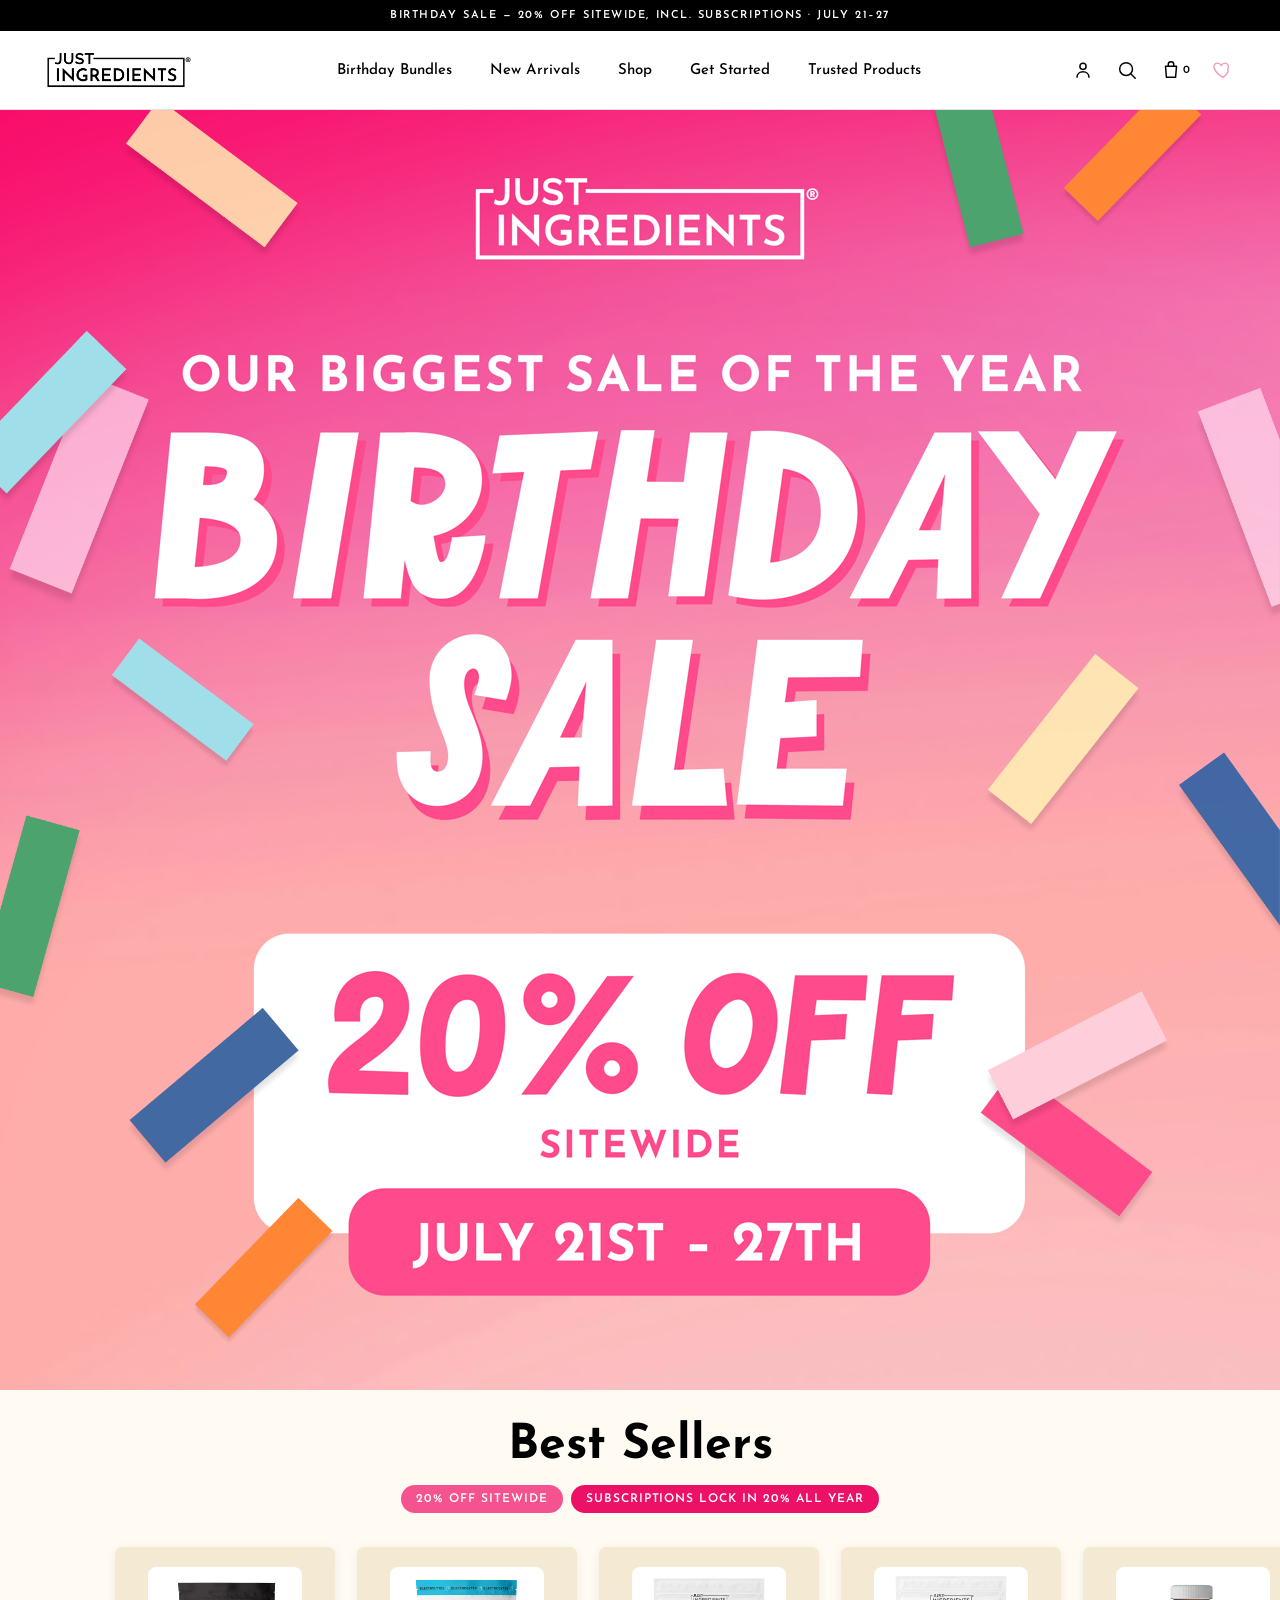
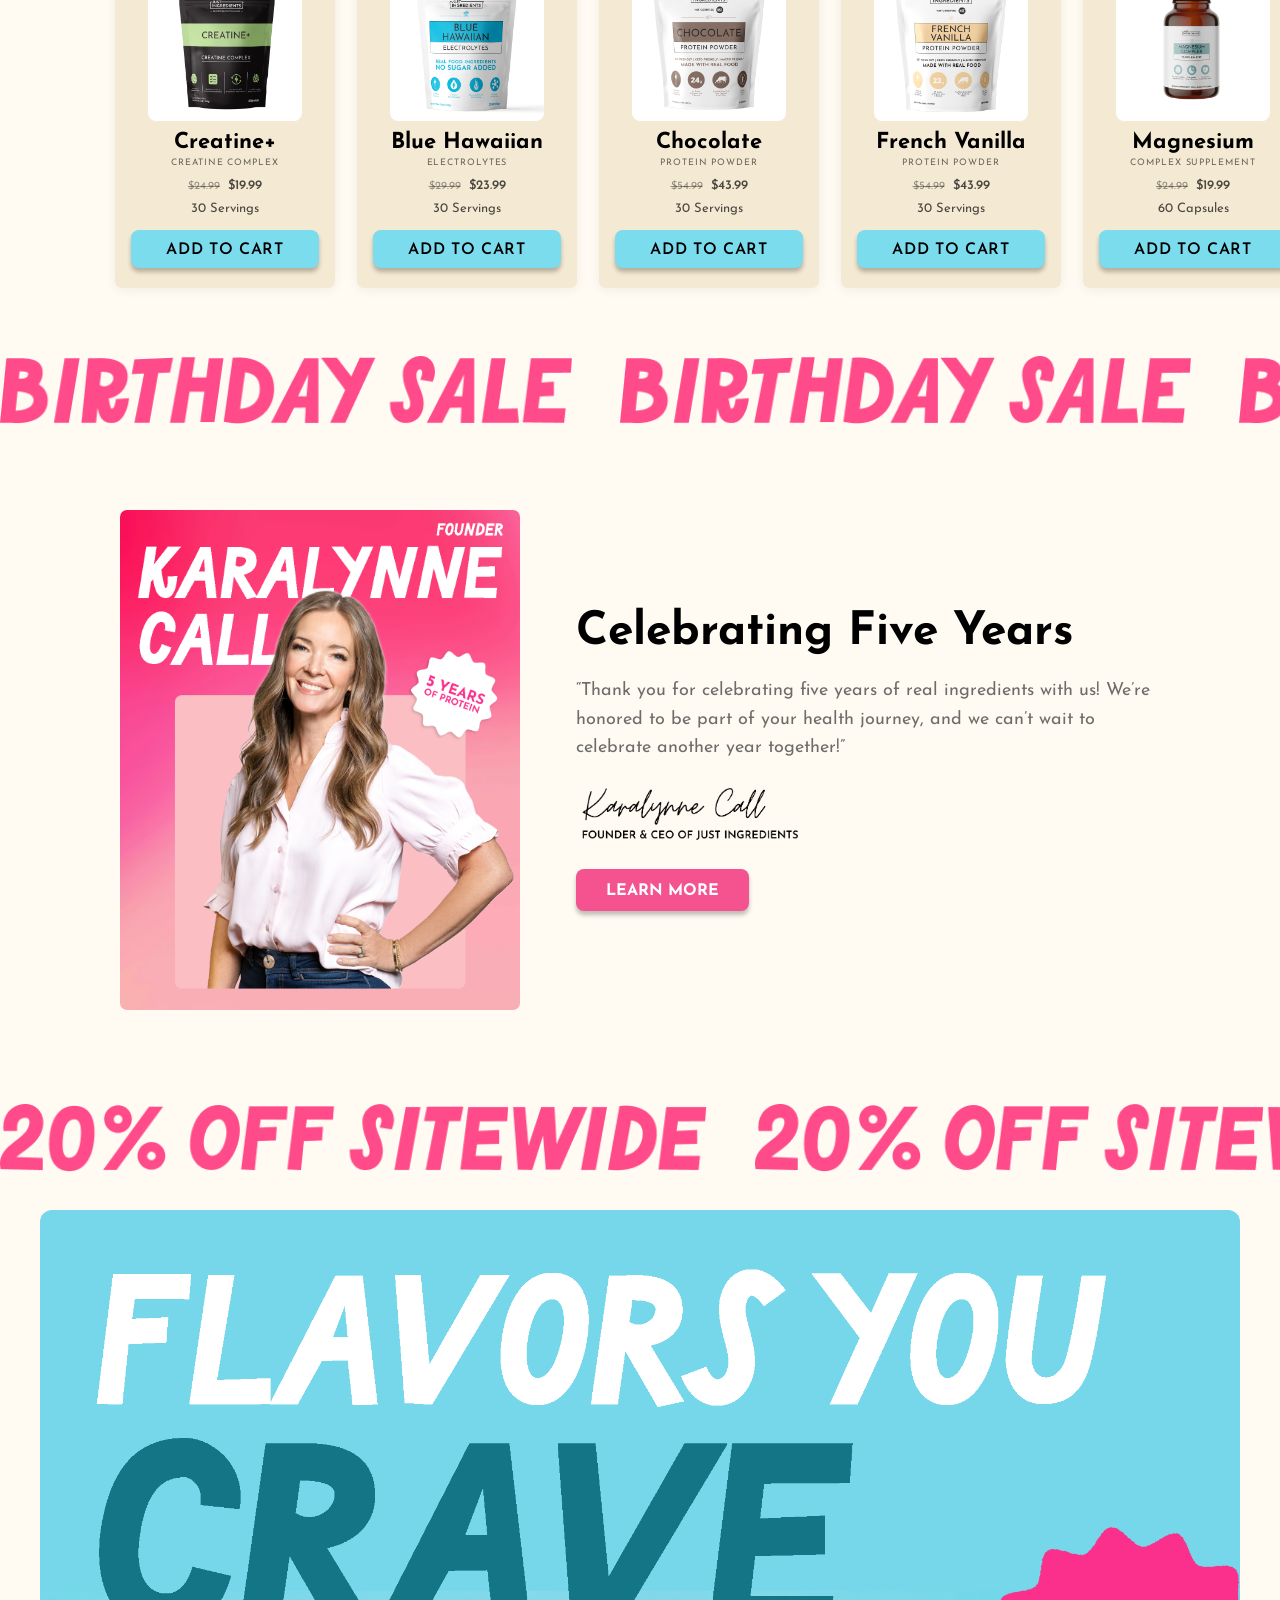
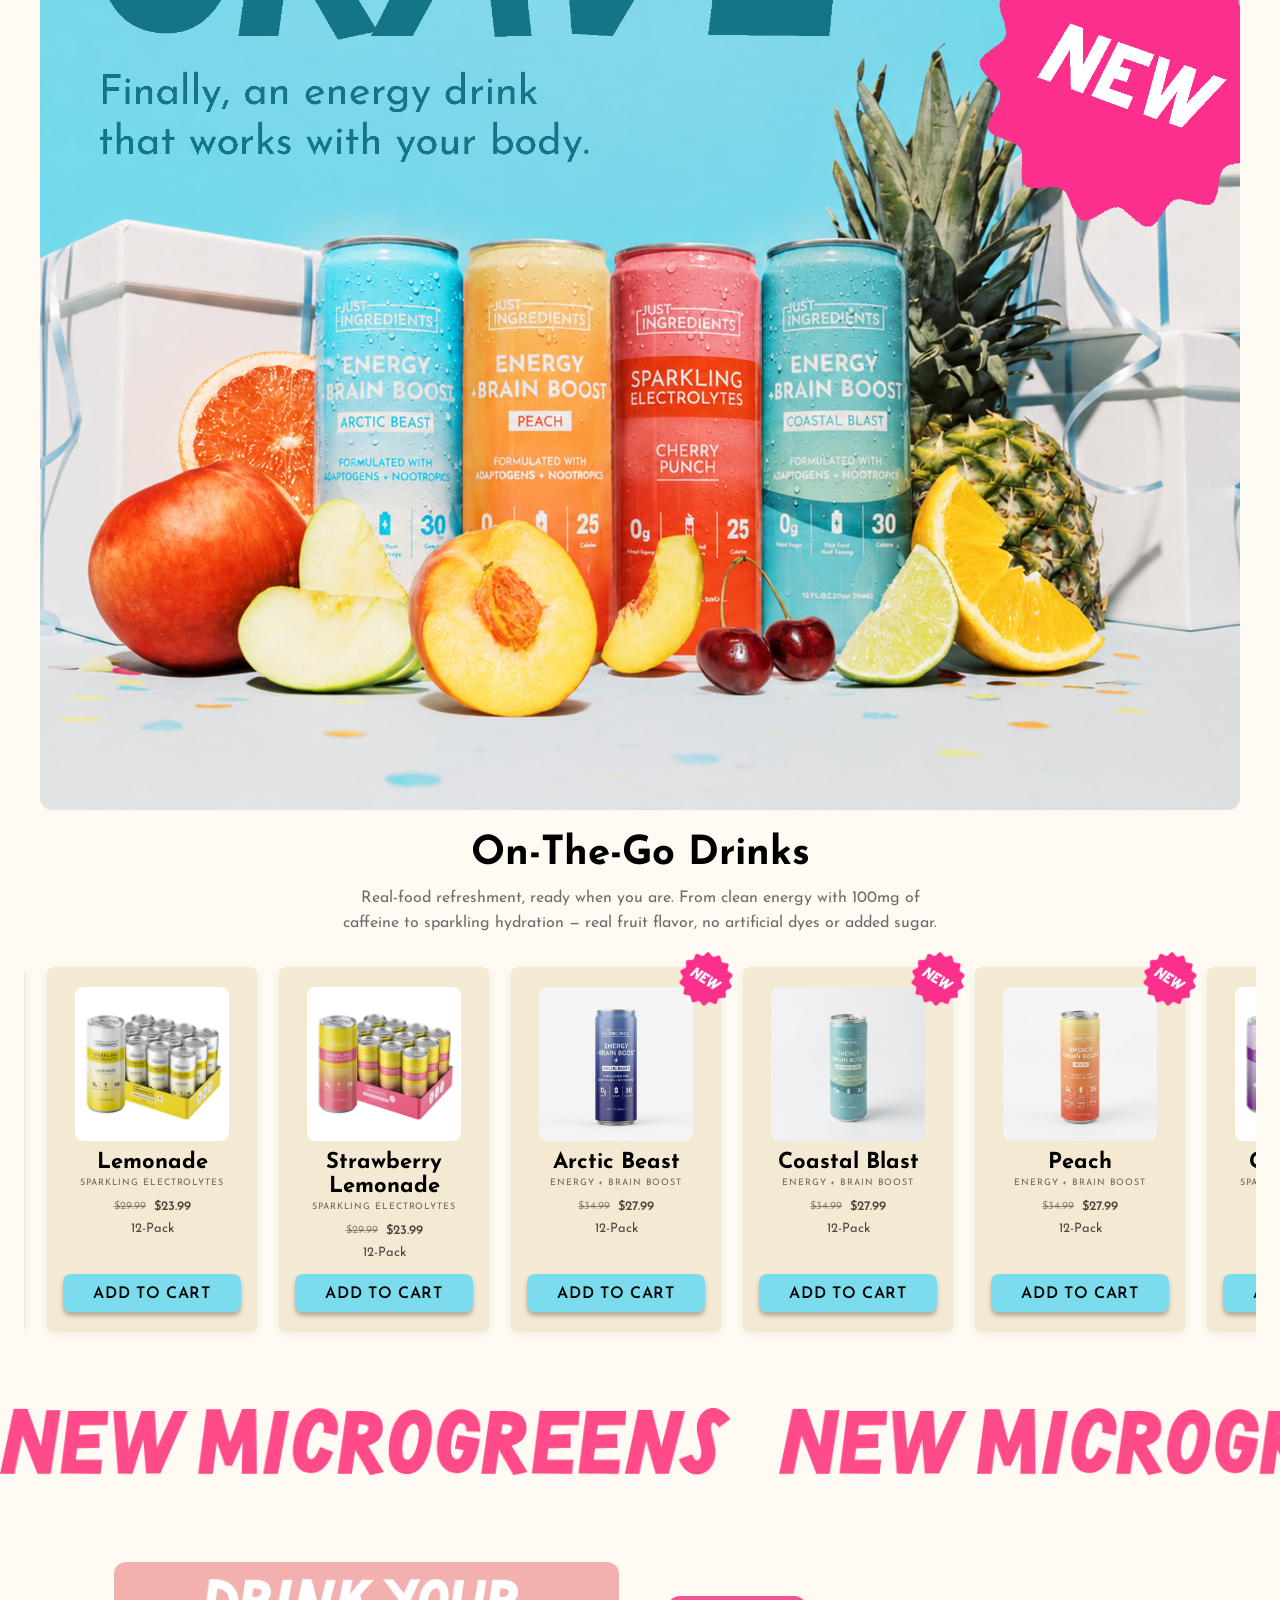
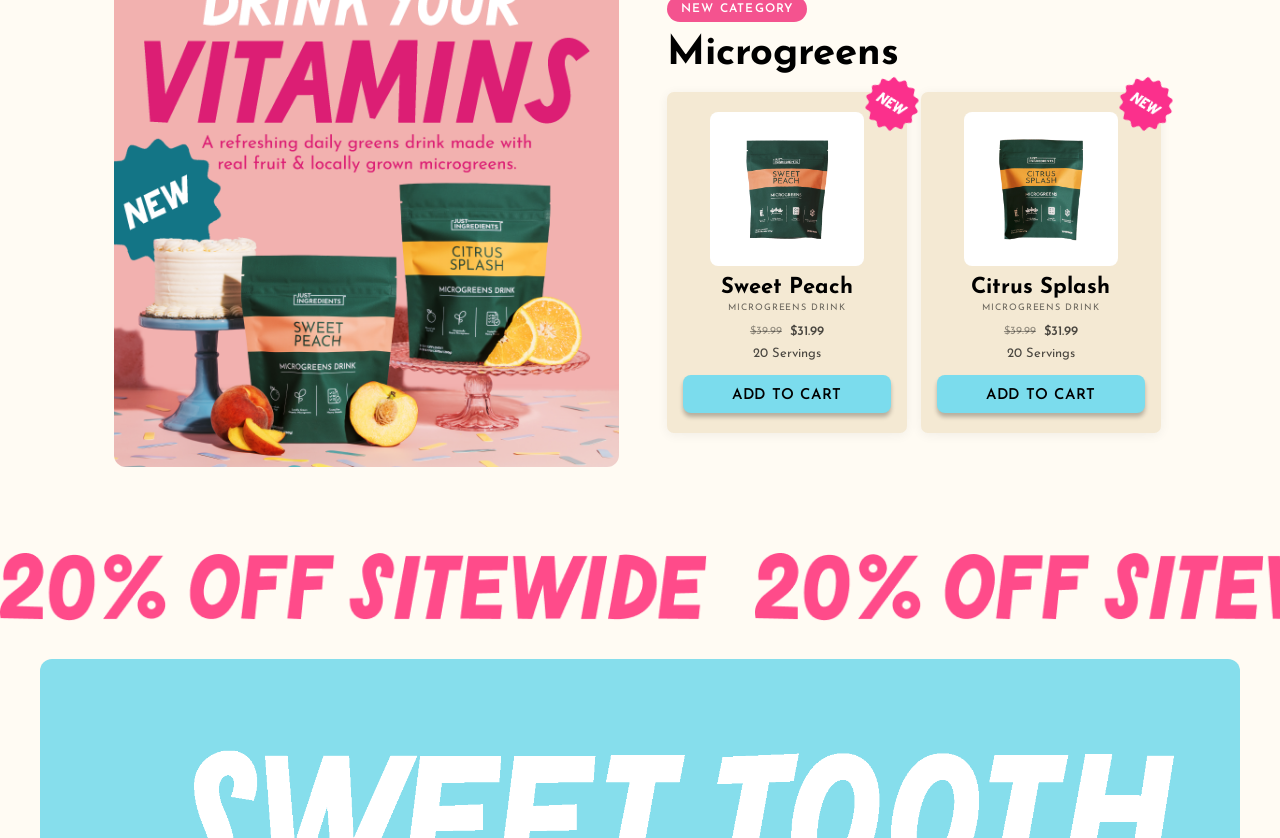
<file: index.html>
<!DOCTYPE html>
<html lang="en">
<head>
  <meta charset="UTF-8" />
  <meta name="viewport" content="width=device-width, initial-scale=1" />
  <title>Birthday Sale | Just Ingredients</title>
  <meta name="description" content="Our biggest sale of the year. 20% off sitewide, including subscriptions — lock in 20% for life. Shop Karalyn's favorite preset bundles. July 21–27." />
  <link rel="icon" href="assets/images/favicon.svg" />

  <!-- Fonts: Lucky Fish (display/buttons, local @font-face in base.css) + Josefin Sans (body) -->
  <link rel="preconnect" href="https://fonts.googleapis.com" />
  <link rel="preconnect" href="https://fonts.gstatic.com" crossorigin />
  <link rel="stylesheet" href="https://fonts.googleapis.com/css2?family=Josefin+Sans:wght@400;500;600;700&display=swap" />

  <link rel="stylesheet" href="css/tokens.css" />
  <link rel="stylesheet" href="css/base.css" />
  <link rel="stylesheet" href="css/sections.css" />
  <link rel="stylesheet" href="css/birthday.css" />
</head>
<body>

  <div class="site-top">

    <!-- ===== Announcement bar (live countdown) ===== -->
    <div class="announce">
      <p class="announce__text" data-countdown data-deadline="2026-07-27T23:59:59">
        <span class="announce__label">Birthday Sale Ends In</span>
        <span class="countdown" aria-hidden="true">
          <span class="countdown__unit"><b data-cd="days">28</b> Days</span>
          <span class="countdown__unit"><b data-cd="hours">00</b> Hrs</span>
          <span class="countdown__unit"><b data-cd="mins">00</b> Min</span>
        </span>
        <span class="visually-hidden" data-cd-sr>Birthday sale ends July 27.</span>
      </p>
    </div>

    <!-- ===== Header ===== -->
    <header class="header">
      <div class="header__inner">

        <button class="header__menu" id="menuToggle" aria-label="Open menu"
                aria-expanded="false" aria-controls="mobileNav">
          <svg width="24" height="24" viewBox="0 0 24 24" fill="none" stroke="currentColor"
               stroke-width="1.8" stroke-linecap="round" aria-hidden="true">
            <line x1="3" y1="7" x2="21" y2="7" />
            <line x1="3" y1="12" x2="21" y2="12" />
            <line x1="3" y1="17" x2="21" y2="17" />
          </svg>
        </button>

        <a class="header__logo" href="#main" aria-label="Just Ingredients home">
          <img src="assets/images/logo-black.png" alt="Just Ingredients" />
        </a>

        <nav class="header__nav" aria-label="Primary">
          <a href="#bundles">Birthday Bundles</a>
          <a href="#new">New Arrivals</a>
          <a href="#">Shop</a>
          <a href="#">Get Started</a>
          <a href="#">Trusted Products</a>
        </nav>

        <div class="header__icons">
          <button class="icon-btn icon-btn--account" aria-label="Account">
            <svg width="22" height="22" viewBox="0 0 24 24" fill="none" stroke="currentColor"
                 stroke-width="1.6" stroke-linecap="round" stroke-linejoin="round" aria-hidden="true">
              <circle cx="12" cy="8" r="3.4" />
              <path d="M5.5 20c0-3.6 2.9-6 6.5-6s6.5 2.4 6.5 6" />
            </svg>
          </button>
          <button class="icon-btn icon-btn--search" aria-label="Search">
            <svg width="22" height="22" viewBox="0 0 24 24" fill="none" stroke="currentColor"
                 stroke-width="1.6" stroke-linecap="round" aria-hidden="true">
              <circle cx="11" cy="11" r="7" />
              <line x1="16" y1="16" x2="21" y2="21" />
            </svg>
          </button>
          <button class="icon-btn icon-btn--cart" id="cartButton" aria-label="Cart, 0 items">
            <svg width="22" height="22" viewBox="0 0 24 24" fill="none" stroke="currentColor"
                 stroke-width="1.6" stroke-linecap="round" stroke-linejoin="round" aria-hidden="true">
              <path d="M6 8h12l-1 12H7L6 8z" />
              <path d="M9 8V6a3 3 0 0 1 6 0v2" />
            </svg>
            <span class="cart-count" id="cartCount">0</span>
          </button>
          <button class="icon-btn icon-btn--wish" aria-label="Wishlist">
            <svg width="22" height="22" viewBox="0 0 24 24" fill="none" stroke="currentColor"
                 stroke-width="1.6" stroke-linecap="round" stroke-linejoin="round" aria-hidden="true">
              <path d="M12 20s-7-4.3-9.2-9C1.3 8 2.6 4.5 6 4.5c2.2 0 3.4 1.4 4 2.5.6-1.1 1.8-2.5 4-2.5 3.4 0 4.7 3.5 3.2 6.5C19 15.7 12 20 12 20z" />
            </svg>
          </button>
        </div>

      </div>
    </header>

  </div>

  <!-- ===== Mobile nav drawer ===== -->
  <div class="mobile-nav__scrim" id="navScrim"></div>
  <nav class="mobile-nav" id="mobileNav" aria-label="Mobile navigation" inert>
    <button class="mobile-nav__close" id="menuClose" aria-label="Close menu">
      <svg width="24" height="24" viewBox="0 0 24 24" fill="none" stroke="currentColor"
           stroke-width="1.8" stroke-linecap="round" aria-hidden="true">
        <line x1="6" y1="6" x2="18" y2="18" />
        <line x1="18" y1="6" x2="6" y2="18" />
      </svg>
    </button>
    <a href="#bundles">Birthday Bundles</a>
    <a href="#new">New Arrivals</a>
    <a href="#">Shop</a>
    <a href="#">Get Started</a>
    <a href="#">Trusted Products</a>
  </nav>

  <main id="main">

    <!-- ===== Hero banner =====
         Mobile: the square birthday graphic + a confetti overlay that falls
         out of sync on scroll (js/hero-parallax.js).
         Desktop (>=900px): the wide banner art swaps in via <picture>, and the
         confetti overlay is hidden in CSS (confetti is baked into the wide art). -->
    <section class="hero-banner" id="heroBanner"
             aria-label="Just Ingredients Birthday Sale — 20% off sitewide, July 21 to 27">
      <picture class="hero-banner__art">
        <source media="(min-width: 900px)" srcset="assets/images/hero-birthday-desktop.jpg" />
        <img src="assets/images/hero-birthday-mobile.png"
             alt="Just Ingredients Birthday Sale — our biggest sale of the year, 20% off sitewide, July 21st to 27th" />
      </picture>
      <picture>
        <source media="(min-width: 900px)" srcset="assets/images/hero-confetti-desktop.png" />
        <img class="hero-banner__confetti" src="assets/images/hero-confetti.png" alt="" aria-hidden="true" />
      </picture>
    </section>

    <!-- ===== Best Sellers ===== -->
    <section class="carousel-section carousel-section--bestsellers" id="bestsellers" aria-label="Best sellers">
      <header class="section-head">
        <h2 class="section-head__title">Best Sellers</h2>
        <div class="section-head__tags">
          <span class="deal-tag">20% Off Sitewide</span>
          <span class="deal-tag deal-tag--sub">Subscriptions Lock In 20% All Year</span>
        </div>
      </header>
      <div class="carousel" data-carousel data-carousel-static-desktop>
        <div class="carousel__viewport">
          <div class="carousel__track">

            <article class="pcard" data-product-card>
              <img class="pcard__img" data-product-img src="assets/images/best-creatine.png" alt="Creatine+ Creatine Complex" />
              <h3 class="pcard__name">Creatine+</h3>
              <p class="pcard__type">Creatine Complex</p>
              <p class="pcard__meta">
                <span class="pcard__was">$24.99</span>
                <span class="pcard__price">$19.99</span>
                <span>30 Servings</span>
              </p>
              <button class="btn-add btn-add--block" type="button" data-add-to-cart
                      data-id="creatine-plus" data-name="Creatine+"
                      data-image="assets/images/best-creatine.png">
                <span class="btn-add__label">Add to Cart</span>
              </button>
            </article>

            <article class="pcard" data-product-card>
              <img class="pcard__img" data-product-img src="assets/images/best-electrolytes.png" alt="Blue Hawaiian Electrolytes" />
              <h3 class="pcard__name">Blue Hawaiian</h3>
              <p class="pcard__type">Electrolytes</p>
              <p class="pcard__meta">
                <span class="pcard__was">$29.99</span>
                <span class="pcard__price">$23.99</span>
                <span>30 Servings</span>
              </p>
              <button class="btn-add btn-add--block" type="button" data-add-to-cart
                      data-id="blue-hawaiian" data-name="Blue Hawaiian Electrolytes"
                      data-image="assets/images/best-electrolytes.png">
                <span class="btn-add__label">Add to Cart</span>
              </button>
            </article>

            <article class="pcard" data-product-card>
              <img class="pcard__img" data-product-img src="assets/images/best-chocolate-protein.png" alt="Chocolate Protein Powder" />
              <h3 class="pcard__name">Chocolate</h3>
              <p class="pcard__type">Protein Powder</p>
              <p class="pcard__meta">
                <span class="pcard__was">$54.99</span>
                <span class="pcard__price">$43.99</span>
                <span>30 Servings</span>
              </p>
              <button class="btn-add btn-add--block" type="button" data-add-to-cart
                      data-id="chocolate-protein" data-name="Chocolate Protein Powder"
                      data-image="assets/images/best-chocolate-protein.png">
                <span class="btn-add__label">Add to Cart</span>
              </button>
            </article>

            <article class="pcard" data-product-card>
              <img class="pcard__img" data-product-img src="assets/images/best-vanilla-protein.png" alt="French Vanilla Protein Powder" />
              <h3 class="pcard__name">French Vanilla</h3>
              <p class="pcard__type">Protein Powder</p>
              <p class="pcard__meta">
                <span class="pcard__was">$54.99</span>
                <span class="pcard__price">$43.99</span>
                <span>30 Servings</span>
              </p>
              <button class="btn-add btn-add--block" type="button" data-add-to-cart
                      data-id="french-vanilla-protein" data-name="French Vanilla Protein Powder"
                      data-image="assets/images/best-vanilla-protein.png">
                <span class="btn-add__label">Add to Cart</span>
              </button>
            </article>

            <article class="pcard" data-product-card>
              <img class="pcard__img" data-product-img src="assets/images/best-magnesium.png" alt="Magnesium Complex Supplement" />
              <h3 class="pcard__name">Magnesium</h3>
              <p class="pcard__type">Complex Supplement</p>
              <p class="pcard__meta">
                <span class="pcard__was">$24.99</span>
                <span class="pcard__price">$19.99</span>
                <span>60 Capsules</span>
              </p>
              <button class="btn-add btn-add--block" type="button" data-add-to-cart
                      data-id="magnesium-complex" data-name="Magnesium Complex"
                      data-image="assets/images/best-magnesium.png">
                <span class="btn-add__label">Add to Cart</span>
              </button>
            </article>

          </div>
        </div>
      </div>
      <p class="carousel__hint" aria-hidden="true">&lsaquo; Swipe &rsaquo;</p>
    </section>

    <!-- ===== Scrolling "Birthday Sale" marquee ===== -->
    <section class="marquee" aria-hidden="true">
      <div class="marquee__track">
        <div class="marquee__group">
          <img class="marquee__img" src="assets/images/birthday-sale-text.png" alt="" />
          <img class="marquee__img" src="assets/images/birthday-sale-text.png" alt="" />
          <img class="marquee__img" src="assets/images/birthday-sale-text.png" alt="" />
          <img class="marquee__img" src="assets/images/birthday-sale-text.png" alt="" />
          <img class="marquee__img" src="assets/images/birthday-sale-text.png" alt="" />
          <img class="marquee__img" src="assets/images/birthday-sale-text.png" alt="" />
          <img class="marquee__img" src="assets/images/birthday-sale-text.png" alt="" />
          <img class="marquee__img" src="assets/images/birthday-sale-text.png" alt="" />
        </div>
        <div class="marquee__group">
          <img class="marquee__img" src="assets/images/birthday-sale-text.png" alt="" />
          <img class="marquee__img" src="assets/images/birthday-sale-text.png" alt="" />
          <img class="marquee__img" src="assets/images/birthday-sale-text.png" alt="" />
          <img class="marquee__img" src="assets/images/birthday-sale-text.png" alt="" />
          <img class="marquee__img" src="assets/images/birthday-sale-text.png" alt="" />
          <img class="marquee__img" src="assets/images/birthday-sale-text.png" alt="" />
          <img class="marquee__img" src="assets/images/birthday-sale-text.png" alt="" />
          <img class="marquee__img" src="assets/images/birthday-sale-text.png" alt="" />
        </div>
      </div>
    </section>

    <!-- ===== Founder story ===== -->
    <section class="founder" id="founder" aria-label="Celebrating Five Years">
      <div class="founder__inner">
        <img class="founder__image" src="assets/images/karalynne-founder.png"
             alt="Karalynne Call, founder of Just Ingredients" />
        <div class="founder__body">
          <h2 class="founder__title">Celebrating Five Years</h2>
          <p class="founder__text">&ldquo;Thank you for celebrating five years of real ingredients with us! We&rsquo;re honored to be part of your health journey, and we can&rsquo;t wait to celebrate another year together!&rdquo;</p>
          <img class="founder__sig" src="assets/images/karalynne-signature.png"
               alt="Karalynne Call's signature" />
          <a class="founder__cta" href="#">Learn More</a>
        </div>
      </div>
    </section>

    <!-- ===== Scrolling "20% Off Sitewide" marquee ===== -->
    <section class="marquee" aria-hidden="true">
      <div class="marquee__track">
        <div class="marquee__group">
          <img class="marquee__img" src="assets/images/off-sitewide-text.png" alt="" />
          <img class="marquee__img" src="assets/images/off-sitewide-text.png" alt="" />
          <img class="marquee__img" src="assets/images/off-sitewide-text.png" alt="" />
          <img class="marquee__img" src="assets/images/off-sitewide-text.png" alt="" />
          <img class="marquee__img" src="assets/images/off-sitewide-text.png" alt="" />
          <img class="marquee__img" src="assets/images/off-sitewide-text.png" alt="" />
          <img class="marquee__img" src="assets/images/off-sitewide-text.png" alt="" />
          <img class="marquee__img" src="assets/images/off-sitewide-text.png" alt="" />
        </div>
        <div class="marquee__group">
          <img class="marquee__img" src="assets/images/off-sitewide-text.png" alt="" />
          <img class="marquee__img" src="assets/images/off-sitewide-text.png" alt="" />
          <img class="marquee__img" src="assets/images/off-sitewide-text.png" alt="" />
          <img class="marquee__img" src="assets/images/off-sitewide-text.png" alt="" />
          <img class="marquee__img" src="assets/images/off-sitewide-text.png" alt="" />
          <img class="marquee__img" src="assets/images/off-sitewide-text.png" alt="" />
          <img class="marquee__img" src="assets/images/off-sitewide-text.png" alt="" />
          <img class="marquee__img" src="assets/images/off-sitewide-text.png" alt="" />
        </div>
      </div>
    </section>

    <!-- ===== Flavors You Crave (On-The-Go Drinks: new Energy + Brain Boost line + existing RTDs) ===== -->
    <section class="flavors" id="flavors" aria-label="On-the-go drinks">
      <picture>
        <source media="(min-width: 900px)" srcset="assets/images/flavors-crave-wide.png" />
        <img class="flavors__banner" src="assets/images/flavors-crave.png"
             alt="Flavors You Crave — finally, an energy drink that works with your body" />
      </picture>
      <div class="flavors__copy">
        <h3>On-The-Go Drinks</h3>
        <p>Real-food refreshment, ready when you are. From clean energy with 100mg of caffeine to sparkling hydration — real fruit flavor, no artificial dyes or added sugar.</p>
      </div>

      <div class="carousel" data-carousel>
        <div class="carousel__viewport">
          <div class="carousel__track">

        <article class="pcard" data-product-card>
          <img class="pcard__badge" src="assets/images/badge-new.png" alt="New" />
          <img class="pcard__img" data-product-img src="assets/images/energy-arctic-beast.png" alt="Arctic Beast" />
          <h3 class="pcard__name">Arctic Beast</h3>
          <p class="pcard__type">Energy + Brain Boost</p>
          <p class="pcard__meta">
            <span class="pcard__was">$34.99</span>
            <span class="pcard__price">$27.99</span>
            <span>12-Pack</span>
          </p>
          <button class="btn-add btn-add--block" type="button" data-add-to-cart
                  data-id="energy-arctic" data-name="Arctic Beast Energy"
                  data-image="assets/images/energy-arctic-beast.png">
            <span class="btn-add__label">Add to Cart</span>
          </button>
        </article>

        <article class="pcard" data-product-card>
          <img class="pcard__badge" src="assets/images/badge-new.png" alt="New" />
          <img class="pcard__img" data-product-img src="assets/images/energy-coastal-blast.png" alt="Coastal Blast" />
          <h3 class="pcard__name">Coastal Blast</h3>
          <p class="pcard__type">Energy + Brain Boost</p>
          <p class="pcard__meta">
            <span class="pcard__was">$34.99</span>
            <span class="pcard__price">$27.99</span>
            <span>12-Pack</span>
          </p>
          <button class="btn-add btn-add--block" type="button" data-add-to-cart
                  data-id="energy-coastal" data-name="Coastal Blast Energy"
                  data-image="assets/images/energy-coastal-blast.png">
            <span class="btn-add__label">Add to Cart</span>
          </button>
        </article>

        <article class="pcard" data-product-card>
          <img class="pcard__badge" src="assets/images/badge-new.png" alt="New" />
          <img class="pcard__img" data-product-img src="assets/images/energy-peach.png" alt="Peach" />
          <h3 class="pcard__name">Peach</h3>
          <p class="pcard__type">Energy + Brain Boost</p>
          <p class="pcard__meta">
            <span class="pcard__was">$34.99</span>
            <span class="pcard__price">$27.99</span>
            <span>12-Pack</span>
          </p>
          <button class="btn-add btn-add--block" type="button" data-add-to-cart
                  data-id="energy-peach" data-name="Peach Energy"
                  data-image="assets/images/energy-peach.png">
            <span class="btn-add__label">Add to Cart</span>
          </button>
        </article>

        <article class="pcard" data-product-card>
          <img class="pcard__img" data-product-img src="assets/images/sparkling-grape-soda.webp" alt="Grape Soda" />
          <h3 class="pcard__name">Grape Soda</h3>
          <p class="pcard__type">Sparkling Electrolytes</p>
          <p class="pcard__meta">
            <span class="pcard__was">$29.99</span>
            <span class="pcard__price">$23.99</span>
            <span>12-Pack</span>
          </p>
          <button class="btn-add btn-add--block" type="button" data-add-to-cart
                  data-id="sparkling-grape" data-name="Grape Soda Sparkling"
                  data-image="assets/images/sparkling-grape-soda.webp">
            <span class="btn-add__label">Add to Cart</span>
          </button>
        </article>

        <article class="pcard" data-product-card>
          <img class="pcard__img" data-product-img src="assets/images/sparkling-orange-fizz.webp" alt="Orange Fizz" />
          <h3 class="pcard__name">Orange Fizz</h3>
          <p class="pcard__type">Sparkling Electrolytes</p>
          <p class="pcard__meta">
            <span class="pcard__was">$29.99</span>
            <span class="pcard__price">$23.99</span>
            <span>12-Pack</span>
          </p>
          <button class="btn-add btn-add--block" type="button" data-add-to-cart
                  data-id="sparkling-orange-fizz" data-name="Orange Fizz Sparkling"
                  data-image="assets/images/sparkling-orange-fizz.webp">
            <span class="btn-add__label">Add to Cart</span>
          </button>
        </article>

        <article class="pcard" data-product-card>
          <img class="pcard__img" data-product-img src="assets/images/sparkling-lemonade.webp" alt="Lemonade" />
          <h3 class="pcard__name">Lemonade</h3>
          <p class="pcard__type">Sparkling Electrolytes</p>
          <p class="pcard__meta">
            <span class="pcard__was">$29.99</span>
            <span class="pcard__price">$23.99</span>
            <span>12-Pack</span>
          </p>
          <button class="btn-add btn-add--block" type="button" data-add-to-cart
                  data-id="sparkling-lemonade" data-name="Lemonade Sparkling"
                  data-image="assets/images/sparkling-lemonade.webp">
            <span class="btn-add__label">Add to Cart</span>
          </button>
        </article>

        <article class="pcard" data-product-card>
          <img class="pcard__img" data-product-img src="assets/images/sparkling-strawberry-lemonade.webp" alt="Strawberry Lemonade" />
          <h3 class="pcard__name">Strawberry Lemonade</h3>
          <p class="pcard__type">Sparkling Electrolytes</p>
          <p class="pcard__meta">
            <span class="pcard__was">$29.99</span>
            <span class="pcard__price">$23.99</span>
            <span>12-Pack</span>
          </p>
          <button class="btn-add btn-add--block" type="button" data-add-to-cart
                  data-id="sparkling-strawberry" data-name="Strawberry Lemonade Sparkling"
                  data-image="assets/images/sparkling-strawberry-lemonade.webp">
            <span class="btn-add__label">Add to Cart</span>
          </button>
        </article>

      </div>
        </div>
      </div>
      <p class="carousel__hint" aria-hidden="true">&lsaquo; Swipe &rsaquo;</p>
    </section>

    <!-- ===== Scrolling "New Microgreens" marquee ===== -->
    <section class="marquee" aria-hidden="true">
      <div class="marquee__track">
        <div class="marquee__group">
          <img class="marquee__img" src="assets/images/new-microgreens-text.png" alt="" />
          <img class="marquee__img" src="assets/images/new-microgreens-text.png" alt="" />
          <img class="marquee__img" src="assets/images/new-microgreens-text.png" alt="" />
          <img class="marquee__img" src="assets/images/new-microgreens-text.png" alt="" />
          <img class="marquee__img" src="assets/images/new-microgreens-text.png" alt="" />
          <img class="marquee__img" src="assets/images/new-microgreens-text.png" alt="" />
          <img class="marquee__img" src="assets/images/new-microgreens-text.png" alt="" />
          <img class="marquee__img" src="assets/images/new-microgreens-text.png" alt="" />
        </div>
        <div class="marquee__group">
          <img class="marquee__img" src="assets/images/new-microgreens-text.png" alt="" />
          <img class="marquee__img" src="assets/images/new-microgreens-text.png" alt="" />
          <img class="marquee__img" src="assets/images/new-microgreens-text.png" alt="" />
          <img class="marquee__img" src="assets/images/new-microgreens-text.png" alt="" />
          <img class="marquee__img" src="assets/images/new-microgreens-text.png" alt="" />
          <img class="marquee__img" src="assets/images/new-microgreens-text.png" alt="" />
          <img class="marquee__img" src="assets/images/new-microgreens-text.png" alt="" />
          <img class="marquee__img" src="assets/images/new-microgreens-text.png" alt="" />
        </div>
      </div>
    </section>

    <!-- ===== Drink Your Vitamins (new Microgreens Drink line) ===== -->
    <section class="flavors" id="vitamins" aria-label="New microgreens drinks">
      <img class="flavors__banner" src="assets/images/drink-your-vitamins.png"
           alt="Drink Your Vitamins — a refreshing daily greens drink made with real fruit and microgreens" />
      <div class="flavors__side">
      <div class="flavors__copy">
        <span class="flavors__tag">New Category</span>
        <h3>Microgreens</h3>
      </div>

      <div class="flavors__pair">

        <article class="pcard" data-product-card>
          <img class="pcard__badge" src="assets/images/badge-new.png" alt="New" />
          <img class="pcard__img" data-product-img src="assets/images/microgreens-sweet-peach.png" alt="Sweet Peach Microgreens" />
          <h3 class="pcard__name">Sweet Peach</h3>
          <p class="pcard__type">Microgreens Drink</p>
          <p class="pcard__meta">
            <span class="pcard__was">$39.99</span>
            <span class="pcard__price">$31.99</span>
            <span>20 Servings</span>
          </p>
          <button class="btn-add btn-add--block" type="button" data-add-to-cart
                  data-id="greens-sweet-peach" data-name="Sweet Peach Microgreens"
                  data-image="assets/images/microgreens-sweet-peach.png">
            <span class="btn-add__label">Add to Cart</span>
          </button>
        </article>

        <article class="pcard" data-product-card>
          <img class="pcard__badge" src="assets/images/badge-new.png" alt="New" />
          <img class="pcard__img" data-product-img src="assets/images/microgreens-citrus-splash.png" alt="Citrus Splash Microgreens" />
          <h3 class="pcard__name">Citrus Splash</h3>
          <p class="pcard__type">Microgreens Drink</p>
          <p class="pcard__meta">
            <span class="pcard__was">$39.99</span>
            <span class="pcard__price">$31.99</span>
            <span>20 Servings</span>
          </p>
          <button class="btn-add btn-add--block" type="button" data-add-to-cart
                  data-id="greens-citrus-splash" data-name="Citrus Splash Microgreens"
                  data-image="assets/images/microgreens-citrus-splash.png">
            <span class="btn-add__label">Add to Cart</span>
          </button>
        </article>

      </div>
      </div>
    </section>

    <!-- ===== Scrolling "20% Off Sitewide" marquee (above the protein section) ===== -->
    <section class="marquee" aria-hidden="true">
      <div class="marquee__track">
        <div class="marquee__group">
          <img class="marquee__img" src="assets/images/off-sitewide-text.png" alt="" />
          <img class="marquee__img" src="assets/images/off-sitewide-text.png" alt="" />
          <img class="marquee__img" src="assets/images/off-sitewide-text.png" alt="" />
          <img class="marquee__img" src="assets/images/off-sitewide-text.png" alt="" />
          <img class="marquee__img" src="assets/images/off-sitewide-text.png" alt="" />
          <img class="marquee__img" src="assets/images/off-sitewide-text.png" alt="" />
          <img class="marquee__img" src="assets/images/off-sitewide-text.png" alt="" />
          <img class="marquee__img" src="assets/images/off-sitewide-text.png" alt="" />
        </div>
        <div class="marquee__group">
          <img class="marquee__img" src="assets/images/off-sitewide-text.png" alt="" />
          <img class="marquee__img" src="assets/images/off-sitewide-text.png" alt="" />
          <img class="marquee__img" src="assets/images/off-sitewide-text.png" alt="" />
          <img class="marquee__img" src="assets/images/off-sitewide-text.png" alt="" />
          <img class="marquee__img" src="assets/images/off-sitewide-text.png" alt="" />
          <img class="marquee__img" src="assets/images/off-sitewide-text.png" alt="" />
          <img class="marquee__img" src="assets/images/off-sitewide-text.png" alt="" />
          <img class="marquee__img" src="assets/images/off-sitewide-text.png" alt="" />
        </div>
      </div>
    </section>

    <!-- ===== Sweet Tooth Satisfied (new Protein Smoothie Mix line) ===== -->
    <section class="flavors" id="smoothies" aria-label="New protein smoothie mix">
      <picture>
        <source media="(min-width: 900px)" srcset="assets/images/sweet-tooth-wide.png" />
        <img class="flavors__banner" src="assets/images/sweet-tooth.png"
             alt="Sweet Tooth Satisfied — new protein smoothie mix" />
      </picture>
      <div class="flavors__copy">
        <h3>Protein Powder</h3>
        <p>The flavors you crave, without the cheat-day math. A grass-fed whey blend flavored with real food, never artificial flavors, sucralose, or fillers.</p>
      </div>

      <div class="carousel" data-carousel data-carousel-static-desktop>
        <div class="carousel__viewport">
          <div class="carousel__track">

            <article class="pcard" data-product-card>
              <img class="pcard__badge" src="assets/images/badge-new.png" alt="New" />
              <img class="pcard__img" data-product-img src="assets/images/products/rocket-berry.webp" alt="Mixed Berry" />
              <h3 class="pcard__name">Mixed Berry</h3>
              <p class="pcard__type">Protein Smoothie Mix</p>
              <p class="pcard__meta">
                <span class="pcard__was">$44.99</span>
                <span class="pcard__price">$35.99</span>
                <span>15 Servings</span>
              </p>
              <button class="btn-add btn-add--block" type="button" data-add-to-cart
                      data-id="smoothie-mixed-berry" data-name="Mixed Berry Smoothie Mix"
                      data-image="assets/images/products/rocket-berry.webp">
                <span class="btn-add__label">Add to Cart</span>
              </button>
            </article>

            <article class="pcard" data-product-card>
              <img class="pcard__badge" src="assets/images/badge-new.png" alt="New" />
              <img class="pcard__img" data-product-img src="assets/images/products/neapolitan.webp" alt="Chocolate" />
              <h3 class="pcard__name">Chocolate</h3>
              <p class="pcard__type">Protein Smoothie Mix</p>
              <p class="pcard__meta">
                <span class="pcard__was">$44.99</span>
                <span class="pcard__price">$35.99</span>
                <span>15 Servings</span>
              </p>
              <button class="btn-add btn-add--block" type="button" data-add-to-cart
                      data-id="smoothie-chocolate" data-name="Chocolate Smoothie Mix"
                      data-image="assets/images/products/neapolitan.webp">
                <span class="btn-add__label">Add to Cart</span>
              </button>
            </article>

            <article class="pcard" data-product-card>
              <img class="pcard__badge" src="assets/images/badge-new.png" alt="New" />
              <img class="pcard__img" data-product-img src="assets/images/products/peaches-and-cream.webp" alt="Vanilla" />
              <h3 class="pcard__name">Vanilla</h3>
              <p class="pcard__type">Protein Smoothie Mix</p>
              <p class="pcard__meta">
                <span class="pcard__was">$44.99</span>
                <span class="pcard__price">$35.99</span>
                <span>15 Servings</span>
              </p>
              <button class="btn-add btn-add--block" type="button" data-add-to-cart
                      data-id="smoothie-vanilla" data-name="Vanilla Smoothie Mix"
                      data-image="assets/images/products/peaches-and-cream.webp">
                <span class="btn-add__label">Add to Cart</span>
              </button>
            </article>

            <article class="pcard" data-product-card>
              <img class="pcard__badge" src="assets/images/badge-new.png" alt="New" />
              <img class="pcard__img" data-product-img src="assets/images/products/sweet-strawberry.webp" alt="Strawberry Banana" />
              <h3 class="pcard__name">Strawberry Banana</h3>
              <p class="pcard__type">Protein Smoothie Mix</p>
              <p class="pcard__meta">
                <span class="pcard__was">$44.99</span>
                <span class="pcard__price">$35.99</span>
                <span>15 Servings</span>
              </p>
              <button class="btn-add btn-add--block" type="button" data-add-to-cart
                      data-id="smoothie-strawberry-banana" data-name="Strawberry Banana Smoothie Mix"
                      data-image="assets/images/products/sweet-strawberry.webp">
                <span class="btn-add__label">Add to Cart</span>
              </button>
            </article>

            <article class="pcard" data-product-card>
              <img class="pcard__badge" src="assets/images/badge-new.png" alt="New" />
              <img class="pcard__img" data-product-img src="assets/images/products/tropical-paradise.webp" alt="Peach Mango" />
              <h3 class="pcard__name">Peach Mango</h3>
              <p class="pcard__type">Protein Smoothie Mix</p>
              <p class="pcard__meta">
                <span class="pcard__was">$44.99</span>
                <span class="pcard__price">$35.99</span>
                <span>15 Servings</span>
              </p>
              <button class="btn-add btn-add--block" type="button" data-add-to-cart
                      data-id="smoothie-peach-mango" data-name="Peach Mango Smoothie Mix"
                      data-image="assets/images/products/tropical-paradise.webp">
                <span class="btn-add__label">Add to Cart</span>
              </button>
            </article>

          </div>
        </div>
      </div>
      <p class="carousel__hint" aria-hidden="true">&lsaquo; Swipe &rsaquo;</p>
    </section>

    <!-- ===== Social Proof carousel ===== -->
    <section class="carousel-section social-proof" id="social-proof">
      <header class="section-head">
        <h2 class="section-head__title">What Customers Are Loving</h2>
        <p class="section-head__sub">Our products have 28,000+ five-star reviews.</p>
      </header>
      <div class="carousel" data-carousel data-carousel-static-desktop>
        <div class="carousel__viewport">
          <div class="carousel__track">

            <article class="rcard">
              <img class="rcard__thumb" src="assets/images/reviews/video-bella.jpg" alt="Bella video review" />
              <svg class="rcard__muted" viewBox="0 0 640 640" fill="currentColor" aria-hidden="true"><path d="M80 416L128 416L262.1 535.2C268.5 540.9 276.7 544 285.2 544C304.4 544 320 528.4 320 509.2L320 130.8C320 111.6 304.4 96 285.2 96C276.7 96 268.5 99.1 262.1 104.8L128 224L80 224C53.5 224 32 245.5 32 272L32 368C32 394.5 53.5 416 80 416zM399 239C389.6 248.4 389.6 263.6 399 272.9L446 319.9L399 366.9C389.6 376.3 389.6 391.5 399 400.8C408.4 410.1 423.6 410.2 432.9 400.8L479.9 353.8L526.9 400.8C536.3 410.2 551.5 410.2 560.8 400.8C570.1 391.4 570.2 376.2 560.8 366.9L513.8 319.9L560.8 272.9C570.2 263.5 570.2 248.3 560.8 239C551.4 229.7 536.2 229.6 526.9 239L479.9 286L432.9 239C423.5 229.6 408.3 229.6 399 239z"/></svg>
              <div class="rcard__body"><svg class="rcard__play" viewBox="0 0 640 640" fill="currentColor" aria-hidden="true"><path d="M64 320C64 178.6 178.6 64 320 64C461.4 64 576 178.6 576 320C576 461.4 461.4 576 320 576C178.6 576 64 461.4 64 320zM252.3 211.1C244.7 215.3 240 223.4 240 232L240 408C240 416.7 244.7 424.7 252.3 428.9C259.9 433.1 269.1 433 276.6 428.4L420.6 340.4C427.7 336 432.1 328.3 432.1 319.9C432.1 311.5 427.7 303.8 420.6 299.4L276.6 211.4C269.2 206.9 259.9 206.7 252.3 210.9z"/></svg></div>
              <div class="rcard__who"><div class="rcard__nm">Bella</div><div class="rcard__vb"><svg viewBox="0 0 640 640" fill="currentColor" aria-hidden="true"><path d="M320 576C178.6 576 64 461.4 64 320C64 178.6 178.6 64 320 64C461.4 64 576 178.6 576 320C576 461.4 461.4 576 320 576zM438 209.7C427.3 201.9 412.3 204.3 404.5 215L285.1 379.2L233 327.1C223.6 317.7 208.4 317.7 199.1 327.1C189.8 336.5 189.7 351.7 199.1 361L271.1 433C276.1 438 282.9 440.5 289.9 440C296.9 439.5 303.3 435.9 307.4 430.2L443.3 243.2C451.1 232.5 448.7 217.5 438 209.7z"/></svg>Verified Buyer</div></div>
            </article>

            <article class="rcard">
              <img class="rcard__thumb" src="assets/images/reviews/video-sierra.jpg" alt="Sierra video review" />
              <svg class="rcard__muted" viewBox="0 0 640 640" fill="currentColor" aria-hidden="true"><path d="M80 416L128 416L262.1 535.2C268.5 540.9 276.7 544 285.2 544C304.4 544 320 528.4 320 509.2L320 130.8C320 111.6 304.4 96 285.2 96C276.7 96 268.5 99.1 262.1 104.8L128 224L80 224C53.5 224 32 245.5 32 272L32 368C32 394.5 53.5 416 80 416zM399 239C389.6 248.4 389.6 263.6 399 272.9L446 319.9L399 366.9C389.6 376.3 389.6 391.5 399 400.8C408.4 410.1 423.6 410.2 432.9 400.8L479.9 353.8L526.9 400.8C536.3 410.2 551.5 410.2 560.8 400.8C570.1 391.4 570.2 376.2 560.8 366.9L513.8 319.9L560.8 272.9C570.2 263.5 570.2 248.3 560.8 239C551.4 229.7 536.2 229.6 526.9 239L479.9 286L432.9 239C423.5 229.6 408.3 229.6 399 239z"/></svg>
              <div class="rcard__body"><svg class="rcard__play" viewBox="0 0 640 640" fill="currentColor" aria-hidden="true"><path d="M64 320C64 178.6 178.6 64 320 64C461.4 64 576 178.6 576 320C576 461.4 461.4 576 320 576C178.6 576 64 461.4 64 320zM252.3 211.1C244.7 215.3 240 223.4 240 232L240 408C240 416.7 244.7 424.7 252.3 428.9C259.9 433.1 269.1 433 276.6 428.4L420.6 340.4C427.7 336 432.1 328.3 432.1 319.9C432.1 311.5 427.7 303.8 420.6 299.4L276.6 211.4C269.2 206.9 259.9 206.7 252.3 210.9z"/></svg></div>
              <div class="rcard__who"><div class="rcard__nm">Sierra</div><div class="rcard__vb"><svg viewBox="0 0 640 640" fill="currentColor" aria-hidden="true"><path d="M320 576C178.6 576 64 461.4 64 320C64 178.6 178.6 64 320 64C461.4 64 576 178.6 576 320C576 461.4 461.4 576 320 576zM438 209.7C427.3 201.9 412.3 204.3 404.5 215L285.1 379.2L233 327.1C223.6 317.7 208.4 317.7 199.1 327.1C189.8 336.5 189.7 351.7 199.1 361L271.1 433C276.1 438 282.9 440.5 289.9 440C296.9 439.5 303.3 435.9 307.4 430.2L443.3 243.2C451.1 232.5 448.7 217.5 438 209.7z"/></svg>Verified Buyer</div></div>
            </article>

            <article class="rcard">
              <img class="rcard__thumb" src="assets/images/reviews/video-tyler.jpg" alt="Tyler video review" />
              <svg class="rcard__muted" viewBox="0 0 640 640" fill="currentColor" aria-hidden="true"><path d="M80 416L128 416L262.1 535.2C268.5 540.9 276.7 544 285.2 544C304.4 544 320 528.4 320 509.2L320 130.8C320 111.6 304.4 96 285.2 96C276.7 96 268.5 99.1 262.1 104.8L128 224L80 224C53.5 224 32 245.5 32 272L32 368C32 394.5 53.5 416 80 416zM399 239C389.6 248.4 389.6 263.6 399 272.9L446 319.9L399 366.9C389.6 376.3 389.6 391.5 399 400.8C408.4 410.1 423.6 410.2 432.9 400.8L479.9 353.8L526.9 400.8C536.3 410.2 551.5 410.2 560.8 400.8C570.1 391.4 570.2 376.2 560.8 366.9L513.8 319.9L560.8 272.9C570.2 263.5 570.2 248.3 560.8 239C551.4 229.7 536.2 229.6 526.9 239L479.9 286L432.9 239C423.5 229.6 408.3 229.6 399 239z"/></svg>
              <div class="rcard__body"><svg class="rcard__play" viewBox="0 0 640 640" fill="currentColor" aria-hidden="true"><path d="M64 320C64 178.6 178.6 64 320 64C461.4 64 576 178.6 576 320C576 461.4 461.4 576 320 576C178.6 576 64 461.4 64 320zM252.3 211.1C244.7 215.3 240 223.4 240 232L240 408C240 416.7 244.7 424.7 252.3 428.9C259.9 433.1 269.1 433 276.6 428.4L420.6 340.4C427.7 336 432.1 328.3 432.1 319.9C432.1 311.5 427.7 303.8 420.6 299.4L276.6 211.4C269.2 206.9 259.9 206.7 252.3 210.9z"/></svg></div>
              <div class="rcard__who"><div class="rcard__nm">Tyler</div><div class="rcard__vb"><svg viewBox="0 0 640 640" fill="currentColor" aria-hidden="true"><path d="M320 576C178.6 576 64 461.4 64 320C64 178.6 178.6 64 320 64C461.4 64 576 178.6 576 320C576 461.4 461.4 576 320 576zM438 209.7C427.3 201.9 412.3 204.3 404.5 215L285.1 379.2L233 327.1C223.6 317.7 208.4 317.7 199.1 327.1C189.8 336.5 189.7 351.7 199.1 361L271.1 433C276.1 438 282.9 440.5 289.9 440C296.9 439.5 303.3 435.9 307.4 430.2L443.3 243.2C451.1 232.5 448.7 217.5 438 209.7z"/></svg>Verified Buyer</div></div>
            </article>

            <article class="rcard">
              <img class="rcard__thumb" src="assets/images/reviews/video-lauren.jpg" alt="Lauren video review" />
              <svg class="rcard__muted" viewBox="0 0 640 640" fill="currentColor" aria-hidden="true"><path d="M80 416L128 416L262.1 535.2C268.5 540.9 276.7 544 285.2 544C304.4 544 320 528.4 320 509.2L320 130.8C320 111.6 304.4 96 285.2 96C276.7 96 268.5 99.1 262.1 104.8L128 224L80 224C53.5 224 32 245.5 32 272L32 368C32 394.5 53.5 416 80 416zM399 239C389.6 248.4 389.6 263.6 399 272.9L446 319.9L399 366.9C389.6 376.3 389.6 391.5 399 400.8C408.4 410.1 423.6 410.2 432.9 400.8L479.9 353.8L526.9 400.8C536.3 410.2 551.5 410.2 560.8 400.8C570.1 391.4 570.2 376.2 560.8 366.9L513.8 319.9L560.8 272.9C570.2 263.5 570.2 248.3 560.8 239C551.4 229.7 536.2 229.6 526.9 239L479.9 286L432.9 239C423.5 229.6 408.3 229.6 399 239z"/></svg>
              <div class="rcard__body"><svg class="rcard__play" viewBox="0 0 640 640" fill="currentColor" aria-hidden="true"><path d="M64 320C64 178.6 178.6 64 320 64C461.4 64 576 178.6 576 320C576 461.4 461.4 576 320 576C178.6 576 64 461.4 64 320zM252.3 211.1C244.7 215.3 240 223.4 240 232L240 408C240 416.7 244.7 424.7 252.3 428.9C259.9 433.1 269.1 433 276.6 428.4L420.6 340.4C427.7 336 432.1 328.3 432.1 319.9C432.1 311.5 427.7 303.8 420.6 299.4L276.6 211.4C269.2 206.9 259.9 206.7 252.3 210.9z"/></svg></div>
              <div class="rcard__who"><div class="rcard__nm">Lauren</div><div class="rcard__vb"><svg viewBox="0 0 640 640" fill="currentColor" aria-hidden="true"><path d="M320 576C178.6 576 64 461.4 64 320C64 178.6 178.6 64 320 64C461.4 64 576 178.6 576 320C576 461.4 461.4 576 320 576zM438 209.7C427.3 201.9 412.3 204.3 404.5 215L285.1 379.2L233 327.1C223.6 317.7 208.4 317.7 199.1 327.1C189.8 336.5 189.7 351.7 199.1 361L271.1 433C276.1 438 282.9 440.5 289.9 440C296.9 439.5 303.3 435.9 307.4 430.2L443.3 243.2C451.1 232.5 448.7 217.5 438 209.7z"/></svg>Verified Buyer</div></div>
            </article>

            <article class="rcard">
              <img class="rcard__thumb" src="assets/images/reviews/video-mason.jpg" alt="Mason video review" />
              <svg class="rcard__muted" viewBox="0 0 640 640" fill="currentColor" aria-hidden="true"><path d="M80 416L128 416L262.1 535.2C268.5 540.9 276.7 544 285.2 544C304.4 544 320 528.4 320 509.2L320 130.8C320 111.6 304.4 96 285.2 96C276.7 96 268.5 99.1 262.1 104.8L128 224L80 224C53.5 224 32 245.5 32 272L32 368C32 394.5 53.5 416 80 416zM399 239C389.6 248.4 389.6 263.6 399 272.9L446 319.9L399 366.9C389.6 376.3 389.6 391.5 399 400.8C408.4 410.1 423.6 410.2 432.9 400.8L479.9 353.8L526.9 400.8C536.3 410.2 551.5 410.2 560.8 400.8C570.1 391.4 570.2 376.2 560.8 366.9L513.8 319.9L560.8 272.9C570.2 263.5 570.2 248.3 560.8 239C551.4 229.7 536.2 229.6 526.9 239L479.9 286L432.9 239C423.5 229.6 408.3 229.6 399 239z"/></svg>
              <div class="rcard__body"><svg class="rcard__play" viewBox="0 0 640 640" fill="currentColor" aria-hidden="true"><path d="M64 320C64 178.6 178.6 64 320 64C461.4 64 576 178.6 576 320C576 461.4 461.4 576 320 576C178.6 576 64 461.4 64 320zM252.3 211.1C244.7 215.3 240 223.4 240 232L240 408C240 416.7 244.7 424.7 252.3 428.9C259.9 433.1 269.1 433 276.6 428.4L420.6 340.4C427.7 336 432.1 328.3 432.1 319.9C432.1 311.5 427.7 303.8 420.6 299.4L276.6 211.4C269.2 206.9 259.9 206.7 252.3 210.9z"/></svg></div>
              <div class="rcard__who"><div class="rcard__nm">Mason</div><div class="rcard__vb"><svg viewBox="0 0 640 640" fill="currentColor" aria-hidden="true"><path d="M320 576C178.6 576 64 461.4 64 320C64 178.6 178.6 64 320 64C461.4 64 576 178.6 576 320C576 461.4 461.4 576 320 576zM438 209.7C427.3 201.9 412.3 204.3 404.5 215L285.1 379.2L233 327.1C223.6 317.7 208.4 317.7 199.1 327.1C189.8 336.5 189.7 351.7 199.1 361L271.1 433C276.1 438 282.9 440.5 289.9 440C296.9 439.5 303.3 435.9 307.4 430.2L443.3 243.2C451.1 232.5 448.7 217.5 438 209.7z"/></svg>Verified Buyer</div></div>
            </article>

          </div>
        </div>
      </div>
      <p class="carousel__hint" aria-hidden="true">&lsaquo; Swipe &rsaquo;</p>
    </section>

  <footer class="footer">
    <div class="footer__inner">
      <div class="footer__cols">

        <section class="footer-col">
          <button class="footer-col__head" type="button" aria-expanded="false">
            Shop
            <svg class="footer-col__chev" viewBox="0 0 24 24" width="16" height="16" fill="none" stroke="currentColor" stroke-width="2" stroke-linecap="round" stroke-linejoin="round" aria-hidden="true"><polyline points="9 6 15 12 9 18"/></svg>
          </button>
          <div class="footer-col__panel">
            <ul class="footer-col__links">
              <li><a href="#">Shop All</a></li>
              <li><a href="#">Best Sellers</a></li>
              <li><a href="#">New Arrivals</a></li>
              <li><a href="#">Sports Performance</a></li>
              <li><a href="#">Protein</a></li>
              <li><a href="#">Electrolytes</a></li>
              <li><a href="#">Drinks &amp; Snacks</a></li>
              <li><a href="#">Supplements</a></li>
              <li><a href="#">Nutrition</a></li>
              <li><a href="#">Beauty</a></li>
            </ul>
          </div>
        </section>

        <section class="footer-col">
          <button class="footer-col__head" type="button" aria-expanded="false">
            About
            <svg class="footer-col__chev" viewBox="0 0 24 24" width="16" height="16" fill="none" stroke="currentColor" stroke-width="2" stroke-linecap="round" stroke-linejoin="round" aria-hidden="true"><polyline points="9 6 15 12 9 18"/></svg>
          </button>
          <div class="footer-col__panel">
            <ul class="footer-col__links">
              <li><a href="#">The Just Ingredients Difference</a></li>
              <li><a href="#">Partnerships</a></li>
              <li><a href="#">Wholesale</a></li>
              <li><a href="#">Store Locator</a></li>
              <li><a href="#">Careers</a></li>
            </ul>
          </div>
        </section>

        <section class="footer-col">
          <button class="footer-col__head" type="button" aria-expanded="false">
            Connect
            <svg class="footer-col__chev" viewBox="0 0 24 24" width="16" height="16" fill="none" stroke="currentColor" stroke-width="2" stroke-linecap="round" stroke-linejoin="round" aria-hidden="true"><polyline points="9 6 15 12 9 18"/></svg>
          </button>
          <div class="footer-col__panel">
            <ul class="footer-col__links">
              <li><a href="#">Contact Us</a></li>
              <li><a href="#">Earn Rewards Credits</a></li>
              <li><a href="#">JI Creator Request</a></li>
              <li><a href="#">Refer a Friend</a></li>
              <li><a href="#">Join the Newsletter</a></li>
              <li><a href="#">Donation Requests</a></li>
            </ul>
          </div>
        </section>

        <section class="footer-col">
          <button class="footer-col__head" type="button" aria-expanded="false">
            Learn
            <svg class="footer-col__chev" viewBox="0 0 24 24" width="16" height="16" fill="none" stroke="currentColor" stroke-width="2" stroke-linecap="round" stroke-linejoin="round" aria-hidden="true"><polyline points="9 6 15 12 9 18"/></svg>
          </button>
          <div class="footer-col__panel">
            <ul class="footer-col__links">
              <li><a href="#">Free Guides &amp; Recipes</a></li>
              <li><a href="#">Podcast</a></li>
              <li><a href="#">Blog</a></li>
              <li><a href="#">Media Mentions</a></li>
              <li><a href="#">Nearby Doctors</a></li>
              <li><a href="#">HSA/FSA</a></li>
            </ul>
          </div>
        </section>

        <section class="footer-col">
          <button class="footer-col__head" type="button" aria-expanded="false">
            Policy
            <svg class="footer-col__chev" viewBox="0 0 24 24" width="16" height="16" fill="none" stroke="currentColor" stroke-width="2" stroke-linecap="round" stroke-linejoin="round" aria-hidden="true"><polyline points="9 6 15 12 9 18"/></svg>
          </button>
          <div class="footer-col__panel">
            <ul class="footer-col__links">
              <li><a href="#">General Policies</a></li>
              <li><a href="#">Privacy Policy</a></li>
              <li><a href="#">Your Privacy Choices</a></li>
              <li><a href="#">Terms of Service</a></li>
              <li><a href="#">Promo Terms</a></li>
              <li><a href="#">Notice of Financial Incentive</a></li>
              <li><a href="#">Subscription Portal Info</a></li>
              <li><a href="#">Subscription FAQ</a></li>
              <li><a href="#">Accessibility Statement</a></li>
            </ul>
          </div>
        </section>

      </div>

      <div class="footer__social">
        <a href="#" aria-label="Just Ingredients on Facebook">
          <svg viewBox="0 0 24 24" width="20" height="20" fill="currentColor" aria-hidden="true"><path d="M24 12a12 12 0 1 0-13.9 11.9v-8.4H7.1V12h3v-2.6c0-3 1.8-4.6 4.5-4.6 1.3 0 2.6.2 2.6.2v2.9h-1.5c-1.4 0-1.9.9-1.9 1.8V12h3.3l-.5 3.5h-2.8v8.4A12 12 0 0 0 24 12z"/></svg>
        </a>
        <a href="#" aria-label="Just Ingredients on Pinterest">
          <svg viewBox="0 0 24 24" width="20" height="20" fill="currentColor" aria-hidden="true"><path d="M12.3 2C6.9 2 4 5.6 4 9.3c0 1.7 1 3.9 2.5 4.6.3.1.4 0 .5-.2 0-.2.2-.8.3-1 0-.2 0-.3-.1-.5-.5-.6-.8-1.3-.8-2.3 0-3 2.2-5.6 5.8-5.6 3.2 0 4.9 1.9 4.9 4.5 0 3.4-1.5 6.2-3.7 6.2-1.2 0-2.2-1-1.9-2.3.4-1.5 1.1-3 1.1-4.1 0-1-.5-1.8-1.6-1.8-1.2 0-2.3 1.3-2.3 3 0 1.1.4 1.9.4 1.9l-1.5 6.3c-.3 1.4-.1 3.1 0 3.4l1.7-2.5c.2-.5 1-3.1 1-3.1.3.5 1.1 1 2 1 2.7 0 4.6-2.5 4.6-5.8 0-4.1-3.4-7.1-7.7-7.1z"/></svg>
        </a>
        <a href="#" aria-label="Just Ingredients on Instagram">
          <svg viewBox="0 0 24 24" width="20" height="20" fill="none" stroke="currentColor" stroke-width="2" aria-hidden="true"><rect x="3.5" y="3.5" width="17" height="17" rx="5"/><circle cx="12" cy="12" r="4"/><circle cx="17.3" cy="6.7" r="1.3" fill="currentColor" stroke="none"/></svg>
        </a>
      </div>

      <div class="footer__legal">
        <p class="footer__copyright">&copy; 2026, Just Ingredients Inc. All rights reserved.</p>
        <p class="footer__fineprint">*Statements on this website have not been evaluated by the Food and Drug Administration. This product is not intended to diagnose, treat, cure, or prevent any disease.</p>
        <p class="footer__legal-h">Birthday Sale Terms</p>
        <p class="footer__fineprint">20% off applies sitewide July 21–27, 2026. Subscription lock-in maintains the 20% rate for as long as the subscription stays active. Discounts apply automatically at checkout and cannot be combined with other offers.</p>
      </div>

    </div>
  </footer>

  <div class="toast-container" id="toastContainer" aria-live="polite"></div>

  <script src="js/bundle.js" defer></script>
  <script src="js/carousel.js" defer></script>
  <script src="js/cart-button.js" defer></script>
  <script src="js/app.js" defer></script>
  <script src="js/subscribe.js" defer></script>
  <script src="js/hero-parallax.js" defer></script>
  <script src="js/cursor-trail.js" defer></script>
  <script src="js/countdown.js" defer></script>
</body>
</html>
</file>
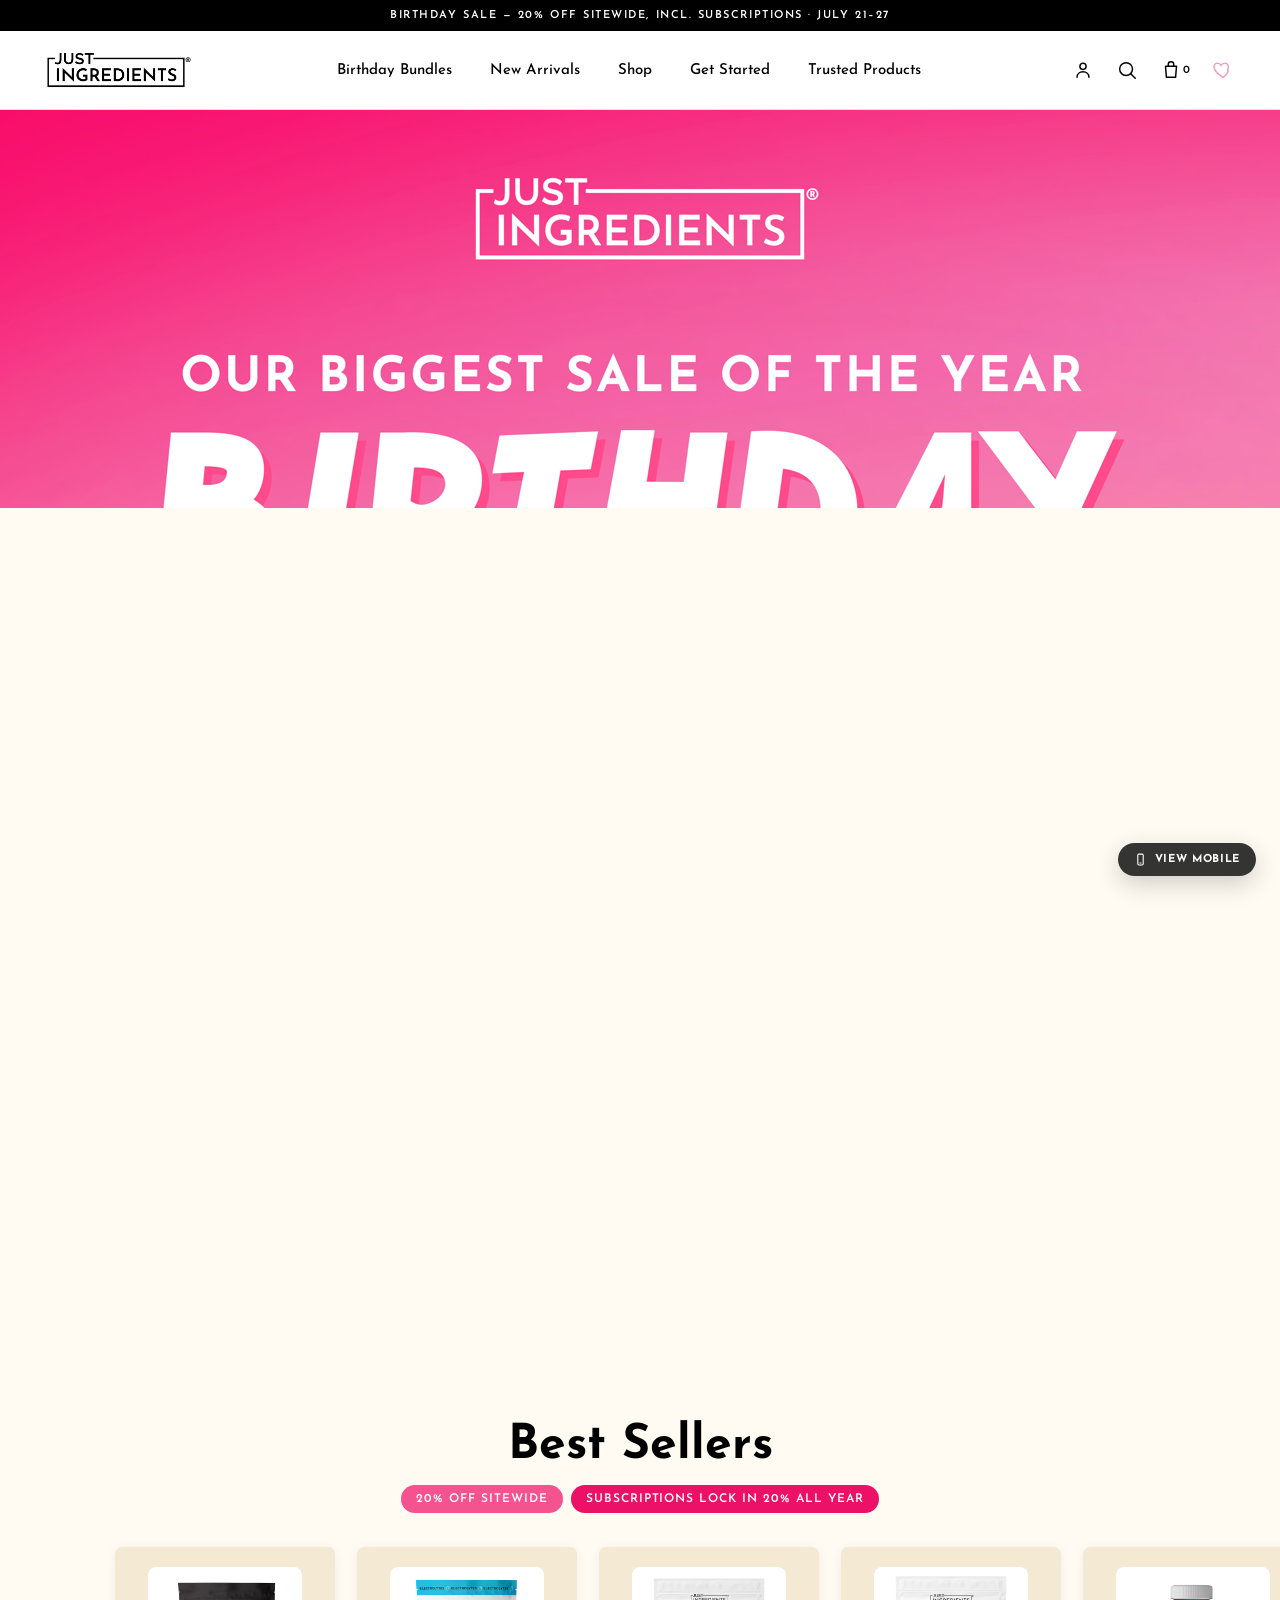
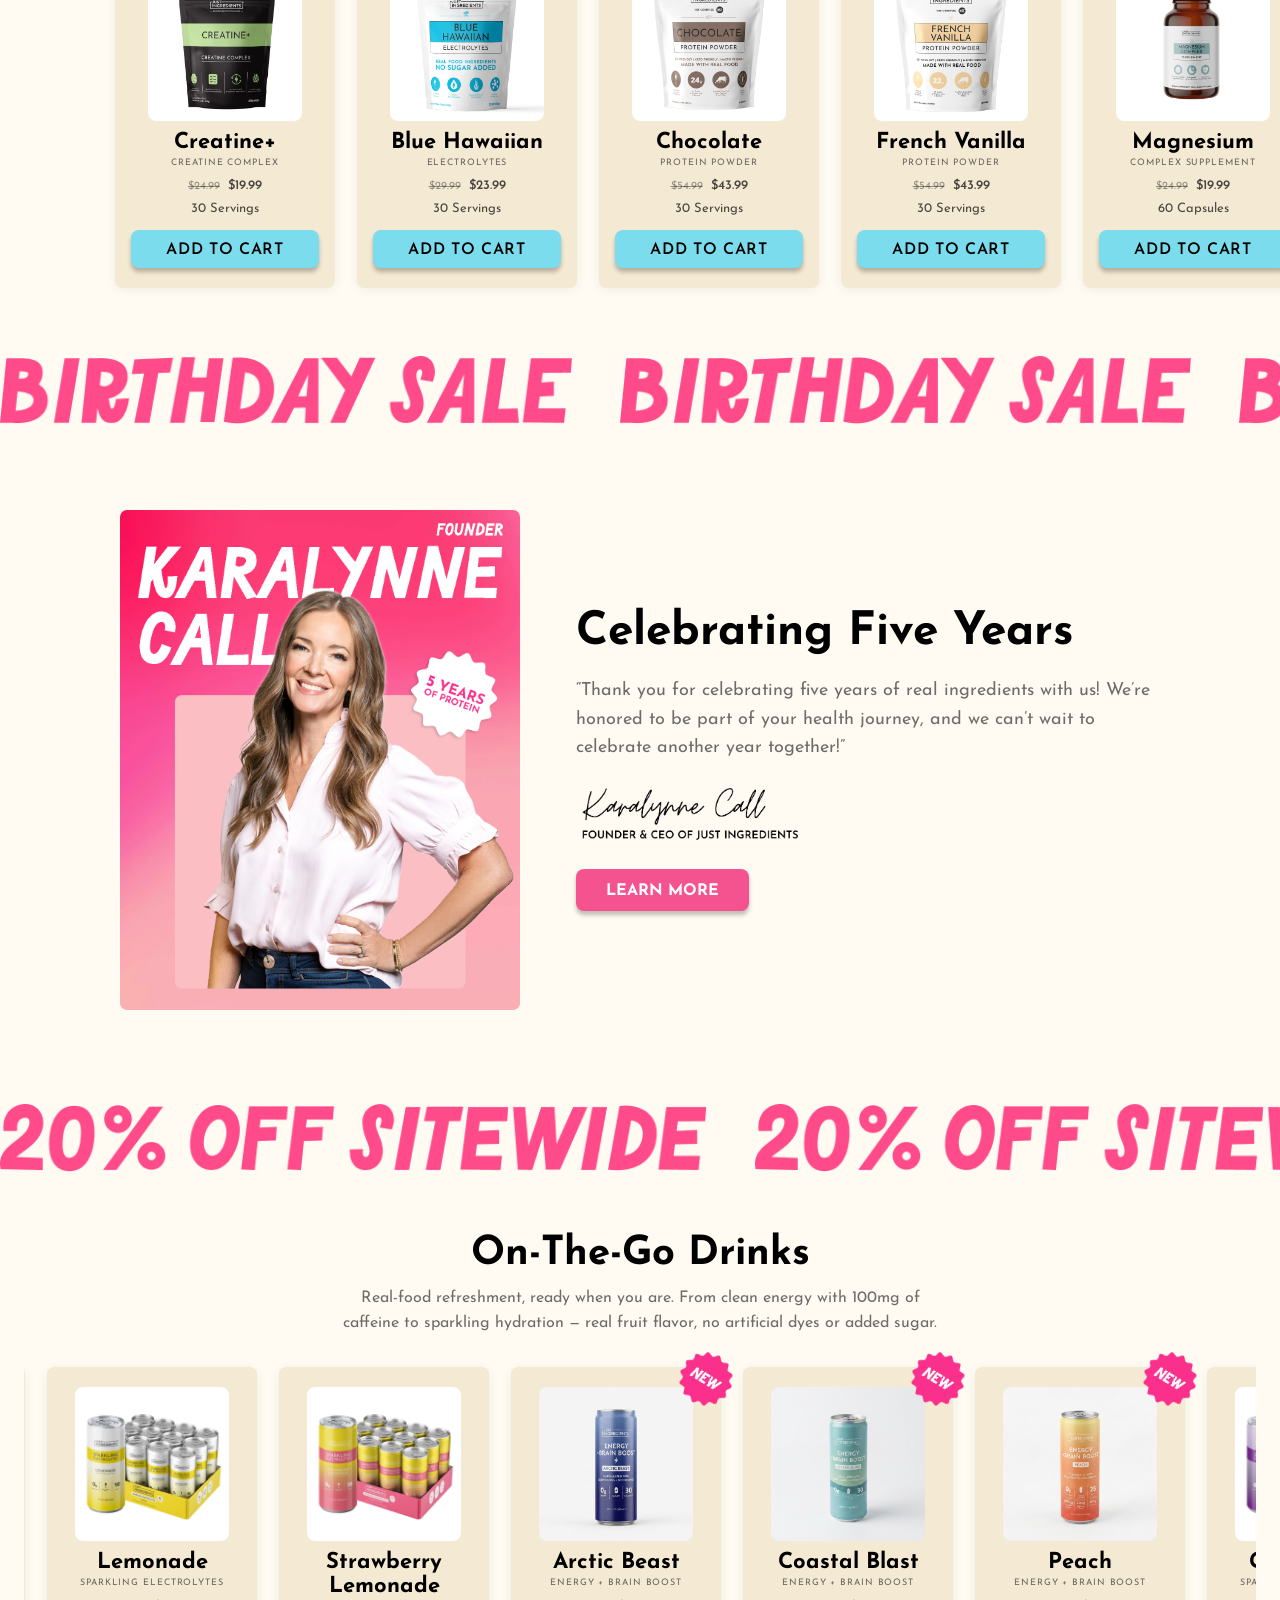
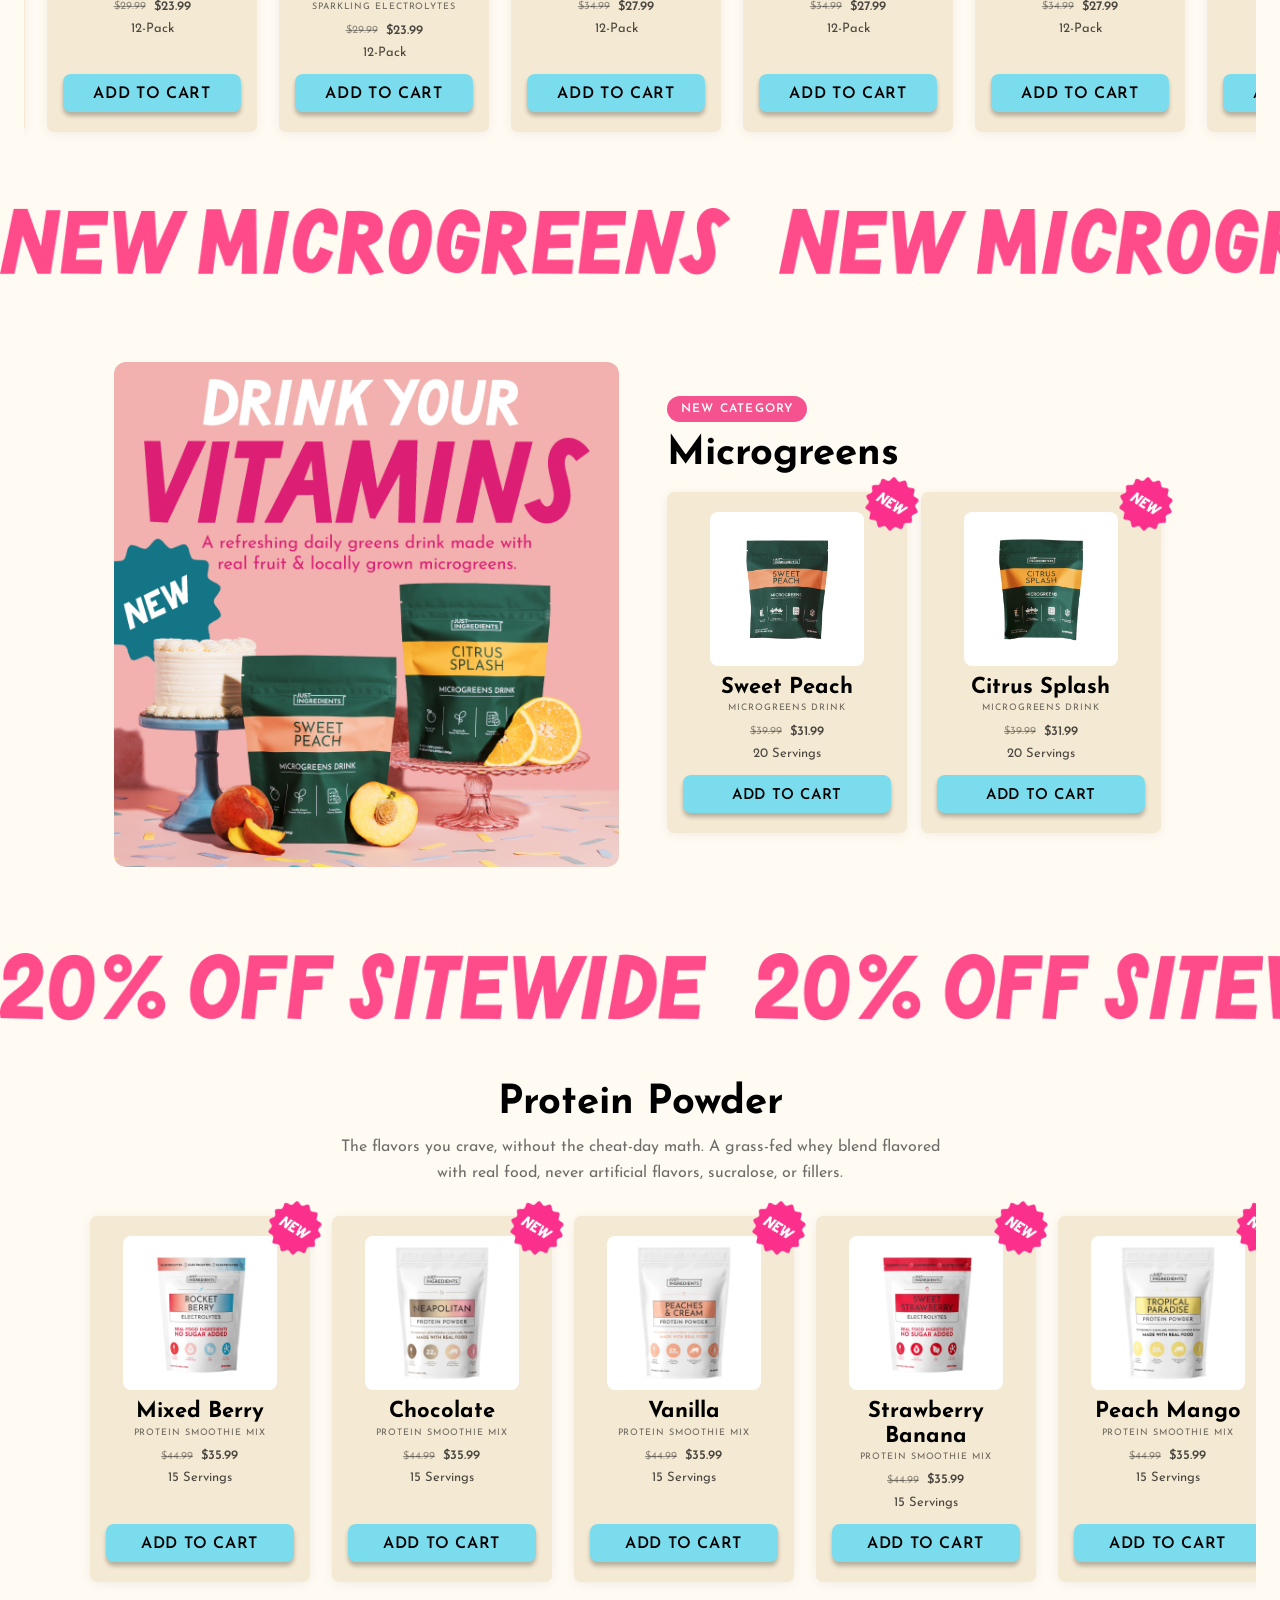
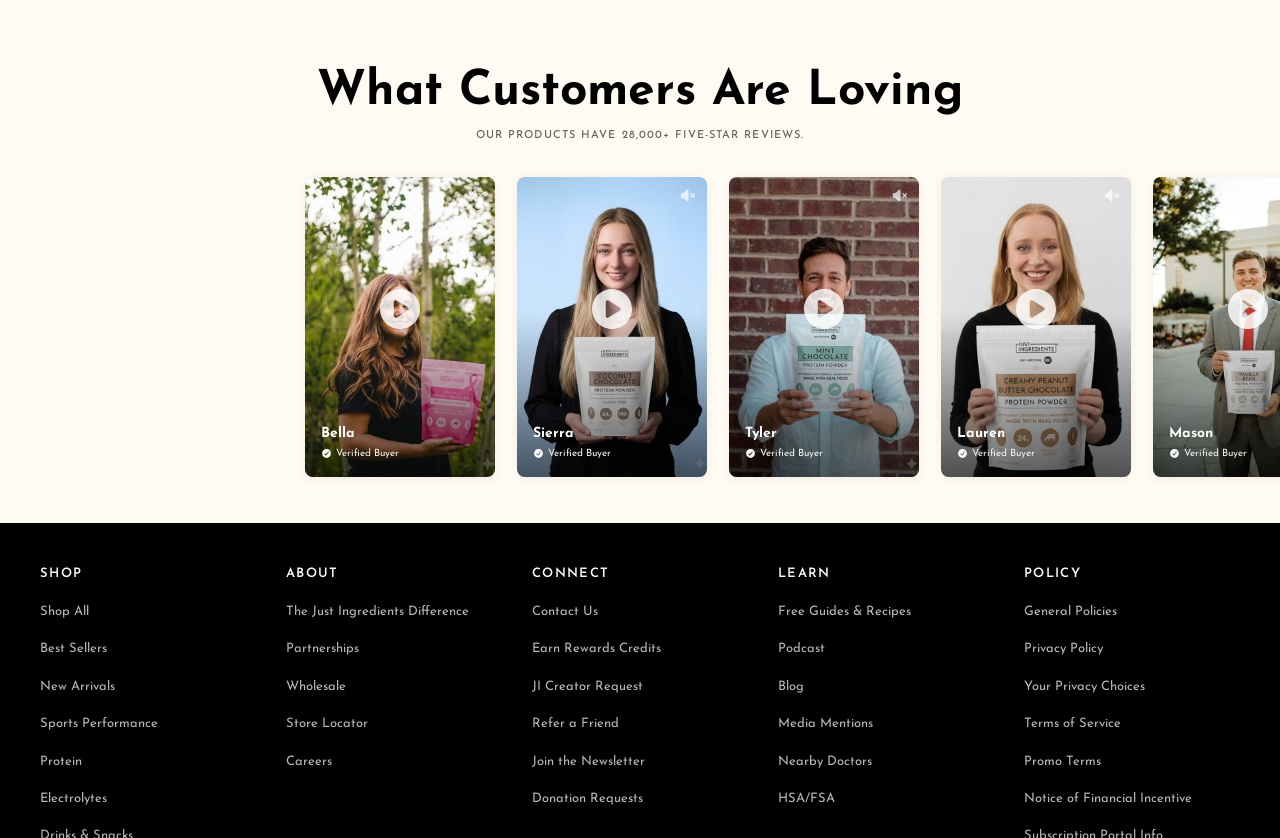
<file: desktop/index.html>
<!DOCTYPE html>
<html lang="en">
<head>
  <meta charset="UTF-8" />
  <meta name="viewport" content="width=device-width, initial-scale=1" />
  <title>Birthday Sale (Desktop) | Just Ingredients</title>
  <meta name="description" content="Our biggest sale of the year. 20% off sitewide, including subscriptions — lock in 20% for life. Shop Karalyn's favorite preset bundles. July 21–27." />
  <link rel="icon" href="../assets/images/favicon.svg" />

  <!-- Fonts: Fraunces (display) + Josefin Sans (body) from the brand system -->
  <link rel="preconnect" href="https://fonts.googleapis.com" />
  <link rel="preconnect" href="https://fonts.gstatic.com" crossorigin />
  <link rel="stylesheet" href="https://fonts.googleapis.com/css2?family=Josefin+Sans:wght@400;500;600;700&display=swap" />

  <link rel="stylesheet" href="../css/tokens.css" />
  <link rel="stylesheet" href="../css/base.css" />
  <link rel="stylesheet" href="../css/sections.css" />
  <link rel="stylesheet" href="../css/birthday.css" />
  <link rel="stylesheet" href="desktop.css" />
  <!-- Narrow viewports: send straight to the canonical mobile page at / (no flash) -->
  <script>if(window.innerWidth<1024)location.replace('../');</script>
</head>
<body class="desktop">

  <div class="site-top">

    <!-- ===== Announcement bar (live countdown) ===== -->
    <div class="announce">
      <p class="announce__text" data-countdown data-deadline="2026-07-27T23:59:59">
        <span class="announce__label">Birthday Sale Ends In</span>
        <span class="countdown" aria-hidden="true">
          <span class="countdown__unit"><b data-cd="days">28</b> Days</span>
          <span class="countdown__unit"><b data-cd="hours">00</b> Hrs</span>
          <span class="countdown__unit"><b data-cd="mins">00</b> Min</span>
        </span>
        <span class="visually-hidden" data-cd-sr>Birthday sale ends July 27.</span>
      </p>
    </div>

    <!-- ===== Header ===== -->
    <header class="header">
      <div class="header__inner">

        <button class="header__menu" id="menuToggle" aria-label="Open menu"
                aria-expanded="false" aria-controls="mobileNav">
          <svg width="24" height="24" viewBox="0 0 24 24" fill="none" stroke="currentColor"
               stroke-width="1.8" stroke-linecap="round" aria-hidden="true">
            <line x1="3" y1="7" x2="21" y2="7" />
            <line x1="3" y1="12" x2="21" y2="12" />
            <line x1="3" y1="17" x2="21" y2="17" />
          </svg>
        </button>

        <a class="header__logo" href="#main" aria-label="Just Ingredients home">
          <img src="../assets/images/logo-black.png" alt="Just Ingredients" />
        </a>

        <nav class="header__nav" aria-label="Primary">
          <a href="#bundles">Birthday Bundles</a>
          <a href="#new">New Arrivals</a>
          <a href="#">Shop</a>
          <a href="#">Get Started</a>
          <a href="#">Trusted Products</a>
        </nav>

        <div class="header__icons">
          <button class="icon-btn icon-btn--account" aria-label="Account">
            <svg width="22" height="22" viewBox="0 0 24 24" fill="none" stroke="currentColor"
                 stroke-width="1.6" stroke-linecap="round" stroke-linejoin="round" aria-hidden="true">
              <circle cx="12" cy="8" r="3.4" />
              <path d="M5.5 20c0-3.6 2.9-6 6.5-6s6.5 2.4 6.5 6" />
            </svg>
          </button>
          <button class="icon-btn icon-btn--search" aria-label="Search">
            <svg width="22" height="22" viewBox="0 0 24 24" fill="none" stroke="currentColor"
                 stroke-width="1.6" stroke-linecap="round" aria-hidden="true">
              <circle cx="11" cy="11" r="7" />
              <line x1="16" y1="16" x2="21" y2="21" />
            </svg>
          </button>
          <button class="icon-btn icon-btn--cart" id="cartButton" aria-label="Cart, 0 items">
            <svg width="22" height="22" viewBox="0 0 24 24" fill="none" stroke="currentColor"
                 stroke-width="1.6" stroke-linecap="round" stroke-linejoin="round" aria-hidden="true">
              <path d="M6 8h12l-1 12H7L6 8z" />
              <path d="M9 8V6a3 3 0 0 1 6 0v2" />
            </svg>
            <span class="cart-count" id="cartCount">0</span>
          </button>
          <button class="icon-btn icon-btn--wish" aria-label="Wishlist">
            <svg width="22" height="22" viewBox="0 0 24 24" fill="none" stroke="currentColor"
                 stroke-width="1.6" stroke-linecap="round" stroke-linejoin="round" aria-hidden="true">
              <path d="M12 20s-7-4.3-9.2-9C1.3 8 2.6 4.5 6 4.5c2.2 0 3.4 1.4 4 2.5.6-1.1 1.8-2.5 4-2.5 3.4 0 4.7 3.5 3.2 6.5C19 15.7 12 20 12 20z" />
            </svg>
          </button>
        </div>

      </div>
    </header>

  </div>

  <!-- ===== Mobile nav drawer ===== -->
  <div class="mobile-nav__scrim" id="navScrim"></div>
  <nav class="mobile-nav" id="mobileNav" aria-label="Mobile navigation" inert>
    <button class="mobile-nav__close" id="menuClose" aria-label="Close menu">
      <svg width="24" height="24" viewBox="0 0 24 24" fill="none" stroke="currentColor"
           stroke-width="1.8" stroke-linecap="round" aria-hidden="true">
        <line x1="6" y1="6" x2="18" y2="18" />
        <line x1="18" y1="6" x2="6" y2="18" />
      </svg>
    </button>
    <a href="#bundles">Birthday Bundles</a>
    <a href="#new">New Arrivals</a>
    <a href="#">Shop</a>
    <a href="#">Get Started</a>
    <a href="#">Trusted Products</a>
  </nav>

  <main id="main">

    <!-- ===== Hero banner =====
         Mobile: the square birthday graphic + a confetti overlay that falls
         out of sync on scroll (js/hero-parallax.js).
         Desktop (>=900px): the wide banner art swaps in via <picture>, and the
         confetti overlay is hidden in CSS (confetti is baked into the wide art). -->
    <section class="hero-banner" id="heroBanner"
             aria-label="Just Ingredients Birthday Sale — 20% off sitewide, July 21 to 27">
      <picture class="hero-banner__art">
        <source media="(min-width: 900px)" srcset="../assets/images/hero-birthday-desktop.jpg" />
        <img src="../assets/images/hero-birthday-mobile.png"
             alt="Just Ingredients Birthday Sale — our biggest sale of the year, 20% off sitewide, July 21st to 27th" />
      </picture>
      <picture>
        <source media="(min-width: 900px)" srcset="../assets/images/hero-confetti-desktop.png" />
        <img class="hero-banner__confetti" src="../assets/images/hero-confetti.png" alt="" aria-hidden="true" />
      </picture>
    </section>

    <!-- ===== Best Sellers ===== -->
    <section class="carousel-section carousel-section--bestsellers" id="bestsellers" aria-label="Best sellers">
      <header class="section-head">
        <h2 class="section-head__title">Best Sellers</h2>
        <div class="section-head__tags">
          <span class="deal-tag">20% Off Sitewide</span>
          <span class="deal-tag deal-tag--sub">Subscriptions Lock In 20% All Year</span>
        </div>
      </header>
      <div class="carousel" data-carousel data-carousel-static-desktop>
        <div class="carousel__viewport">
          <div class="carousel__track">

            <article class="pcard" data-product-card>
              <img class="pcard__img" data-product-img src="../assets/images/best-creatine.png" alt="Creatine+ Creatine Complex" />
              <h3 class="pcard__name">Creatine+</h3>
              <p class="pcard__type">Creatine Complex</p>
              <p class="pcard__meta">
                <span class="pcard__was">$24.99</span>
                <span class="pcard__price">$19.99</span>
                <span>30 Servings</span>
              </p>
              <button class="btn-add btn-add--block" type="button" data-add-to-cart
                      data-id="creatine-plus" data-name="Creatine+"
                      data-image="../assets/images/best-creatine.png">
                <span class="btn-add__label">Add to Cart</span>
              </button>
            </article>

            <article class="pcard" data-product-card>
              <img class="pcard__img" data-product-img src="../assets/images/best-electrolytes.png" alt="Blue Hawaiian Electrolytes" />
              <h3 class="pcard__name">Blue Hawaiian</h3>
              <p class="pcard__type">Electrolytes</p>
              <p class="pcard__meta">
                <span class="pcard__was">$29.99</span>
                <span class="pcard__price">$23.99</span>
                <span>30 Servings</span>
              </p>
              <button class="btn-add btn-add--block" type="button" data-add-to-cart
                      data-id="blue-hawaiian" data-name="Blue Hawaiian Electrolytes"
                      data-image="../assets/images/best-electrolytes.png">
                <span class="btn-add__label">Add to Cart</span>
              </button>
            </article>

            <article class="pcard" data-product-card>
              <img class="pcard__img" data-product-img src="../assets/images/best-chocolate-protein.png" alt="Chocolate Protein Powder" />
              <h3 class="pcard__name">Chocolate</h3>
              <p class="pcard__type">Protein Powder</p>
              <p class="pcard__meta">
                <span class="pcard__was">$54.99</span>
                <span class="pcard__price">$43.99</span>
                <span>30 Servings</span>
              </p>
              <button class="btn-add btn-add--block" type="button" data-add-to-cart
                      data-id="chocolate-protein" data-name="Chocolate Protein Powder"
                      data-image="../assets/images/best-chocolate-protein.png">
                <span class="btn-add__label">Add to Cart</span>
              </button>
            </article>

            <article class="pcard" data-product-card>
              <img class="pcard__img" data-product-img src="../assets/images/best-vanilla-protein.png" alt="French Vanilla Protein Powder" />
              <h3 class="pcard__name">French Vanilla</h3>
              <p class="pcard__type">Protein Powder</p>
              <p class="pcard__meta">
                <span class="pcard__was">$54.99</span>
                <span class="pcard__price">$43.99</span>
                <span>30 Servings</span>
              </p>
              <button class="btn-add btn-add--block" type="button" data-add-to-cart
                      data-id="french-vanilla-protein" data-name="French Vanilla Protein Powder"
                      data-image="../assets/images/best-vanilla-protein.png">
                <span class="btn-add__label">Add to Cart</span>
              </button>
            </article>

            <article class="pcard" data-product-card>
              <img class="pcard__img" data-product-img src="../assets/images/best-magnesium.png" alt="Magnesium Complex Supplement" />
              <h3 class="pcard__name">Magnesium</h3>
              <p class="pcard__type">Complex Supplement</p>
              <p class="pcard__meta">
                <span class="pcard__was">$24.99</span>
                <span class="pcard__price">$19.99</span>
                <span>60 Capsules</span>
              </p>
              <button class="btn-add btn-add--block" type="button" data-add-to-cart
                      data-id="magnesium-complex" data-name="Magnesium Complex"
                      data-image="../assets/images/best-magnesium.png">
                <span class="btn-add__label">Add to Cart</span>
              </button>
            </article>

          </div>
        </div>
      </div>
      <p class="carousel__hint" aria-hidden="true">&lsaquo; Swipe &rsaquo;</p>
    </section>

    <!-- ===== Scrolling "Birthday Sale" marquee ===== -->
    <section class="marquee" aria-hidden="true">
      <div class="marquee__track">
        <div class="marquee__group">
          <img class="marquee__img" src="../assets/images/birthday-sale-text.png" alt="" />
          <img class="marquee__img" src="../assets/images/birthday-sale-text.png" alt="" />
          <img class="marquee__img" src="../assets/images/birthday-sale-text.png" alt="" />
          <img class="marquee__img" src="../assets/images/birthday-sale-text.png" alt="" />
          <img class="marquee__img" src="../assets/images/birthday-sale-text.png" alt="" />
          <img class="marquee__img" src="../assets/images/birthday-sale-text.png" alt="" />
          <img class="marquee__img" src="../assets/images/birthday-sale-text.png" alt="" />
          <img class="marquee__img" src="../assets/images/birthday-sale-text.png" alt="" />
        </div>
        <div class="marquee__group">
          <img class="marquee__img" src="../assets/images/birthday-sale-text.png" alt="" />
          <img class="marquee__img" src="../assets/images/birthday-sale-text.png" alt="" />
          <img class="marquee__img" src="../assets/images/birthday-sale-text.png" alt="" />
          <img class="marquee__img" src="../assets/images/birthday-sale-text.png" alt="" />
          <img class="marquee__img" src="../assets/images/birthday-sale-text.png" alt="" />
          <img class="marquee__img" src="../assets/images/birthday-sale-text.png" alt="" />
          <img class="marquee__img" src="../assets/images/birthday-sale-text.png" alt="" />
          <img class="marquee__img" src="../assets/images/birthday-sale-text.png" alt="" />
        </div>
      </div>
    </section>

    <!-- ===== Founder story ===== -->
    <section class="founder" id="founder" aria-label="Celebrating Five Years">
      <div class="founder__inner">
        <img class="founder__image" src="../assets/images/karalynne-founder.png"
             alt="Karalynne Call, founder of Just Ingredients" />
        <div class="founder__body">
          <h2 class="founder__title">Celebrating Five Years</h2>
          <p class="founder__text">&ldquo;Thank you for celebrating five years of real ingredients with us! We&rsquo;re honored to be part of your health journey, and we can&rsquo;t wait to celebrate another year together!&rdquo;</p>
          <img class="founder__sig" src="../assets/images/karalynne-signature.png"
               alt="Karalynne Call's signature" />
          <a class="founder__cta" href="#">Learn More</a>
        </div>
      </div>
    </section>

    <!-- ===== Scrolling "20% Off Sitewide" marquee ===== -->
    <section class="marquee" aria-hidden="true">
      <div class="marquee__track">
        <div class="marquee__group">
          <img class="marquee__img" src="../assets/images/off-sitewide-text.png" alt="" />
          <img class="marquee__img" src="../assets/images/off-sitewide-text.png" alt="" />
          <img class="marquee__img" src="../assets/images/off-sitewide-text.png" alt="" />
          <img class="marquee__img" src="../assets/images/off-sitewide-text.png" alt="" />
          <img class="marquee__img" src="../assets/images/off-sitewide-text.png" alt="" />
          <img class="marquee__img" src="../assets/images/off-sitewide-text.png" alt="" />
          <img class="marquee__img" src="../assets/images/off-sitewide-text.png" alt="" />
          <img class="marquee__img" src="../assets/images/off-sitewide-text.png" alt="" />
        </div>
        <div class="marquee__group">
          <img class="marquee__img" src="../assets/images/off-sitewide-text.png" alt="" />
          <img class="marquee__img" src="../assets/images/off-sitewide-text.png" alt="" />
          <img class="marquee__img" src="../assets/images/off-sitewide-text.png" alt="" />
          <img class="marquee__img" src="../assets/images/off-sitewide-text.png" alt="" />
          <img class="marquee__img" src="../assets/images/off-sitewide-text.png" alt="" />
          <img class="marquee__img" src="../assets/images/off-sitewide-text.png" alt="" />
          <img class="marquee__img" src="../assets/images/off-sitewide-text.png" alt="" />
          <img class="marquee__img" src="../assets/images/off-sitewide-text.png" alt="" />
        </div>
      </div>
    </section>

    <!-- ===== Flavors You Crave (On-The-Go Drinks: new Energy + Brain Boost line + existing RTDs) ===== -->
    <section class="flavors" id="flavors" aria-label="On-the-go drinks">
      <picture>
        <source media="(min-width: 900px)" srcset="../assets/images/flavors-crave-wide.png" />
        <img class="flavors__banner" src="../assets/images/flavors-crave.png"
             alt="Flavors You Crave — finally, an energy drink that works with your body" />
      </picture>
      <div class="flavors__copy">
        <h3>On-The-Go Drinks</h3>
        <p>Real-food refreshment, ready when you are. From clean energy with 100mg of caffeine to sparkling hydration — real fruit flavor, no artificial dyes or added sugar.</p>
      </div>

      <div class="carousel" data-carousel>
        <div class="carousel__viewport">
          <div class="carousel__track">

        <article class="pcard" data-product-card>
          <img class="pcard__badge" src="../assets/images/badge-new.png" alt="New" />
          <img class="pcard__img" data-product-img src="../assets/images/energy-arctic-beast.png" alt="Arctic Beast" />
          <h3 class="pcard__name">Arctic Beast</h3>
          <p class="pcard__type">Energy + Brain Boost</p>
          <p class="pcard__meta">
            <span class="pcard__was">$34.99</span>
            <span class="pcard__price">$27.99</span>
            <span>12-Pack</span>
          </p>
          <button class="btn-add btn-add--block" type="button" data-add-to-cart
                  data-id="energy-arctic" data-name="Arctic Beast Energy"
                  data-image="../assets/images/energy-arctic-beast.png">
            <span class="btn-add__label">Add to Cart</span>
          </button>
        </article>

        <article class="pcard" data-product-card>
          <img class="pcard__badge" src="../assets/images/badge-new.png" alt="New" />
          <img class="pcard__img" data-product-img src="../assets/images/energy-coastal-blast.png" alt="Coastal Blast" />
          <h3 class="pcard__name">Coastal Blast</h3>
          <p class="pcard__type">Energy + Brain Boost</p>
          <p class="pcard__meta">
            <span class="pcard__was">$34.99</span>
            <span class="pcard__price">$27.99</span>
            <span>12-Pack</span>
          </p>
          <button class="btn-add btn-add--block" type="button" data-add-to-cart
                  data-id="energy-coastal" data-name="Coastal Blast Energy"
                  data-image="../assets/images/energy-coastal-blast.png">
            <span class="btn-add__label">Add to Cart</span>
          </button>
        </article>

        <article class="pcard" data-product-card>
          <img class="pcard__badge" src="../assets/images/badge-new.png" alt="New" />
          <img class="pcard__img" data-product-img src="../assets/images/energy-peach.png" alt="Peach" />
          <h3 class="pcard__name">Peach</h3>
          <p class="pcard__type">Energy + Brain Boost</p>
          <p class="pcard__meta">
            <span class="pcard__was">$34.99</span>
            <span class="pcard__price">$27.99</span>
            <span>12-Pack</span>
          </p>
          <button class="btn-add btn-add--block" type="button" data-add-to-cart
                  data-id="energy-peach" data-name="Peach Energy"
                  data-image="../assets/images/energy-peach.png">
            <span class="btn-add__label">Add to Cart</span>
          </button>
        </article>

        <article class="pcard" data-product-card>
          <img class="pcard__img" data-product-img src="../assets/images/sparkling-grape-soda.webp" alt="Grape Soda" />
          <h3 class="pcard__name">Grape Soda</h3>
          <p class="pcard__type">Sparkling Electrolytes</p>
          <p class="pcard__meta">
            <span class="pcard__was">$29.99</span>
            <span class="pcard__price">$23.99</span>
            <span>12-Pack</span>
          </p>
          <button class="btn-add btn-add--block" type="button" data-add-to-cart
                  data-id="sparkling-grape" data-name="Grape Soda Sparkling"
                  data-image="../assets/images/sparkling-grape-soda.webp">
            <span class="btn-add__label">Add to Cart</span>
          </button>
        </article>

        <article class="pcard" data-product-card>
          <img class="pcard__img" data-product-img src="../assets/images/sparkling-orange-fizz.webp" alt="Orange Fizz" />
          <h3 class="pcard__name">Orange Fizz</h3>
          <p class="pcard__type">Sparkling Electrolytes</p>
          <p class="pcard__meta">
            <span class="pcard__was">$29.99</span>
            <span class="pcard__price">$23.99</span>
            <span>12-Pack</span>
          </p>
          <button class="btn-add btn-add--block" type="button" data-add-to-cart
                  data-id="sparkling-orange-fizz" data-name="Orange Fizz Sparkling"
                  data-image="../assets/images/sparkling-orange-fizz.webp">
            <span class="btn-add__label">Add to Cart</span>
          </button>
        </article>

        <article class="pcard" data-product-card>
          <img class="pcard__img" data-product-img src="../assets/images/sparkling-lemonade.webp" alt="Lemonade" />
          <h3 class="pcard__name">Lemonade</h3>
          <p class="pcard__type">Sparkling Electrolytes</p>
          <p class="pcard__meta">
            <span class="pcard__was">$29.99</span>
            <span class="pcard__price">$23.99</span>
            <span>12-Pack</span>
          </p>
          <button class="btn-add btn-add--block" type="button" data-add-to-cart
                  data-id="sparkling-lemonade" data-name="Lemonade Sparkling"
                  data-image="../assets/images/sparkling-lemonade.webp">
            <span class="btn-add__label">Add to Cart</span>
          </button>
        </article>

        <article class="pcard" data-product-card>
          <img class="pcard__img" data-product-img src="../assets/images/sparkling-strawberry-lemonade.webp" alt="Strawberry Lemonade" />
          <h3 class="pcard__name">Strawberry Lemonade</h3>
          <p class="pcard__type">Sparkling Electrolytes</p>
          <p class="pcard__meta">
            <span class="pcard__was">$29.99</span>
            <span class="pcard__price">$23.99</span>
            <span>12-Pack</span>
          </p>
          <button class="btn-add btn-add--block" type="button" data-add-to-cart
                  data-id="sparkling-strawberry" data-name="Strawberry Lemonade Sparkling"
                  data-image="../assets/images/sparkling-strawberry-lemonade.webp">
            <span class="btn-add__label">Add to Cart</span>
          </button>
        </article>

      </div>
        </div>
      </div>
      <p class="carousel__hint" aria-hidden="true">&lsaquo; Swipe &rsaquo;</p>
    </section>

    <!-- ===== Scrolling "New Microgreens" marquee ===== -->
    <section class="marquee" aria-hidden="true">
      <div class="marquee__track">
        <div class="marquee__group">
          <img class="marquee__img" src="../assets/images/new-microgreens-text.png" alt="" />
          <img class="marquee__img" src="../assets/images/new-microgreens-text.png" alt="" />
          <img class="marquee__img" src="../assets/images/new-microgreens-text.png" alt="" />
          <img class="marquee__img" src="../assets/images/new-microgreens-text.png" alt="" />
          <img class="marquee__img" src="../assets/images/new-microgreens-text.png" alt="" />
          <img class="marquee__img" src="../assets/images/new-microgreens-text.png" alt="" />
          <img class="marquee__img" src="../assets/images/new-microgreens-text.png" alt="" />
          <img class="marquee__img" src="../assets/images/new-microgreens-text.png" alt="" />
        </div>
        <div class="marquee__group">
          <img class="marquee__img" src="../assets/images/new-microgreens-text.png" alt="" />
          <img class="marquee__img" src="../assets/images/new-microgreens-text.png" alt="" />
          <img class="marquee__img" src="../assets/images/new-microgreens-text.png" alt="" />
          <img class="marquee__img" src="../assets/images/new-microgreens-text.png" alt="" />
          <img class="marquee__img" src="../assets/images/new-microgreens-text.png" alt="" />
          <img class="marquee__img" src="../assets/images/new-microgreens-text.png" alt="" />
          <img class="marquee__img" src="../assets/images/new-microgreens-text.png" alt="" />
          <img class="marquee__img" src="../assets/images/new-microgreens-text.png" alt="" />
        </div>
      </div>
    </section>

    <!-- ===== Drink Your Vitamins (new Microgreens Drink line) ===== -->
    <section class="flavors" id="vitamins" aria-label="New microgreens drinks">
      <img class="flavors__banner" src="../assets/images/drink-your-vitamins.png"
           alt="Drink Your Vitamins — a refreshing daily greens drink made with real fruit and microgreens" />
      <div class="flavors__side">
      <div class="flavors__copy">
        <span class="flavors__tag">New Category</span>
        <h3>Microgreens</h3>
      </div>

      <div class="flavors__pair">

        <article class="pcard" data-product-card>
          <img class="pcard__badge" src="../assets/images/badge-new.png" alt="New" />
          <img class="pcard__img" data-product-img src="../assets/images/microgreens-sweet-peach.png" alt="Sweet Peach Microgreens" />
          <h3 class="pcard__name">Sweet Peach</h3>
          <p class="pcard__type">Microgreens Drink</p>
          <p class="pcard__meta">
            <span class="pcard__was">$39.99</span>
            <span class="pcard__price">$31.99</span>
            <span>20 Servings</span>
          </p>
          <button class="btn-add btn-add--block" type="button" data-add-to-cart
                  data-id="greens-sweet-peach" data-name="Sweet Peach Microgreens"
                  data-image="../assets/images/microgreens-sweet-peach.png">
            <span class="btn-add__label">Add to Cart</span>
          </button>
        </article>

        <article class="pcard" data-product-card>
          <img class="pcard__badge" src="../assets/images/badge-new.png" alt="New" />
          <img class="pcard__img" data-product-img src="../assets/images/microgreens-citrus-splash.png" alt="Citrus Splash Microgreens" />
          <h3 class="pcard__name">Citrus Splash</h3>
          <p class="pcard__type">Microgreens Drink</p>
          <p class="pcard__meta">
            <span class="pcard__was">$39.99</span>
            <span class="pcard__price">$31.99</span>
            <span>20 Servings</span>
          </p>
          <button class="btn-add btn-add--block" type="button" data-add-to-cart
                  data-id="greens-citrus-splash" data-name="Citrus Splash Microgreens"
                  data-image="../assets/images/microgreens-citrus-splash.png">
            <span class="btn-add__label">Add to Cart</span>
          </button>
        </article>

      </div>
      </div>
    </section>

    <!-- ===== Scrolling "20% Off Sitewide" marquee (above the protein section) ===== -->
    <section class="marquee" aria-hidden="true">
      <div class="marquee__track">
        <div class="marquee__group">
          <img class="marquee__img" src="../assets/images/off-sitewide-text.png" alt="" />
          <img class="marquee__img" src="../assets/images/off-sitewide-text.png" alt="" />
          <img class="marquee__img" src="../assets/images/off-sitewide-text.png" alt="" />
          <img class="marquee__img" src="../assets/images/off-sitewide-text.png" alt="" />
          <img class="marquee__img" src="../assets/images/off-sitewide-text.png" alt="" />
          <img class="marquee__img" src="../assets/images/off-sitewide-text.png" alt="" />
          <img class="marquee__img" src="../assets/images/off-sitewide-text.png" alt="" />
          <img class="marquee__img" src="../assets/images/off-sitewide-text.png" alt="" />
        </div>
        <div class="marquee__group">
          <img class="marquee__img" src="../assets/images/off-sitewide-text.png" alt="" />
          <img class="marquee__img" src="../assets/images/off-sitewide-text.png" alt="" />
          <img class="marquee__img" src="../assets/images/off-sitewide-text.png" alt="" />
          <img class="marquee__img" src="../assets/images/off-sitewide-text.png" alt="" />
          <img class="marquee__img" src="../assets/images/off-sitewide-text.png" alt="" />
          <img class="marquee__img" src="../assets/images/off-sitewide-text.png" alt="" />
          <img class="marquee__img" src="../assets/images/off-sitewide-text.png" alt="" />
          <img class="marquee__img" src="../assets/images/off-sitewide-text.png" alt="" />
        </div>
      </div>
    </section>

    <!-- ===== Sweet Tooth Satisfied (new Protein Smoothie Mix line) ===== -->
    <section class="flavors" id="smoothies" aria-label="New protein smoothie mix">
      <picture>
        <source media="(min-width: 900px)" srcset="../assets/images/sweet-tooth-wide.png" />
        <img class="flavors__banner" src="../assets/images/sweet-tooth.png"
             alt="Sweet Tooth Satisfied — new protein smoothie mix" />
      </picture>
      <div class="flavors__copy">
        <h3>Protein Powder</h3>
        <p>The flavors you crave, without the cheat-day math. A grass-fed whey blend flavored with real food, never artificial flavors, sucralose, or fillers.</p>
      </div>

      <div class="carousel" data-carousel data-carousel-static-desktop>
        <div class="carousel__viewport">
          <div class="carousel__track">

            <article class="pcard" data-product-card>
              <img class="pcard__badge" src="../assets/images/badge-new.png" alt="New" />
              <img class="pcard__img" data-product-img src="../assets/images/products/rocket-berry.webp" alt="Mixed Berry" />
              <h3 class="pcard__name">Mixed Berry</h3>
              <p class="pcard__type">Protein Smoothie Mix</p>
              <p class="pcard__meta">
                <span class="pcard__was">$44.99</span>
                <span class="pcard__price">$35.99</span>
                <span>15 Servings</span>
              </p>
              <button class="btn-add btn-add--block" type="button" data-add-to-cart
                      data-id="smoothie-mixed-berry" data-name="Mixed Berry Smoothie Mix"
                      data-image="../assets/images/products/rocket-berry.webp">
                <span class="btn-add__label">Add to Cart</span>
              </button>
            </article>

            <article class="pcard" data-product-card>
              <img class="pcard__badge" src="../assets/images/badge-new.png" alt="New" />
              <img class="pcard__img" data-product-img src="../assets/images/products/neapolitan.webp" alt="Chocolate" />
              <h3 class="pcard__name">Chocolate</h3>
              <p class="pcard__type">Protein Smoothie Mix</p>
              <p class="pcard__meta">
                <span class="pcard__was">$44.99</span>
                <span class="pcard__price">$35.99</span>
                <span>15 Servings</span>
              </p>
              <button class="btn-add btn-add--block" type="button" data-add-to-cart
                      data-id="smoothie-chocolate" data-name="Chocolate Smoothie Mix"
                      data-image="../assets/images/products/neapolitan.webp">
                <span class="btn-add__label">Add to Cart</span>
              </button>
            </article>

            <article class="pcard" data-product-card>
              <img class="pcard__badge" src="../assets/images/badge-new.png" alt="New" />
              <img class="pcard__img" data-product-img src="../assets/images/products/peaches-and-cream.webp" alt="Vanilla" />
              <h3 class="pcard__name">Vanilla</h3>
              <p class="pcard__type">Protein Smoothie Mix</p>
              <p class="pcard__meta">
                <span class="pcard__was">$44.99</span>
                <span class="pcard__price">$35.99</span>
                <span>15 Servings</span>
              </p>
              <button class="btn-add btn-add--block" type="button" data-add-to-cart
                      data-id="smoothie-vanilla" data-name="Vanilla Smoothie Mix"
                      data-image="../assets/images/products/peaches-and-cream.webp">
                <span class="btn-add__label">Add to Cart</span>
              </button>
            </article>

            <article class="pcard" data-product-card>
              <img class="pcard__badge" src="../assets/images/badge-new.png" alt="New" />
              <img class="pcard__img" data-product-img src="../assets/images/products/sweet-strawberry.webp" alt="Strawberry Banana" />
              <h3 class="pcard__name">Strawberry Banana</h3>
              <p class="pcard__type">Protein Smoothie Mix</p>
              <p class="pcard__meta">
                <span class="pcard__was">$44.99</span>
                <span class="pcard__price">$35.99</span>
                <span>15 Servings</span>
              </p>
              <button class="btn-add btn-add--block" type="button" data-add-to-cart
                      data-id="smoothie-strawberry-banana" data-name="Strawberry Banana Smoothie Mix"
                      data-image="../assets/images/products/sweet-strawberry.webp">
                <span class="btn-add__label">Add to Cart</span>
              </button>
            </article>

            <article class="pcard" data-product-card>
              <img class="pcard__badge" src="../assets/images/badge-new.png" alt="New" />
              <img class="pcard__img" data-product-img src="../assets/images/products/tropical-paradise.webp" alt="Peach Mango" />
              <h3 class="pcard__name">Peach Mango</h3>
              <p class="pcard__type">Protein Smoothie Mix</p>
              <p class="pcard__meta">
                <span class="pcard__was">$44.99</span>
                <span class="pcard__price">$35.99</span>
                <span>15 Servings</span>
              </p>
              <button class="btn-add btn-add--block" type="button" data-add-to-cart
                      data-id="smoothie-peach-mango" data-name="Peach Mango Smoothie Mix"
                      data-image="../assets/images/products/tropical-paradise.webp">
                <span class="btn-add__label">Add to Cart</span>
              </button>
            </article>

          </div>
        </div>
      </div>
      <p class="carousel__hint" aria-hidden="true">&lsaquo; Swipe &rsaquo;</p>
    </section>

    <!-- ===== Social Proof carousel ===== -->
    <section class="carousel-section social-proof" id="social-proof">
      <header class="section-head">
        <h2 class="section-head__title">What Customers Are Loving</h2>
        <p class="section-head__sub">Our products have 28,000+ five-star reviews.</p>
      </header>
      <div class="carousel" data-carousel data-carousel-static-desktop>
        <div class="carousel__viewport">
          <div class="carousel__track">

            <article class="rcard">
              <img class="rcard__thumb" src="../assets/images/reviews/video-bella.jpg" alt="Bella video review" />
              <svg class="rcard__muted" viewBox="0 0 640 640" fill="currentColor" aria-hidden="true"><path d="M80 416L128 416L262.1 535.2C268.5 540.9 276.7 544 285.2 544C304.4 544 320 528.4 320 509.2L320 130.8C320 111.6 304.4 96 285.2 96C276.7 96 268.5 99.1 262.1 104.8L128 224L80 224C53.5 224 32 245.5 32 272L32 368C32 394.5 53.5 416 80 416zM399 239C389.6 248.4 389.6 263.6 399 272.9L446 319.9L399 366.9C389.6 376.3 389.6 391.5 399 400.8C408.4 410.1 423.6 410.2 432.9 400.8L479.9 353.8L526.9 400.8C536.3 410.2 551.5 410.2 560.8 400.8C570.1 391.4 570.2 376.2 560.8 366.9L513.8 319.9L560.8 272.9C570.2 263.5 570.2 248.3 560.8 239C551.4 229.7 536.2 229.6 526.9 239L479.9 286L432.9 239C423.5 229.6 408.3 229.6 399 239z"/></svg>
              <div class="rcard__body"><svg class="rcard__play" viewBox="0 0 640 640" fill="currentColor" aria-hidden="true"><path d="M64 320C64 178.6 178.6 64 320 64C461.4 64 576 178.6 576 320C576 461.4 461.4 576 320 576C178.6 576 64 461.4 64 320zM252.3 211.1C244.7 215.3 240 223.4 240 232L240 408C240 416.7 244.7 424.7 252.3 428.9C259.9 433.1 269.1 433 276.6 428.4L420.6 340.4C427.7 336 432.1 328.3 432.1 319.9C432.1 311.5 427.7 303.8 420.6 299.4L276.6 211.4C269.2 206.9 259.9 206.7 252.3 210.9z"/></svg></div>
              <div class="rcard__who"><div class="rcard__nm">Bella</div><div class="rcard__vb"><svg viewBox="0 0 640 640" fill="currentColor" aria-hidden="true"><path d="M320 576C178.6 576 64 461.4 64 320C64 178.6 178.6 64 320 64C461.4 64 576 178.6 576 320C576 461.4 461.4 576 320 576zM438 209.7C427.3 201.9 412.3 204.3 404.5 215L285.1 379.2L233 327.1C223.6 317.7 208.4 317.7 199.1 327.1C189.8 336.5 189.7 351.7 199.1 361L271.1 433C276.1 438 282.9 440.5 289.9 440C296.9 439.5 303.3 435.9 307.4 430.2L443.3 243.2C451.1 232.5 448.7 217.5 438 209.7z"/></svg>Verified Buyer</div></div>
            </article>

            <article class="rcard">
              <img class="rcard__thumb" src="../assets/images/reviews/video-sierra.jpg" alt="Sierra video review" />
              <svg class="rcard__muted" viewBox="0 0 640 640" fill="currentColor" aria-hidden="true"><path d="M80 416L128 416L262.1 535.2C268.5 540.9 276.7 544 285.2 544C304.4 544 320 528.4 320 509.2L320 130.8C320 111.6 304.4 96 285.2 96C276.7 96 268.5 99.1 262.1 104.8L128 224L80 224C53.5 224 32 245.5 32 272L32 368C32 394.5 53.5 416 80 416zM399 239C389.6 248.4 389.6 263.6 399 272.9L446 319.9L399 366.9C389.6 376.3 389.6 391.5 399 400.8C408.4 410.1 423.6 410.2 432.9 400.8L479.9 353.8L526.9 400.8C536.3 410.2 551.5 410.2 560.8 400.8C570.1 391.4 570.2 376.2 560.8 366.9L513.8 319.9L560.8 272.9C570.2 263.5 570.2 248.3 560.8 239C551.4 229.7 536.2 229.6 526.9 239L479.9 286L432.9 239C423.5 229.6 408.3 229.6 399 239z"/></svg>
              <div class="rcard__body"><svg class="rcard__play" viewBox="0 0 640 640" fill="currentColor" aria-hidden="true"><path d="M64 320C64 178.6 178.6 64 320 64C461.4 64 576 178.6 576 320C576 461.4 461.4 576 320 576C178.6 576 64 461.4 64 320zM252.3 211.1C244.7 215.3 240 223.4 240 232L240 408C240 416.7 244.7 424.7 252.3 428.9C259.9 433.1 269.1 433 276.6 428.4L420.6 340.4C427.7 336 432.1 328.3 432.1 319.9C432.1 311.5 427.7 303.8 420.6 299.4L276.6 211.4C269.2 206.9 259.9 206.7 252.3 210.9z"/></svg></div>
              <div class="rcard__who"><div class="rcard__nm">Sierra</div><div class="rcard__vb"><svg viewBox="0 0 640 640" fill="currentColor" aria-hidden="true"><path d="M320 576C178.6 576 64 461.4 64 320C64 178.6 178.6 64 320 64C461.4 64 576 178.6 576 320C576 461.4 461.4 576 320 576zM438 209.7C427.3 201.9 412.3 204.3 404.5 215L285.1 379.2L233 327.1C223.6 317.7 208.4 317.7 199.1 327.1C189.8 336.5 189.7 351.7 199.1 361L271.1 433C276.1 438 282.9 440.5 289.9 440C296.9 439.5 303.3 435.9 307.4 430.2L443.3 243.2C451.1 232.5 448.7 217.5 438 209.7z"/></svg>Verified Buyer</div></div>
            </article>

            <article class="rcard">
              <img class="rcard__thumb" src="../assets/images/reviews/video-tyler.jpg" alt="Tyler video review" />
              <svg class="rcard__muted" viewBox="0 0 640 640" fill="currentColor" aria-hidden="true"><path d="M80 416L128 416L262.1 535.2C268.5 540.9 276.7 544 285.2 544C304.4 544 320 528.4 320 509.2L320 130.8C320 111.6 304.4 96 285.2 96C276.7 96 268.5 99.1 262.1 104.8L128 224L80 224C53.5 224 32 245.5 32 272L32 368C32 394.5 53.5 416 80 416zM399 239C389.6 248.4 389.6 263.6 399 272.9L446 319.9L399 366.9C389.6 376.3 389.6 391.5 399 400.8C408.4 410.1 423.6 410.2 432.9 400.8L479.9 353.8L526.9 400.8C536.3 410.2 551.5 410.2 560.8 400.8C570.1 391.4 570.2 376.2 560.8 366.9L513.8 319.9L560.8 272.9C570.2 263.5 570.2 248.3 560.8 239C551.4 229.7 536.2 229.6 526.9 239L479.9 286L432.9 239C423.5 229.6 408.3 229.6 399 239z"/></svg>
              <div class="rcard__body"><svg class="rcard__play" viewBox="0 0 640 640" fill="currentColor" aria-hidden="true"><path d="M64 320C64 178.6 178.6 64 320 64C461.4 64 576 178.6 576 320C576 461.4 461.4 576 320 576C178.6 576 64 461.4 64 320zM252.3 211.1C244.7 215.3 240 223.4 240 232L240 408C240 416.7 244.7 424.7 252.3 428.9C259.9 433.1 269.1 433 276.6 428.4L420.6 340.4C427.7 336 432.1 328.3 432.1 319.9C432.1 311.5 427.7 303.8 420.6 299.4L276.6 211.4C269.2 206.9 259.9 206.7 252.3 210.9z"/></svg></div>
              <div class="rcard__who"><div class="rcard__nm">Tyler</div><div class="rcard__vb"><svg viewBox="0 0 640 640" fill="currentColor" aria-hidden="true"><path d="M320 576C178.6 576 64 461.4 64 320C64 178.6 178.6 64 320 64C461.4 64 576 178.6 576 320C576 461.4 461.4 576 320 576zM438 209.7C427.3 201.9 412.3 204.3 404.5 215L285.1 379.2L233 327.1C223.6 317.7 208.4 317.7 199.1 327.1C189.8 336.5 189.7 351.7 199.1 361L271.1 433C276.1 438 282.9 440.5 289.9 440C296.9 439.5 303.3 435.9 307.4 430.2L443.3 243.2C451.1 232.5 448.7 217.5 438 209.7z"/></svg>Verified Buyer</div></div>
            </article>

            <article class="rcard">
              <img class="rcard__thumb" src="../assets/images/reviews/video-lauren.jpg" alt="Lauren video review" />
              <svg class="rcard__muted" viewBox="0 0 640 640" fill="currentColor" aria-hidden="true"><path d="M80 416L128 416L262.1 535.2C268.5 540.9 276.7 544 285.2 544C304.4 544 320 528.4 320 509.2L320 130.8C320 111.6 304.4 96 285.2 96C276.7 96 268.5 99.1 262.1 104.8L128 224L80 224C53.5 224 32 245.5 32 272L32 368C32 394.5 53.5 416 80 416zM399 239C389.6 248.4 389.6 263.6 399 272.9L446 319.9L399 366.9C389.6 376.3 389.6 391.5 399 400.8C408.4 410.1 423.6 410.2 432.9 400.8L479.9 353.8L526.9 400.8C536.3 410.2 551.5 410.2 560.8 400.8C570.1 391.4 570.2 376.2 560.8 366.9L513.8 319.9L560.8 272.9C570.2 263.5 570.2 248.3 560.8 239C551.4 229.7 536.2 229.6 526.9 239L479.9 286L432.9 239C423.5 229.6 408.3 229.6 399 239z"/></svg>
              <div class="rcard__body"><svg class="rcard__play" viewBox="0 0 640 640" fill="currentColor" aria-hidden="true"><path d="M64 320C64 178.6 178.6 64 320 64C461.4 64 576 178.6 576 320C576 461.4 461.4 576 320 576C178.6 576 64 461.4 64 320zM252.3 211.1C244.7 215.3 240 223.4 240 232L240 408C240 416.7 244.7 424.7 252.3 428.9C259.9 433.1 269.1 433 276.6 428.4L420.6 340.4C427.7 336 432.1 328.3 432.1 319.9C432.1 311.5 427.7 303.8 420.6 299.4L276.6 211.4C269.2 206.9 259.9 206.7 252.3 210.9z"/></svg></div>
              <div class="rcard__who"><div class="rcard__nm">Lauren</div><div class="rcard__vb"><svg viewBox="0 0 640 640" fill="currentColor" aria-hidden="true"><path d="M320 576C178.6 576 64 461.4 64 320C64 178.6 178.6 64 320 64C461.4 64 576 178.6 576 320C576 461.4 461.4 576 320 576zM438 209.7C427.3 201.9 412.3 204.3 404.5 215L285.1 379.2L233 327.1C223.6 317.7 208.4 317.7 199.1 327.1C189.8 336.5 189.7 351.7 199.1 361L271.1 433C276.1 438 282.9 440.5 289.9 440C296.9 439.5 303.3 435.9 307.4 430.2L443.3 243.2C451.1 232.5 448.7 217.5 438 209.7z"/></svg>Verified Buyer</div></div>
            </article>

            <article class="rcard">
              <img class="rcard__thumb" src="../assets/images/reviews/video-mason.jpg" alt="Mason video review" />
              <svg class="rcard__muted" viewBox="0 0 640 640" fill="currentColor" aria-hidden="true"><path d="M80 416L128 416L262.1 535.2C268.5 540.9 276.7 544 285.2 544C304.4 544 320 528.4 320 509.2L320 130.8C320 111.6 304.4 96 285.2 96C276.7 96 268.5 99.1 262.1 104.8L128 224L80 224C53.5 224 32 245.5 32 272L32 368C32 394.5 53.5 416 80 416zM399 239C389.6 248.4 389.6 263.6 399 272.9L446 319.9L399 366.9C389.6 376.3 389.6 391.5 399 400.8C408.4 410.1 423.6 410.2 432.9 400.8L479.9 353.8L526.9 400.8C536.3 410.2 551.5 410.2 560.8 400.8C570.1 391.4 570.2 376.2 560.8 366.9L513.8 319.9L560.8 272.9C570.2 263.5 570.2 248.3 560.8 239C551.4 229.7 536.2 229.6 526.9 239L479.9 286L432.9 239C423.5 229.6 408.3 229.6 399 239z"/></svg>
              <div class="rcard__body"><svg class="rcard__play" viewBox="0 0 640 640" fill="currentColor" aria-hidden="true"><path d="M64 320C64 178.6 178.6 64 320 64C461.4 64 576 178.6 576 320C576 461.4 461.4 576 320 576C178.6 576 64 461.4 64 320zM252.3 211.1C244.7 215.3 240 223.4 240 232L240 408C240 416.7 244.7 424.7 252.3 428.9C259.9 433.1 269.1 433 276.6 428.4L420.6 340.4C427.7 336 432.1 328.3 432.1 319.9C432.1 311.5 427.7 303.8 420.6 299.4L276.6 211.4C269.2 206.9 259.9 206.7 252.3 210.9z"/></svg></div>
              <div class="rcard__who"><div class="rcard__nm">Mason</div><div class="rcard__vb"><svg viewBox="0 0 640 640" fill="currentColor" aria-hidden="true"><path d="M320 576C178.6 576 64 461.4 64 320C64 178.6 178.6 64 320 64C461.4 64 576 178.6 576 320C576 461.4 461.4 576 320 576zM438 209.7C427.3 201.9 412.3 204.3 404.5 215L285.1 379.2L233 327.1C223.6 317.7 208.4 317.7 199.1 327.1C189.8 336.5 189.7 351.7 199.1 361L271.1 433C276.1 438 282.9 440.5 289.9 440C296.9 439.5 303.3 435.9 307.4 430.2L443.3 243.2C451.1 232.5 448.7 217.5 438 209.7z"/></svg>Verified Buyer</div></div>
            </article>

          </div>
        </div>
      </div>
      <p class="carousel__hint" aria-hidden="true">&lsaquo; Swipe &rsaquo;</p>
    </section>

  <footer class="footer">
    <div class="footer__inner">
      <div class="footer__cols">

        <section class="footer-col">
          <button class="footer-col__head" type="button" aria-expanded="false">
            Shop
            <svg class="footer-col__chev" viewBox="0 0 24 24" width="16" height="16" fill="none" stroke="currentColor" stroke-width="2" stroke-linecap="round" stroke-linejoin="round" aria-hidden="true"><polyline points="9 6 15 12 9 18"/></svg>
          </button>
          <div class="footer-col__panel">
            <ul class="footer-col__links">
              <li><a href="#">Shop All</a></li>
              <li><a href="#">Best Sellers</a></li>
              <li><a href="#">New Arrivals</a></li>
              <li><a href="#">Sports Performance</a></li>
              <li><a href="#">Protein</a></li>
              <li><a href="#">Electrolytes</a></li>
              <li><a href="#">Drinks &amp; Snacks</a></li>
              <li><a href="#">Supplements</a></li>
              <li><a href="#">Nutrition</a></li>
              <li><a href="#">Beauty</a></li>
            </ul>
          </div>
        </section>

        <section class="footer-col">
          <button class="footer-col__head" type="button" aria-expanded="false">
            About
            <svg class="footer-col__chev" viewBox="0 0 24 24" width="16" height="16" fill="none" stroke="currentColor" stroke-width="2" stroke-linecap="round" stroke-linejoin="round" aria-hidden="true"><polyline points="9 6 15 12 9 18"/></svg>
          </button>
          <div class="footer-col__panel">
            <ul class="footer-col__links">
              <li><a href="#">The Just Ingredients Difference</a></li>
              <li><a href="#">Partnerships</a></li>
              <li><a href="#">Wholesale</a></li>
              <li><a href="#">Store Locator</a></li>
              <li><a href="#">Careers</a></li>
            </ul>
          </div>
        </section>

        <section class="footer-col">
          <button class="footer-col__head" type="button" aria-expanded="false">
            Connect
            <svg class="footer-col__chev" viewBox="0 0 24 24" width="16" height="16" fill="none" stroke="currentColor" stroke-width="2" stroke-linecap="round" stroke-linejoin="round" aria-hidden="true"><polyline points="9 6 15 12 9 18"/></svg>
          </button>
          <div class="footer-col__panel">
            <ul class="footer-col__links">
              <li><a href="#">Contact Us</a></li>
              <li><a href="#">Earn Rewards Credits</a></li>
              <li><a href="#">JI Creator Request</a></li>
              <li><a href="#">Refer a Friend</a></li>
              <li><a href="#">Join the Newsletter</a></li>
              <li><a href="#">Donation Requests</a></li>
            </ul>
          </div>
        </section>

        <section class="footer-col">
          <button class="footer-col__head" type="button" aria-expanded="false">
            Learn
            <svg class="footer-col__chev" viewBox="0 0 24 24" width="16" height="16" fill="none" stroke="currentColor" stroke-width="2" stroke-linecap="round" stroke-linejoin="round" aria-hidden="true"><polyline points="9 6 15 12 9 18"/></svg>
          </button>
          <div class="footer-col__panel">
            <ul class="footer-col__links">
              <li><a href="#">Free Guides &amp; Recipes</a></li>
              <li><a href="#">Podcast</a></li>
              <li><a href="#">Blog</a></li>
              <li><a href="#">Media Mentions</a></li>
              <li><a href="#">Nearby Doctors</a></li>
              <li><a href="#">HSA/FSA</a></li>
            </ul>
          </div>
        </section>

        <section class="footer-col">
          <button class="footer-col__head" type="button" aria-expanded="false">
            Policy
            <svg class="footer-col__chev" viewBox="0 0 24 24" width="16" height="16" fill="none" stroke="currentColor" stroke-width="2" stroke-linecap="round" stroke-linejoin="round" aria-hidden="true"><polyline points="9 6 15 12 9 18"/></svg>
          </button>
          <div class="footer-col__panel">
            <ul class="footer-col__links">
              <li><a href="#">General Policies</a></li>
              <li><a href="#">Privacy Policy</a></li>
              <li><a href="#">Your Privacy Choices</a></li>
              <li><a href="#">Terms of Service</a></li>
              <li><a href="#">Promo Terms</a></li>
              <li><a href="#">Notice of Financial Incentive</a></li>
              <li><a href="#">Subscription Portal Info</a></li>
              <li><a href="#">Subscription FAQ</a></li>
              <li><a href="#">Accessibility Statement</a></li>
            </ul>
          </div>
        </section>

      </div>

      <div class="footer__social">
        <a href="#" aria-label="Just Ingredients on Facebook">
          <svg viewBox="0 0 24 24" width="20" height="20" fill="currentColor" aria-hidden="true"><path d="M24 12a12 12 0 1 0-13.9 11.9v-8.4H7.1V12h3v-2.6c0-3 1.8-4.6 4.5-4.6 1.3 0 2.6.2 2.6.2v2.9h-1.5c-1.4 0-1.9.9-1.9 1.8V12h3.3l-.5 3.5h-2.8v8.4A12 12 0 0 0 24 12z"/></svg>
        </a>
        <a href="#" aria-label="Just Ingredients on Pinterest">
          <svg viewBox="0 0 24 24" width="20" height="20" fill="currentColor" aria-hidden="true"><path d="M12.3 2C6.9 2 4 5.6 4 9.3c0 1.7 1 3.9 2.5 4.6.3.1.4 0 .5-.2 0-.2.2-.8.3-1 0-.2 0-.3-.1-.5-.5-.6-.8-1.3-.8-2.3 0-3 2.2-5.6 5.8-5.6 3.2 0 4.9 1.9 4.9 4.5 0 3.4-1.5 6.2-3.7 6.2-1.2 0-2.2-1-1.9-2.3.4-1.5 1.1-3 1.1-4.1 0-1-.5-1.8-1.6-1.8-1.2 0-2.3 1.3-2.3 3 0 1.1.4 1.9.4 1.9l-1.5 6.3c-.3 1.4-.1 3.1 0 3.4l1.7-2.5c.2-.5 1-3.1 1-3.1.3.5 1.1 1 2 1 2.7 0 4.6-2.5 4.6-5.8 0-4.1-3.4-7.1-7.7-7.1z"/></svg>
        </a>
        <a href="#" aria-label="Just Ingredients on Instagram">
          <svg viewBox="0 0 24 24" width="20" height="20" fill="none" stroke="currentColor" stroke-width="2" aria-hidden="true"><rect x="3.5" y="3.5" width="17" height="17" rx="5"/><circle cx="12" cy="12" r="4"/><circle cx="17.3" cy="6.7" r="1.3" fill="currentColor" stroke="none"/></svg>
        </a>
      </div>

      <div class="footer__legal">
        <p class="footer__copyright">&copy; 2026, Just Ingredients Inc. All rights reserved.</p>
        <p class="footer__fineprint">*Statements on this website have not been evaluated by the Food and Drug Administration. This product is not intended to diagnose, treat, cure, or prevent any disease.</p>
        <p class="footer__legal-h">Birthday Sale Terms</p>
        <p class="footer__fineprint">20% off applies sitewide July 21–27, 2026. Subscription lock-in maintains the 20% rate for as long as the subscription stays active. Discounts apply automatically at checkout and cannot be combined with other offers.</p>
      </div>

    </div>
  </footer>

  <div class="toast-container" id="toastContainer" aria-live="polite"></div>

  <!-- ===== Desktop/mobile view toggle (ported from the PDP) ===== -->
  <!-- Overlays the canonical mobile page (/) in an iframe so the toggled
       "mobile view" is pixel-identical to the live mobile site. -->
  <div class="mobile-preview" id="mobilePreview" hidden>
    <iframe id="mobilePreviewFrame" title="Mobile preview" data-src="../"></iframe>
  </div>
  <button class="view-toggle view-toggle-mobile" id="viewToggleMobile" type="button" aria-label="View the mobile design">
    <svg class="ic" viewBox="0 0 24 24" fill="none" stroke="currentColor" stroke-width="2" stroke-linecap="round" stroke-linejoin="round" aria-hidden="true"><rect x="7" y="2" width="10" height="20" rx="2"/><line x1="11" y1="18.5" x2="13" y2="18.5"/></svg><span>View Mobile</span>
  </button>
  <button class="view-toggle view-toggle-desktop" id="viewToggleDesktop" type="button" aria-label="Back to desktop design">
    <svg class="ic" viewBox="0 0 24 24" fill="none" stroke="currentColor" stroke-width="2" stroke-linecap="round" stroke-linejoin="round" aria-hidden="true"><rect x="3" y="4" width="18" height="12" rx="2"/><line x1="8" y1="20" x2="16" y2="20"/><line x1="12" y1="16" x2="12" y2="20"/></svg><span>View Desktop</span>
  </button>

  <script src="../js/bundle.js" defer></script>
  <script src="../js/carousel.js" defer></script>
  <script src="../js/cart-button.js" defer></script>
  <script src="../js/app.js" defer></script>
  <script src="../js/subscribe.js" defer></script>
  <script src="../js/hero-parallax.js" defer></script>
  <script src="../js/cursor-trail.js" defer></script>
  <script src="../js/countdown.js" defer></script>

  <!-- view-mode toggle: overlay the live mobile page (/) in an iframe -->
  <script>
    (function () {
      var body = document.body;
      var preview = document.getElementById('mobilePreview');
      var frame = document.getElementById('mobilePreviewFrame');
      var toM = document.getElementById('viewToggleMobile');
      var toD = document.getElementById('viewToggleDesktop');
      if (!preview || !frame) return;
      function showMobile() {
        if (!frame.src && frame.dataset.src) frame.src = frame.dataset.src;
        preview.hidden = false;
        body.classList.add('mobile-active');
      }
      function hideMobile() {
        preview.hidden = true;
        body.classList.remove('mobile-active');
      }
      if (toM) toM.addEventListener('click', showMobile);
      if (toD) toD.addEventListener('click', hideMobile);
    })();
  </script>
</body>
</html>
</file>
<file: css/tokens.css>
/* ============================================================
   Design tokens - Just Ingredients Birthday Sale
   Forked from the Sip Into Summer landing. The summer palette was
   swapped for the birthday-sale art (hot-pink gradient banner):
   the brand accent that drives Add-to-Cart buttons, the cart badge,
   focus rings and hovers is now magenta-pink rather than orange.
   ============================================================ */

:root {

  /* ---- Brand color ----
     Repurposed: --color-orange is the single brand-accent token the
     whole UI reskins from (Add to Cart, cart badge, focus ring). It is
     now the birthday magenta-pink, not orange. Kept the variable name
     so the rest of the CSS needs no churn. */
  --color-orange: #ec1c6d;        /* brand accent (birthday magenta-pink) */
  --color-ink: #000000;           /* primary text */
  --color-white: #ffffff;
  --color-muted: rgba(0, 0, 0, 0.57);   /* secondary copy */
  --color-hairline: rgba(0, 0, 0, 0.12);

  /* ---- Tan neutral theme ----
     --color-cream is the page background used throughout; --color-tan is
     the slightly darker secondary surface used for product/bundle cards. */
  --color-cream: #fffbf3;         /* off-white page background */
  --color-tan: #f4e9d3;           /* secondary surface (cards) */

  /* ---- Button blue ---- */
  --color-blue: #7bdced;          /* primary CTA buttons (Add to Cart) */
  --color-blue-soft: #b6ecf5;     /* lighter "added / add another" state */

  /* ---- Birthday palette (sampled from the provided banner art) ---- */
  --color-magenta: #ec1066;       /* deep top of the banner gradient */
  --color-pink: #f4538f;          /* mid pink, CTAs / "lock in" badge */
  --color-pink-soft: #f8a8b6;     /* soft blush, bottom of the gradient */
  --grad-birthday: linear-gradient(168deg, #ec1066 0%, #f4709c 46%, #f8b0b4 100%);
  --grad-birthday-soft: linear-gradient(180deg, #fbd9e2 0%, #fdeef1 100%);

  /* ---- Typography ---- */
  /* Josefin Sans everywhere: bold (700) + uppercase for display headlines,
     product titles, and buttons; regular for body. (Lucky Fish retired —
     files still in assets/fonts if we pivot back.) */
  --font-display: 'Josefin Sans', 'Helvetica Neue', Arial, sans-serif;
  --font-body: 'Josefin Sans', 'Helvetica Neue', Arial, sans-serif;

  --weight-body: 400;
  --weight-medium: 500;
  --weight-semibold: 600;
  --weight-bold: 700;

  /* ---- Radii ---- */
  --radius-slot: 7px;             /* bundle slots, product cards */
  --radius-button: 8px;           /* buttons, quantity stepper */
  --radius-pill: 999px;           /* toasts */
  --radius-tag: 3px;              /* FREE tag */

  /* ---- Elevation ---- */
  --shadow-sticky: 0 4px 4px rgba(0, 0, 0, 0.25);
  --shadow-tag: 0 4px 4px rgba(0, 0, 0, 0.06);

  /* ---- Motion ---- */
  --ease-out: cubic-bezier(0.22, 1, 0.36, 1);
  --ease-accordion: cubic-bezier(0.87, 0, 0.13, 1);
  --dur-fast: 250ms;
  --dur-base: 300ms;
  --dur-fly: 500ms;

  /* ---- Layout ---- */
  --frame-mobile: 402px;          /* Figma mobile frame width */
  --frame-desktop: 1512px;        /* Figma desktop frame width */
  --header-h: 88px;               /* announcement bar + header */

  /* ---- Section palettes (verified per section during build) ---- */
  /* --bg-hero, --bg-bundle, --bg-peach, etc. added in Tasks 4+ */
}
</file>
<file: css/base.css>
/* ============================================================
   Base - reset and global typography
   ============================================================ */

/* Lucky Fish - display headline face (local, from assets/fonts).
   Non-round cuts used; Round variants also shipped in assets/fonts if
   we want the softer look. Weights map Regular 400 / Medium 500 / Heavy 800. */
@font-face {
  font-family: 'Lucky Fish';
  src: url('../assets/fonts/LuckyFish-Regular.otf') format('opentype');
  font-weight: 400;
  font-style: normal;
  font-display: swap;
}
@font-face {
  font-family: 'Lucky Fish';
  src: url('../assets/fonts/LuckyFish-Medium.otf') format('opentype');
  font-weight: 500;
  font-style: normal;
  font-display: swap;
}
@font-face {
  font-family: 'Lucky Fish';
  src: url('../assets/fonts/LuckyFish-Heavy.otf') format('opentype');
  font-weight: 700 900;
  font-style: normal;
  font-display: swap;
}

*,
*::before,
*::after {
  box-sizing: border-box;
  margin: 0;
  padding: 0;
}

html {
  -webkit-text-size-adjust: 100%;
  scroll-behavior: smooth;
}

body {
  font-family: var(--font-body);
  font-weight: var(--weight-body);
  color: var(--color-ink);
  background: var(--color-cream);
  line-height: 1.4;
  -webkit-font-smoothing: antialiased;
  -moz-osx-font-smoothing: grayscale;
}

img,
svg,
picture {
  display: block;
  max-width: 100%;
}

button {
  font-family: var(--font-display);
  font-weight: 700;
  text-transform: uppercase;
  cursor: pointer;
  border: none;
  background: none;
}

a {
  color: inherit;
  text-decoration: none;
}

ul {
  list-style: none;
}

/* Display headlines - Josefin Sans bold, title case */
h1,
h2,
h3 {
  font-family: var(--font-display);
  font-weight: 700;
  text-transform: capitalize;
  line-height: 1.1;
}

/* Visible focus for keyboard users (Phase 3 refines per component) */
:focus-visible {
  outline: 2px solid var(--color-orange);
  outline-offset: 2px;
}

@media (prefers-reduced-motion: reduce) {
  html {
    scroll-behavior: auto;
  }

  *,
  *::before,
  *::after {
    animation-duration: 0.01ms !important;
    animation-iteration-count: 1 !important;
    transition-duration: 0.01ms !important;
  }
}
</file>
<file: css/sections.css>
/* ============================================================
   Sections - per-section styles, appended in build order.
   Mobile-first; desktop overrides in min-width media queries.
   Figma reference: mobile frame 402px wide, desktop 1512px wide.
   ============================================================ */

/* ============================================================
   Task 3 - announcement bar + header
   ============================================================ */

.site-top {
  position: sticky;
  top: 0;
  z-index: 100;
}

/* --- announcement bar --- */
.announce {
  background: var(--color-ink);
  color: var(--color-white);
  text-align: center;
}

.announce__text {
  font-weight: var(--weight-semibold);
  text-transform: uppercase;
  letter-spacing: 0.14em;
  font-size: 9px;
  line-height: 1;
  padding: 9px 16px;
}

/* --- header --- */
.header {
  background: var(--color-white);
  border-bottom: 1px solid var(--color-hairline);
}

.header__inner {
  max-width: var(--frame-desktop);
  margin: 0 auto;
  display: grid;
  grid-template-columns: 1fr auto 1fr;
  align-items: center;
  gap: 12px;
  padding: 11px 16px;
}

.header__menu {
  grid-column: 1;
  justify-self: start;
  display: inline-flex;
  padding: 4px;
  color: var(--color-ink);
}

.header__logo {
  grid-column: 2;
  justify-self: center;
}

.header__logo img {
  height: 26px;
  width: auto;
}

.header__nav {
  display: none;
}

.header__icons {
  grid-column: 3;
  justify-self: end;
  display: flex;
  align-items: center;
  gap: 2px;
}

.icon-btn {
  position: relative;
  display: inline-flex;
  align-items: center;
  justify-content: center;
  padding: 6px;
  border-radius: 50%;
  color: var(--color-ink);
  transition: background 140ms var(--ease-out);
}

.icon-btn--account,
.icon-btn--search,
.icon-btn--wish {
  display: none;
}

.icon-btn--wish {
  color: #ef9ec0;     /* coral-pink wishlist heart, per header screenshot */
}

.cart-count {
  font-size: 11px;
  font-weight: var(--weight-semibold);
  margin-left: 1px;
}

/* --- mobile nav drawer --- */
.mobile-nav {
  position: fixed;
  inset: 0 auto 0 0;
  width: 80%;
  max-width: 320px;
  z-index: 200;
  background: var(--color-white);
  padding: 20px 24px 32px;
  display: flex;
  flex-direction: column;
  transform: translateX(-100%);
  transition: transform var(--dur-base) var(--ease-out);
}

.mobile-nav.is-open {
  transform: translateX(0);
}

.mobile-nav__close {
  align-self: flex-end;
  padding: 6px;
  margin-bottom: 8px;
  color: var(--color-ink);
}

.mobile-nav a {
  font-size: 16px;
  padding: 14px 2px;
  border-bottom: 1px solid var(--color-hairline);
}

.mobile-nav__scrim {
  position: fixed;
  inset: 0;
  z-index: 150;
  background: rgba(0, 0, 0, 0.45);
  opacity: 0;
  visibility: hidden;
  transition: opacity var(--dur-base) var(--ease-out), visibility var(--dur-base);
}

.mobile-nav__scrim.is-open {
  opacity: 1;
  visibility: visible;
}

/* --- desktop --- */
@media (min-width: 900px) {
  :root {
    --header-h: 112px;
  }

  .announce__text {
    font-size: 11px;
    padding: 10px 16px;
  }

  .header__inner {
    grid-template-columns: auto 1fr auto;
    gap: 32px;
    padding: 16px 40px;
  }

  .header__menu {
    display: none;
  }

  .header__logo {
    grid-column: 1;
    justify-self: start;
  }

  .header__logo img {
    height: 46px;
  }

  .header__nav {
    grid-column: 2;
    display: flex;
    justify-content: center;
    gap: 38px;
  }

  .header__nav a {
    font-size: 15px;
    font-weight: var(--weight-medium);
    white-space: nowrap;
  }

  .header__nav a:hover {
    color: var(--color-orange);
  }

  .header__icons {
    grid-column: 3;
    gap: 10px;
  }

  .icon-btn--account,
  .icon-btn--search,
  .icon-btn--wish {
    display: inline-flex;
  }

  .mobile-nav,
  .mobile-nav__scrim {
    display: none;
  }
}
/* ============================================================
   Task 4 - hero
   ============================================================ */

.hero {
  position: relative;
  overflow: hidden;
}

.hero__bg {
  position: absolute;
  inset: -5% -10%;
  z-index: 0;
  background: url('../assets/images/hero-sky.jpg') center top / cover no-repeat;
}

@media (prefers-reduced-motion: no-preference) {
  .hero__bg {
    animation: hero-drift 34s ease-in-out infinite alternate;
  }
}

@keyframes hero-drift {
  from { transform: translate3d(0, 0, 0) scale(1.05); }
  to   { transform: translate3d(-3%, 2%, 0) scale(1.1); }
}

.hero__inner {
  position: relative;
  z-index: 1;
  display: flex;
  flex-direction: column;
  align-items: center;
}

.hero__wordmark {
  width: 72%;
  max-width: 300px;
  height: auto;
  margin: 20px auto 10px;
}

.hero__products {
  display: block;
  width: 100%;
}

.hero__products img {
  display: block;
  width: 100%;
  height: auto;
}

/* --- desktop --- */
@media (min-width: 900px) {
  .hero__inner {
    flex-direction: row;
    justify-content: center;
    align-items: center;
    gap: 4%;
    max-width: var(--frame-desktop);
    margin: 0 auto;
    padding: 20px 40px;
  }

  .hero__wordmark {
    width: 30%;
    max-width: 440px;
    margin: 0;
  }

  .hero__products {
    width: 36%;
    max-width: 540px;
  }

  .hero__products img {
    border-radius: var(--radius-slot);
  }
}
/* ============================================================
   Task 5 - sticky bundle builder
   ============================================================ */

.bundle {
  position: sticky;
  top: var(--header-h);
  z-index: 90;
  background: #cfe6f4 url('../assets/images/bg-sky.jpg') center / cover;
  transition: box-shadow var(--dur-base) var(--ease-out);
}

.bundle.is-stuck {
  box-shadow: var(--shadow-sticky);
}

.bundle__inner {
  max-width: var(--frame-desktop);
  margin: 0 auto;
  padding: 14px 16px 16px;
  display: flex;
  flex-direction: column;
  align-items: center;
  gap: 10px;
}

.bundle__head {
  text-align: center;
}

.bundle__title {
  font-size: 24px;
}

.bundle__subtitle {
  margin-top: 2px;
  font-size: 12px;
  font-weight: var(--weight-medium);
  text-transform: uppercase;
  letter-spacing: 0.08em;
}

/* slots */
.bundle-slots {
  display: flex;
  justify-content: center;
  gap: 21px;
}

.bundle-slot {
  position: relative;
  width: 57px;
  height: 57px;
  border: 2px dashed rgba(0, 0, 0, 0.55);
  border-radius: var(--radius-slot);
  display: flex;
  align-items: center;
  justify-content: center;
}

.bundle-slot.is-filled {
  border-style: solid;
  border-color: var(--color-ink);
  background: var(--color-white);
}

.bundle-slot__plus {
  display: flex;
  color: rgba(0, 0, 0, 0.32);
}

.bundle-slot__img {
  width: 100%;
  height: 100%;
  object-fit: contain;
  padding: 4px;
}

.bundle-slot__remove {
  position: absolute;
  top: -9px;
  left: -9px;
  width: 20px;
  height: 20px;
  border-radius: 50%;
  background: var(--color-ink);
  color: var(--color-white);
  display: flex;
  align-items: center;
  justify-content: center;
  opacity: 0;
  transform: scale(0.6);
  transition: opacity 160ms var(--ease-out), transform 160ms var(--ease-out);
}

.bundle-slot:hover .bundle-slot__remove,
.bundle-slot:focus-within .bundle-slot__remove {
  opacity: 1;
  transform: scale(1);
}

@media (hover: none) {
  .bundle-slot.is-filled .bundle-slot__remove {
    opacity: 1;
    transform: scale(1);
  }
}

.bundle-slot__free {
  position: absolute;
  right: -15px;
  bottom: 7px;
  background: var(--color-orange);
  color: var(--color-white);
  font-size: 10px;
  font-weight: var(--weight-bold);
  text-transform: uppercase;
  letter-spacing: 0.04em;
  padding: 4px 14px 0;
  border-radius: var(--radius-tag);
  transform: rotate(-45deg);
  box-shadow: var(--shadow-tag);
}

/* aside: fine print + checkout */
.bundle__aside {
  display: flex;
  flex-direction: column;
  align-items: center;
  gap: 8px;
}

.bundle__fineprint {
  max-width: 240px;
  font-size: 8px;
  line-height: 1.4;
  color: var(--color-muted);
  text-align: center;
}

.bundle__checkout {
  display: none;
  background: #f27893;
  color: var(--color-white);
  font-weight: var(--weight-bold);
  font-size: 13px;
  text-transform: uppercase;
  letter-spacing: 0.05em;
  padding: 11px 26px;
  border-radius: var(--radius-button);
  box-shadow: var(--shadow-tag);
}

.bundle__checkout.is-visible {
  display: inline-block;
  animation: bundle-pop 260ms var(--ease-out),
             bundle-pulse 2.4s ease-in-out 280ms infinite;
}

@keyframes bundle-pop {
  from { opacity: 0; transform: translateY(8px); }
  to   { opacity: 1; transform: translateY(0); }
}

@keyframes bundle-pulse {
  0%, 100% { transform: scale(1); }
  50%      { transform: scale(1.04); }
}

@media (prefers-reduced-motion: reduce) {
  .bundle__checkout.is-visible {
    animation: none;
  }
}

.bundle__reset {
  display: none;
  margin-top: 2px;
  font-size: 11px;
  color: var(--color-muted);
  text-decoration: underline;
}

.bundle__reset.is-visible {
  display: block;
}

/* fly-to-slot clone */
.bundle-fly {
  position: fixed;
  z-index: 350;
  margin: 0;
  object-fit: contain;
  pointer-events: none;
  border-radius: var(--radius-slot);
  will-change: transform;
}

/* toast */
.toast-container {
  position: fixed;
  bottom: 24px;
  left: 50%;
  transform: translateX(-50%);
  z-index: 400;
  display: flex;
  flex-direction: column-reverse;
  align-items: center;
  gap: 8px;
  width: max-content;
  max-width: 90vw;
  pointer-events: none;
}

.toast {
  background: var(--color-ink);
  color: var(--color-white);
  font-size: 13px;
  padding: 10px 18px;
  border-radius: var(--radius-pill);
  box-shadow: var(--shadow-sticky);
  opacity: 0;
  transform: translateY(10px);
  transition: opacity var(--dur-base) var(--ease-out),
              transform var(--dur-base) var(--ease-out);
}

.toast.is-visible {
  opacity: 1;
  transform: translateY(0);
}

/* --- desktop --- */
@media (min-width: 900px) {
  .bundle__inner {
    flex-direction: row;
    justify-content: space-between;
    gap: 28px;
    padding: 16px 40px;
  }

  .bundle__head {
    text-align: left;
  }

  .bundle__title {
    font-size: 26px;
  }

  .bundle__subtitle {
    font-size: 13px;
  }

  .bundle-slots {
    gap: 33px;
  }

  .bundle-slot {
    width: 87px;
    height: 87px;
  }

  .bundle-slot__free {
    font-size: 12px;
    padding: 5px 18px 1px;
    right: -18px;
  }

  .bundle__fineprint {
    font-size: 9px;
  }
}
/* ============================================================
   Task 6 - featured product (Peach Electrolytes; pattern reused for Grape)
   ============================================================ */

.featured {
  padding: 32px 16px 40px;
}

.featured--peach {
  background: linear-gradient(180deg, #f27893 0%, #f4878a 100%);
}

.featured--grape {
  background: linear-gradient(180deg, #f79a75 0%, #faac65 100%);
}

.featured__inner {
  max-width: 420px;
  margin: 0 auto;
  text-align: center;
}

.featured__media {
  position: relative;
  width: 80%;
  max-width: 330px;
  margin: 0 auto 16px;
}

.featured__image {
  display: block;
  width: 100%;
  aspect-ratio: 1 / 1;
  object-fit: cover;
  border-radius: 9px;
}

.featured__badge {
  position: absolute;
  top: -18px;
  left: -16px;
  width: 94px;
  height: auto;
  transform: rotate(-12deg);
  z-index: 2;
}

.featured__name {
  font-size: 26px;
  color: var(--color-ink);
}

.featured__rating {
  display: flex;
  align-items: center;
  justify-content: center;
  gap: 8px;
  margin-top: 8px;
}

.stars {
  display: inline-flex;
  gap: 1px;
  color: #2b2b2b;
}

.stars svg {
  display: block;
}

.featured__reviews {
  font-size: 12px;
  color: rgba(0, 0, 0, 0.55);
}

.featured__reviews a {
  text-decoration: underline;
}

.featured__buy {
  display: flex;
  align-items: center;
  justify-content: center;
  gap: 12px;
  margin-top: 18px;
}

/* quantity stepper */
.qty {
  display: inline-flex;
  align-items: center;
  background: var(--color-white);
  border-radius: var(--radius-button);
  box-shadow: var(--shadow-tag);
  overflow: hidden;
}

.qty__btn {
  width: 38px;
  height: 38px;
  display: inline-flex;
  align-items: center;
  justify-content: center;
  color: var(--color-ink);
  transition: background 140ms var(--ease-out), transform 140ms var(--ease-out);
}

.qty__btn:disabled {
  opacity: 0.28;
  cursor: not-allowed;
}

.qty__value {
  min-width: 30px;
  padding: 0 2px;
  text-align: center;
  font-size: 15px;
  font-weight: var(--weight-semibold);
  border-left: 1px solid var(--color-hairline);
  border-right: 1px solid var(--color-hairline);
}

/* Add to Cart button - shared by featured products and carousel cards */
.btn-add {
  display: inline-flex;
  align-items: center;
  gap: 9px;
  height: 38px;
  /* Lucky Fish rides high in its em-box; top-only padding (border-box,
     fixed height) nudges the flex-centered label back to optical center. */
  padding: 2px 18px 0;
  background: var(--color-blue);
  color: var(--color-ink);
  border-radius: var(--radius-button);
  box-shadow: var(--shadow-sticky);
  /* the label must never wrap inside the fixed-height pill */
  white-space: nowrap;
  font-size: 16px;
  transition: transform 160ms var(--ease-out), box-shadow 160ms var(--ease-out),
              opacity 160ms var(--ease-out);
}

.btn-add__price {
  font-weight: var(--weight-bold);
}

.btn-add__label {
  display: inline-flex;
  align-items: center;
  gap: 6px;
  text-transform: uppercase;
  letter-spacing: 0.04em;
  font-weight: var(--weight-semibold);
}

.btn-add__check {
  color: #1f7a39;
}

.btn-add.is-added .btn-add__price,
.btn-add.is-again .btn-add__price {
  display: none;
}

.btn-add.is-again {
  background: var(--color-blue-soft);
}

.btn-add.is-added {
  animation: btn-add-bounce 420ms var(--ease-out);
}

.btn-add:disabled {
  opacity: 0.45;
  cursor: not-allowed;
}

@keyframes btn-add-bounce {
  0%   { transform: scale(1); }
  35%  { transform: scale(1.08); }
  70%  { transform: scale(0.97); }
  100% { transform: scale(1); }
}

@media (prefers-reduced-motion: reduce) {
  .btn-add.is-added {
    animation: none;
  }
}

@media (min-width: 900px) {
  .featured {
    padding: 46px 24px 54px;
  }

  .featured__name {
    font-size: 30px;
  }
}
/* ============================================================
   Task 7 - product carousel (Electrolytes; engine reused for T9, T12)
   ============================================================ */

/* shared section heading */
.section-head {
  text-align: center;
  padding: 30px 16px 4px;
}

.section-head__title {
  font-size: 34px;
  color: var(--color-ink);
}

.section-head__sub {
  margin-top: 9px;
  font-size: 11px;
  font-weight: var(--weight-medium);
  text-transform: uppercase;
  letter-spacing: 0.1em;
  color: rgba(0, 0, 0, 0.6);
}

/* carousel */
.carousel-section {
  padding-bottom: 26px;
}

.carousel-section--electrolytes {
  background: var(--color-cream);
}

.carousel-section--sparkling {
  background: var(--color-cream);
}

/* Best Sellers: tan cards on the shared cream page background */
.carousel-section--bestsellers {
  background: var(--color-cream);
}

.carousel-section--bestsellers .pcard {
  box-shadow: 0 2px 12px rgba(0, 0, 0, 0.06);
}

.carousel {
  margin-top: 10px;
}

.carousel__viewport {
  overflow-x: auto;
  scroll-behavior: auto;
  scroll-snap-type: x mandatory;
  scrollbar-width: none;
  -webkit-overflow-scrolling: touch;
}

.carousel__viewport::-webkit-scrollbar {
  display: none;
}

.carousel__viewport.is-grabbing {
  cursor: grabbing;
}

.carousel__track {
  display: flex;
  gap: 14px;
  padding: 16px;
  width: max-content;
}

.carousel__hint {
  margin-top: 6px;
  text-align: center;
  font-size: 10px;
  letter-spacing: 0.2em;
  text-transform: uppercase;
  color: rgba(0, 0, 0, 0.5);
}

/* product card */
.pcard {
  position: relative;
  flex: 0 0 176px;
  scroll-snap-align: center;
  display: flex;
  flex-direction: column;
  align-items: center;
  text-align: center;
  padding: 16px 12px;
  background: var(--color-tan);
  border-radius: 7px;
  box-shadow: 0 2px 12px rgba(0, 0, 0, 0.06);
}

.pcard__badge {
  position: absolute;
  top: -19px;
  right: -16px;
  width: 62px;
  height: auto;
  transform: rotate(12deg);
}

.pcard__img {
  width: 122px;
  height: 122px;
  object-fit: contain;
  border-radius: 8px;
}

.pcard__name {
  margin-top: 10px;
  font-size: 20px;
  color: var(--color-ink);
}

.pcard__type {
  margin-top: 2px;
  font-size: 9px;
  text-transform: uppercase;
  letter-spacing: 0.1em;
  color: var(--color-muted);
}

.pcard__meta {
  display: flex;
  flex-wrap: wrap;
  align-items: center;
  justify-content: center;
  gap: 4px 8px;
  margin: 8px 0 12px;
  font-size: 13px;
  color: rgba(0, 0, 0, 0.7);
}

.pcard__meta .div {
  width: 1px;
  height: 13px;
  background: rgba(0, 0, 0, 0.2);
}

.pcard__price {
  font-weight: var(--weight-semibold);
}

/* servings / pack size sits on its own line under the price — fills the
   vertical slack in short cards instead of leaving a gap above the ATC */
.pcard__meta > span:last-child {
  flex-basis: 100%;
}

.btn-add--block {
  display: flex;
  width: 100%;
  justify-content: center;
  margin-top: auto;
}

@media (min-width: 900px) {
  .carousel__viewport {
    scroll-snap-type: none;
  }

  /* desktop carousels are a static row - no swipe affordance */
  .carousel__hint {
    display: none;
  }

  .section-head__title {
    font-size: 48px;
  }

  .carousel__track {
    gap: 22px;
    padding: 20px 40px;
  }

  .pcard {
    flex: 0 0 220px;
    padding: 20px 16px;
  }

  .pcard__img {
    width: 154px;
    height: 154px;
  }

  .pcard__name {
    font-size: 22px;
  }
}
/* ---- subtle hover + press feedback on buttons ---- */
@media (hover: hover) {
  .btn-add:not(:disabled):hover {
    transform: translateY(-1px);
    box-shadow: 0 7px 12px rgba(0, 0, 0, 0.2);
  }

  .bundle__checkout:hover {
    filter: brightness(0.95);
  }

  .icon-btn:hover,
  .qty__btn:not(:disabled):hover {
    background: rgba(0, 0, 0, 0.06);
  }
}

.btn-add:not(:disabled):active {
  transform: scale(0.97);
}

.qty__btn:not(:disabled):active {
  transform: scale(0.9);
}

@media (prefers-reduced-motion: reduce) {
  .btn-add:not(:disabled):hover,
  .btn-add:not(:disabled):active,
  .qty__btn:not(:disabled):active {
    transform: none;
  }
}

/* Task 8  - featured: Grape Soda Sparkling */
/* ============================================================
   Task 10 - "What's Inside?" FAQ accordion
   ============================================================ */

.faq {
  --faq-overlap: 34px;
  background: var(--color-cream);
  padding: 30px 16px 38px;
}

.faq__head {
  text-align: center;
  margin-bottom: 18px;
}

.faq__title {
  font-size: 30px;
  color: var(--color-ink);
}

.faq__sub {
  margin-top: 9px;
  font-size: 11px;
  font-weight: var(--weight-medium);
  text-transform: uppercase;
  letter-spacing: 0.1em;
  color: rgba(0, 0, 0, 0.6);
}

.faq-list {
  max-width: 440px;
  margin: 0 auto;
}

.faq-item {
  position: relative;
  border-radius: 11px;
  padding-bottom: var(--faq-overlap);
  box-shadow: 0 -3px 8px rgba(0, 0, 0, 0.2);
  transition: filter 140ms var(--ease-out);
}

.faq-item + .faq-item {
  margin-top: calc(-1 * var(--faq-overlap));
}

/* the last tab has nothing overlapping it - drop the dead band so its title centers */
.faq-item:last-child {
  padding-bottom: 0;
}

.faq-item--red,
.faq-item--pink,
.faq-item--orange,
.faq-item--green,
.faq-item--blue   { background: var(--color-tan); }

.faq-item__header {
  position: relative;
  width: 100%;
  min-height: 86px;
  display: flex;
  align-items: center;
  justify-content: center;
  padding: 26px 50px;
  text-align: center;
}

.faq-item__title {
  font-family: var(--font-display);
  font-weight: 700;
  font-variation-settings: 'SOFT' 100, 'WONK' 0;
  font-size: 18px;
  line-height: 1.15;
  color: var(--color-ink);
}

.faq-item__icon {
  position: absolute;
  right: 20px;
  top: calc(50% - 10px);
  width: 20px;
  height: 20px;
}

.faq-item__icon::before,
.faq-item__icon::after {
  content: "";
  position: absolute;
  background: var(--color-ink);
  border-radius: 2px;
}

.faq-item__icon::before {
  left: 0;
  right: 0;
  top: calc(50% - 1.25px);
  height: 2.5px;
}

.faq-item__icon::after {
  top: 0;
  bottom: 0;
  left: calc(50% - 1.25px);
  width: 2.5px;
  transition: transform var(--dur-base) var(--ease-accordion);
}

.faq-item.is-open .faq-item__icon::after {
  transform: rotate(90deg);
}

.faq-item__body {
  display: grid;
  grid-template-rows: 0fr;
  transition: grid-template-rows var(--dur-base) var(--ease-accordion);
}

.faq-item.is-open .faq-item__body {
  grid-template-rows: 1fr;
}

.faq-item__body-inner {
  overflow: hidden;
}

.faq-item__body p {
  padding: 0 26px 22px;
  font-size: 13px;
  line-height: 1.5;
  text-align: center;
  color: rgba(0, 0, 0, 0.78);
}

@media (hover: hover) {
  .faq-item:has(.faq-item__header:hover) {
    filter: brightness(0.96);
  }
}

@media (min-width: 900px) {
  .faq__title {
    font-size: 40px;
  }

  .faq-item__title {
    font-size: 21px;
  }

  .faq-list {
    max-width: 880px;
  }
}

/* ============================================================
   Task 11 - social proof carousel
   ============================================================ */

.social-proof {
  background: var(--color-cream);
  scroll-margin-top: calc(var(--header-h) + 170px);
}

/* video-review cards (ported from the PDP "Customer Reviews" section) */
.rcard {
  position: relative;
  flex: 0 0 190px;
  scroll-snap-align: center;
  min-height: 300px;
  border-radius: 8px;
  overflow: hidden;
  background: var(--color-tan);
  display: flex;
  flex-direction: column;
  justify-content: flex-end;
  padding: 16px;
  box-shadow: 0 2px 12px rgba(0, 0, 0, 0.06);
}

.rcard__thumb {
  position: absolute;
  inset: 0;
  width: 100%;
  height: 100%;
  object-fit: cover;
  z-index: 0;
}

/* scrim so the name stays readable over the photo */
.rcard::after {
  content: "";
  position: absolute;
  left: 0;
  right: 0;
  bottom: 0;
  height: 55%;
  background: linear-gradient(to top, rgba(0, 0, 0, 0.6), rgba(0, 0, 0, 0));
  z-index: 1;
  pointer-events: none;
}

.rcard__muted {
  position: absolute;
  top: 10px;
  right: 10px;
  width: 17px;
  height: 17px;
  color: rgba(255, 255, 255, 0.7);
  z-index: 2;
}

.rcard__body {
  flex: 1;
  display: flex;
  align-items: center;
  justify-content: center;
  position: relative;
  z-index: 2;
}

.rcard__play {
  width: 50px;
  height: 50px;
  color: rgba(255, 255, 255, 0.82);
  transition: color 0.2s ease, transform 0.2s ease;
  cursor: pointer;
}

.rcard:hover .rcard__play {
  color: #fff;
  transform: scale(1.06);
}

.rcard__who {
  position: relative;
  z-index: 2;
  display: flex;
  flex-direction: column;
  gap: 3px;
}

.rcard__nm {
  font-size: 14px;
  font-weight: var(--weight-bold);
  color: #fff;
}

.rcard__vb {
  font-size: 10px;
  color: #f2f2f2;
  display: flex;
  align-items: center;
  gap: 4px;
}

.rcard__vb svg {
  width: 11px;
  height: 11px;
  color: #fff;
}

.review {
  position: relative;
  flex: 0 0 250px;
  height: 460px;
  scroll-snap-align: center;
  border-radius: 9px;
  overflow: hidden;
  box-shadow: 0 6px 14px rgba(0, 0, 0, 0.22);
}

.review__photo {
  position: absolute;
  inset: 0;
  width: 100%;
  height: 100%;
  object-fit: cover;
}

.review__person {
  position: absolute;
  top: 12px;
  left: 14px;
  color: var(--color-white);
  text-shadow: 0 1px 3px rgba(0, 0, 0, 0.55);
}

.review__name {
  font-weight: var(--weight-bold);
  font-size: 13px;
}

.review__verified {
  display: flex;
  align-items: center;
  gap: 4px;
  margin-top: 1px;
  font-size: 10px;
}

.review__quote {
  position: absolute;
  left: 0;
  right: 0;
  bottom: 0;
  padding: 40px 16px 18px;
  background: linear-gradient(180deg, transparent, rgba(0, 0, 0, 0.82) 58%);
  color: var(--color-white);
  text-align: center;
}

.review__stars {
  display: block;
  font-size: 13px;
  letter-spacing: 2px;
}

.review__headline {
  margin: 5px 0 4px;
  font-family: var(--font-display);
  font-weight: 700;
  font-variation-settings: 'SOFT' 100, 'WONK' 0;
  font-size: 15px;
  text-transform: uppercase;
  letter-spacing: 0.03em;
}

.review__text {
  font-size: 11.5px;
  line-height: 1.45;
}

@media (min-width: 900px) {
  .review {
    flex: 0 0 296px;
    height: 520px;
  }

  .review__headline {
    font-size: 17px;
  }

  .review__text {
    font-size: 13px;
  }

  /* carousels flagged static-on-desktop stay a single centered row;
     if the cards are wider than the viewport they scroll horizontally
     rather than wrapping into stacked rows */
  [data-carousel-static-desktop] .carousel__viewport {
    overflow-x: auto;
  }

  [data-carousel-static-desktop] .carousel__track {
    width: max-content;
    margin-inline: auto;
    flex-wrap: nowrap;
  }
}

/* ============================================================
   Task 12 - cross-sell carousel (20% OFF Seasonal Protein)
   ============================================================ */

.crosssell__sky {
  background: var(--color-cream);
  text-align: center;
  padding: 36px 16px;
}

.crosssell__heading {
  font-size: 30px;
  line-height: 1.1;
  color: var(--color-ink);
}

.crosssell__deals {
  padding-bottom: 64px;
  background: var(--color-cream);
}

.crosssell__callout {
  display: flex;
  align-items: center;
  justify-content: center;
  gap: 6px;
  padding: 22px 16px 0;
}

.crosssell__badge {
  flex: none;
  width: 88px;
  height: auto;
  transform: rotate(-10deg);
}

.crosssell__offer {
  display: flex;
  flex-direction: column;
}

.crosssell__pct {
  font-family: var(--font-display);
  font-weight: 700;
  font-variation-settings: 'SOFT' 100, 'WONK' 0;
  font-size: 36px;
  line-height: 0.95;
  color: var(--color-ink);
}

.crosssell__label {
  font-family: var(--font-display);
  font-weight: 700;
  font-variation-settings: 'SOFT' 100, 'WONK' 0;
  font-size: 21px;
  line-height: 1.05;
  color: var(--color-ink);
}

.crosssell__tagline {
  padding: 8px 16px 0;
  text-align: center;
  font-size: 11px;
  font-weight: var(--weight-medium);
  text-transform: uppercase;
  letter-spacing: 0.1em;
  color: rgba(0, 0, 0, 0.6);
}

.pcard__was {
  font-size: 11px;
  text-decoration: line-through;
  color: rgba(0, 0, 0, 0.4);
}

@media (min-width: 900px) {
  .crosssell__heading {
    font-size: 40px;
  }

  .crosssell__heading br {
    display: none;
  }

  .crosssell__pct {
    font-size: 46px;
  }

  .crosssell__label {
    font-size: 27px;
  }
}
/* ============================================================
   Task 13 - footer
   ============================================================ */

.footer {
  background: var(--color-ink);
  color: var(--color-white);
}

.footer__inner {
  max-width: var(--frame-desktop);
  margin: 0 auto;
  padding: 4px 16px 38px;
}

.footer__cols {
  border-top: 1px solid rgba(255, 255, 255, 0.16);
}

.footer-col {
  border-bottom: 1px solid rgba(255, 255, 255, 0.16);
}

.footer-col__head {
  width: 100%;
  display: flex;
  align-items: center;
  justify-content: space-between;
  padding: 18px 2px;
  color: var(--color-white);
  font-size: 13px;
  font-weight: var(--weight-semibold);
  text-transform: uppercase;
  letter-spacing: 0.1em;
}

.footer-col__chev {
  flex: none;
  color: rgba(255, 255, 255, 0.6);
  transition: transform var(--dur-base) var(--ease-out);
}

.footer-col.is-open .footer-col__chev {
  transform: rotate(90deg);
}

.footer-col__panel {
  display: grid;
  grid-template-rows: 0fr;
  transition: grid-template-rows var(--dur-base) var(--ease-accordion);
}

.footer-col.is-open .footer-col__panel {
  grid-template-rows: 1fr;
}

.footer-col__links {
  overflow: hidden;
  min-height: 0;
}

.footer-col__links li {
  padding-bottom: 15px;
}

.footer-col__links li:first-child {
  padding-top: 2px;
}

.footer-col__links a {
  font-size: 13px;
  color: rgba(255, 255, 255, 0.72);
}

.footer-col__links a:hover {
  color: var(--color-white);
}

.footer__social {
  display: flex;
  gap: 18px;
  padding: 24px 2px;
}

.footer__social a {
  display: inline-flex;
  color: var(--color-white);
}

.footer__legal {
  display: flex;
  flex-direction: column;
  gap: 14px;
}

.footer__copyright {
  font-size: 10px;
  letter-spacing: 0.05em;
  text-transform: uppercase;
  color: rgba(255, 255, 255, 0.6);
}

.footer__legal-h {
  font-size: 12px;
  font-weight: var(--weight-semibold);
}

.footer__fineprint {
  font-size: 11px;
  line-height: 1.55;
  color: rgba(255, 255, 255, 0.55);
}

@media (min-width: 900px) {
  .footer__inner {
    padding: 44px 40px 48px;
  }

  .footer__cols {
    display: grid;
    grid-template-columns: repeat(5, 1fr);
    gap: 30px;
    border-top: none;
  }

  .footer-col {
    border-bottom: none;
  }

  .footer-col__head {
    padding: 0 0 18px;
    cursor: default;
    pointer-events: none;
  }

  .footer-col__chev {
    display: none;
  }

  .footer-col__panel {
    grid-template-rows: 1fr;
  }

  .footer__social {
    margin-top: 6px;
    padding: 30px 0;
    border-top: 1px solid rgba(255, 255, 255, 0.16);
  }
}

/* ============================================================
   Desktop layout - reordered sections + Best Sellers grouping.
   Mobile keeps the natural document order untouched.
   ============================================================ */

.best-sellers {
  display: none;
}

@media (min-width: 900px) {
  main {
    display: flex;
    flex-wrap: wrap;
  }

  main > * {
    flex: 0 0 100%;
    min-width: 0;
  }

  /* Sections render in document source order (no explicit flex order) so
     the footer always stays last. The old reorder scheme was vestigial. */

  /* the Best Sellers header and the two featured products read as one
     section, so they share a single background */
  .best-sellers,
  .featured--peach,
  .featured--grape {
    background: #f27893;
  }

  .best-sellers {
    display: block;
    text-align: center;
    padding: 42px 24px 4px;
  }

  .best-sellers__title {
    font-size: 40px;
    color: var(--color-ink);
  }

  .best-sellers__sub {
    margin-top: 9px;
    font-size: 11px;
    font-weight: var(--weight-medium);
    text-transform: uppercase;
    letter-spacing: 0.1em;
    color: rgba(0, 0, 0, 0.6);
  }

  .featured--peach,
  .featured--grape {
    flex: 0 0 50%;
    padding-top: 22px;
  }

  /* pull the two products toward the centre seam so they sit closer */
  .featured--peach .featured__inner {
    margin-left: auto;
    margin-right: 12px;
  }

  .featured--grape .featured__inner {
    margin-left: 12px;
    margin-right: auto;
  }
}
</file>
<file: css/birthday.css>
/* ============================================================
   Birthday Sale - new components layered on top of the inherited
   Sip Into Summer styles (loaded after sections.css).
     1. Hero banner + confetti parallax
     2. "Karalyn's Favorites" preset bundle picker
     3. Subscription lock-in toggle
     4. Cart-icon bump
   Mobile-first; desktop overrides in min-width media queries.
   ============================================================ */

/* ============================================================
   1. Hero banner (provided art)
   ------------------------------------------------------------
   .hero-banner__art      = the banner image (square graphic on mobile,
                            wide banner on desktop via <picture>)
   .hero-banner__confetti = transparent confetti overlay, the layer that
                            falls out of sync on scroll. MOBILE ONLY -
                            the desktop banner already has confetti baked
                            in, so the overlay is hidden at >=900px.
   ============================================================ */

.hero-banner {
  position: relative;
  overflow: hidden;
  isolation: isolate;
}

.hero-banner__art {
  display: block;
  position: relative;
  z-index: 1;
}

.hero-banner__art img {
  display: block;
  width: 100%;
  height: auto;
}

/* confetti overlay - sits 1:1 over the square mobile banner (same scale as
   the source PNG) so all of its pieces show at their designed positions.
   js/hero-parallax.js translates it down on scroll for the falling effect. */
.hero-banner__confetti {
  position: absolute;
  inset: 0;
  width: 100%;
  height: 100%;
  z-index: 2;
  object-fit: cover;
  pointer-events: none;
  will-change: transform;
}

/* --- desktop (>=900px): the wide banner is also confetti-free art with
   its own transparent confetti layer (hero-confetti-desktop.png via
   <picture>), so the parallax falls on every viewport. --- */

/* ============================================================
   2. "Karalyn's Favorites" preset bundle picker
   ============================================================ */

.bundles {
  background: var(--color-cream);
  padding: 40px 0 44px;
}

.bundles__head {
  text-align: center;
  padding: 0 20px;
  margin-bottom: 22px;
}

.bundles__kicker {
  display: inline-block;
  color: var(--color-pink);
  text-transform: uppercase;
  letter-spacing: 0.16em;
  font-size: 12px;
  font-weight: var(--weight-bold);
  margin-bottom: 6px;
}

.bundles__title {
  font-size: 30px;
}

.bundles__sub {
  margin-top: 6px;
  font-size: 14px;
  color: var(--color-muted);
}

/* card */
.bundle-card {
  position: relative;
  flex: 0 0 268px;
  background: var(--color-tan);
  border-radius: 10px;
  padding: 16px 16px 18px;
  box-shadow: 0 8px 24px rgba(0, 0, 0, 0.08);
  display: flex;
  flex-direction: column;
  scroll-snap-align: center;
}

.bundle-card__save {
  position: absolute;
  top: 12px;
  right: 12px;
  z-index: 2;
  background: var(--color-pink);
  color: var(--color-white);
  font-size: 12px;
  font-weight: var(--weight-bold);
  text-transform: uppercase;
  letter-spacing: 0.04em;
  padding: 5px 11px;
  border-radius: var(--radius-pill);
}

.bundle-card__media {
  display: grid;
  grid-template-columns: repeat(4, 1fr);
  gap: 6px;
  background: var(--color-cream);
  border-radius: 8px;
  padding: 12px 10px;
  margin-bottom: 14px;
}

.bundle-card__thumb {
  width: 100%;
  height: auto;
  aspect-ratio: 1 / 1;
  object-fit: contain;
}

.bundle-card__name {
  font-size: 20px;
  line-height: 1.05;
}

.bundle-card__contents {
  margin-top: 5px;
  font-size: 13px;
  font-weight: var(--weight-medium);
  color: var(--color-muted);
}

/* plan toggle */
.planpick {
  display: grid;
  grid-template-columns: 1fr 1fr;
  gap: 6px;
  margin: 14px 0 6px;
  background: #f3f3f5;
  border-radius: var(--radius-button);
  padding: 4px;
}

.planpick__btn {
  border-radius: 6px;
  padding: 8px 6px;
  font-family: var(--font-body);
  font-size: 12px;
  font-weight: var(--weight-semibold);
  line-height: 1.2;
  color: var(--color-muted);
  text-align: center;
  transition: background var(--dur-fast) var(--ease-out), color var(--dur-fast) var(--ease-out);
}

.planpick__btn b {
  display: block;
  font-size: 13px;
  color: var(--color-ink);
}

.planpick__btn.is-active {
  background: var(--color-white);
  color: var(--color-ink);
  box-shadow: 0 2px 6px rgba(0, 0, 0, 0.10);
}

.planpick__btn.is-active b {
  color: var(--color-pink);
}

.bundle-card__note {
  min-height: 32px;
  font-size: 11.5px;
  line-height: 1.35;
  color: var(--color-muted);
  margin-bottom: 10px;
}

/* a subscriber-only "locked" cue */
.bundle-card.is-sub {
  outline: 2px solid var(--color-pink);
  outline-offset: -2px;
}

.bundle-card__price {
  display: flex;
  align-items: baseline;
  gap: 9px;
  margin-bottom: 12px;
}

.bundle-card__was {
  color: var(--color-muted);
  text-decoration: line-through;
  font-size: 15px;
}

.bundle-card__now {
  font-size: 24px;
  font-weight: var(--weight-bold);
  color: var(--color-pink);
}

.bundle-card .btn-add {
  margin-top: auto;
}

/* --- desktop: 5 across, no carousel scroll (matches carousel.js static @900) --- */
@media (min-width: 900px) {
  .bundles__title {
    font-size: 40px;
  }

  .bundles .carousel__track {
    display: grid;
    grid-template-columns: repeat(5, 1fr);
    gap: 18px;
    max-width: var(--frame-desktop);
    margin: 0 auto;
    padding: 0 40px;
  }

  .bundle-card {
    flex: initial;
  }
}

/* ============================================================
   4. Cart-icon bump when an item lands
   ============================================================ */
.icon-btn--cart.cart-bump {
  animation: cart-bump 420ms var(--ease-out);
}

@keyframes cart-bump {
  0%   { transform: scale(1); }
  40%  { transform: scale(1.28); }
  100% { transform: scale(1); }
}

@media (prefers-reduced-motion: reduce) {
  .icon-btn--cart.cart-bump {
    animation: none;
  }
}

/* ---- Birthday cake cursor trail ---- */
.cake-cursor {
  position: fixed;
  top: 0;
  left: 0;
  /* center the cake on the cursor tip rather than its top-left corner */
  margin: -22px 0 0 -22px;
  z-index: 9999;
  font-size: 44px;
  line-height: 1;
  pointer-events: none;   /* never intercept clicks/hover */
  will-change: transform;
  opacity: 0;             /* hidden until the first mousemove reveals it */
  transition: opacity 0.2s ease;
  user-select: none;
}

.cake-cursor.is-visible {
  opacity: 1;
}

@media (prefers-reduced-motion: reduce) {
  .cake-cursor {
    display: none;
  }
}

/* ============================================================
   Announcement-bar countdown clock
   ------------------------------------------------------------
   Lives inside .announce__text, which already supplies the
   uppercase / letter-spaced / white-on-ink treatment
   (css/sections.css). We just lay the label + unit group out
   on one centered line and emphasize the numerals.
   ============================================================ */
.announce__text[data-countdown] {
  display: flex;
  flex-wrap: wrap;
  align-items: baseline;
  justify-content: center;
  gap: 6px 10px;
}

.announce__label {
  white-space: nowrap;
}

.countdown {
  display: inline-flex;
  align-items: baseline;
  gap: 10px;
}

.countdown__unit {
  white-space: nowrap;
}

.countdown__unit b {
  font-weight: var(--weight-bold);
  font-variant-numeric: tabular-nums;
  letter-spacing: 0.06em;
}

/* Visually hidden but available to screen readers */
.visually-hidden {
  position: absolute;
  width: 1px;
  height: 1px;
  margin: -1px;
  padding: 0;
  border: 0;
  overflow: hidden;
  clip: rect(0 0 0 0);
  clip-path: inset(50%);
  white-space: nowrap;
}

@media (pointer: coarse) {
  .cake-cursor {
    display: none;
  }
}

/* ============================================================
   Founder story — centered portrait, then headline + body copy
   ============================================================ */
.founder {
  background: var(--color-cream);
  /* no side padding on mobile so the portrait can bleed edge-to-edge */
  padding: 0 0 48px;
}

.founder__inner {
  margin: 0 auto;
  text-align: center;
}

/* Mobile: full-bleed portrait, flush to the frame, square corners */
.founder__image {
  width: 100%;
  height: auto;
  margin: 0;
  border-radius: 0;
}

.founder__title {
  margin-top: 26px;
  padding: 0 16px;
  font-size: 34px;
  color: var(--color-ink);
}

.founder__text {
  margin-top: 14px;
  padding: 0 16px;
  max-width: 600px;
  margin-left: auto;
  margin-right: auto;
  font-size: 17px;
  line-height: 1.6;
  color: var(--color-muted);
}

/* Karalynne's signature under the quote (white-on-transparent export —
   brightness(0) inks it solid black so it stands out on the cream) */
.founder__sig {
  display: block;
  height: 52px;
  width: auto;
  margin: 18px auto 0;
  filter: brightness(0);
}

/* Learn More CTA — pink pulls the portrait's palette across into the copy
   column so the two sides feel weighted evenly */
.founder__cta {
  display: inline-flex;
  align-items: center;
  height: 42px;
  padding: 2px 30px 0; /* same optical-center nudge as .btn-add */
  margin-top: 24px;
  background: var(--color-pink);
  color: #fff;
  border-radius: var(--radius-button);
  box-shadow: var(--shadow-sticky);
  font-family: var(--font-display);
  font-weight: 700;
  text-transform: uppercase;
  font-size: 16px;
  text-decoration: none;
  transition: transform 160ms var(--ease-out), box-shadow 160ms var(--ease-out);
}

.founder__cta:hover {
  transform: translateY(-2px);
  box-shadow: 0 6px 8px rgba(0, 0, 0, 0.22);
}

@media (min-width: 900px) {
  .founder {
    padding: 64px 24px 72px;
  }

  /* Two columns: portrait on the left, headline + body on the right */
  .founder__inner {
    max-width: 1040px;
    display: flex;
    align-items: center;
    gap: 56px;
    text-align: left;
  }

  .founder__image {
    flex: 0 0 auto;
    width: 400px;
    max-width: 42%;
    margin: 0;
    /* subtle rounding on desktop (down from the old 18px) */
    border-radius: 7px;
  }

  .founder__body {
    flex: 1;
  }

  .founder__title {
    margin-top: 0;
    padding: 0;
    font-size: 46px;
  }

  .founder__text {
    margin-top: 18px;
    padding: 0;
    max-width: none;
    font-size: 18px;
  }

  /* left-aligned with the copy column on desktop */
  .founder__sig {
    margin: 22px 0 0;
    height: 60px;
  }
}

/* ============================================================
   Scrolling "Birthday Sale" marquee
   (sits between Best Sellers and the Founder story)
   Two identical groups translate -50% for a seamless loop.
   ============================================================ */
.marquee {
  overflow: hidden;
  background: var(--color-cream);
  padding: 16px 0;
}

.marquee__track {
  display: flex;
  width: max-content;
  animation: marquee-scroll 38s linear infinite;
}

.marquee__group {
  display: flex;
  align-items: center;
  gap: 48px;
  padding-right: 48px;
  flex: none;
}

.marquee__img {
  height: 50px;
  width: auto;
  flex: none;
}

@keyframes marquee-scroll {
  from { transform: translateX(0); }
  to   { transform: translateX(-50%); }
}

@media (min-width: 900px) {
  .marquee {
    padding: 22px 0;
  }

  .marquee__img {
    height: 68px;
  }
}

/* pause the loop for visitors who prefer reduced motion */
@media (prefers-reduced-motion: reduce) {
  .marquee__track {
    animation: none;
  }
}

/* ============================================================
   Flavors You Crave — promo banner + new-flavors carousel
   ============================================================ */
.flavors {
  background: var(--color-cream);
  padding: 8px 16px 26px;
}

/* banner: inset from the edges with a soft rounded frame */
.flavors__banner {
  display: block;
  width: 100%;
  max-width: 560px;
  height: auto;
  margin: 0 auto 4px;
  border-radius: 10px;
}

@media (min-width: 900px) {
  .flavors {
    padding: 16px 24px 34px;
  }

  .flavors__banner {
    max-width: 620px;
    border-radius: 12px;
  }

  /* Energy + Sweet Tooth: wide desktop banner spans the content column */
  #flavors .flavors__banner,
  #smoothies .flavors__banner {
    max-width: 1200px;
  }
}

/* energy section: a scrollable carousel (cards can run off the page edge)
   with roomier cards so the tall cans don't feel squished */
#flavors .pcard {
  flex: 0 0 210px;
}

/* heading + body pitch under each new-product banner */
.flavors__copy {
  max-width: 640px;
  margin: 16px auto 2px;
  padding: 0 16px;
  text-align: center;
}

.flavors__copy h3 {
  font-size: 30px;
  color: var(--color-ink);
}

/* Deal tags under the Best Sellers title — the two sale hooks:
   20% sitewide + subscriptions locked in at 20% for the year */
.section-head__tags {
  display: flex;
  flex-wrap: wrap;
  justify-content: center;
  gap: 8px;
  margin-top: 12px;
  padding: 0 16px;
}

.deal-tag {
  display: inline-block;
  padding: 6px 15px 5px;
  background: var(--color-pink);
  color: #fff;
  border-radius: 999px;
  /* pills never wrap internally; the flex row wraps whole pills instead.
     11px keeps the long subscription pill to one line on small phones */
  white-space: nowrap;
  font-size: 11px;
  font-weight: 600;
  letter-spacing: 0.08em;
  text-transform: uppercase;
}

@media (min-width: 900px) {
  .deal-tag {
    font-size: 12px;
  }
}

/* the year-long subscription lock-in is the best deal of the year —
   deeper magenta so it reads as the headliner of the two */
.deal-tag--sub {
  background: var(--color-magenta);
}

/* "New Category" eyebrow tag — replaces body copy where the banner art
   already carries the product pitch */
.flavors__tag {
  display: inline-block;
  padding: 5px 14px 4px;
  margin-bottom: 10px;
  background: var(--color-pink);
  color: #fff;
  border-radius: 999px;
  font-size: 12px;
  font-weight: 600;
  letter-spacing: 0.1em;
  text-transform: uppercase;
}

.flavors__copy p {
  margin-top: 10px;
  font-size: 15px;
  line-height: 1.6;
  color: var(--color-muted);
}

@media (min-width: 900px) {
  .flavors__copy {
    margin-top: 22px;
  }

  .flavors__copy h3 {
    font-size: 40px;
  }

  .flavors__copy p {
    font-size: 16px;
  }
}

/* two-across pair cards get narrow on phones — scale the ATC label down
   with the viewport so the nowrap text always fits the pill */
.flavors__pair .btn-add {
  font-size: clamp(11px, 3.6vw, 15px);
  padding: 2px 10px 0;
}

/* static layout for the small new-flavor sets (2 microgreens, 3 energy) —
   all cards shown at once, centered, no carousel */
.flavors__pair {
  display: flex;
  justify-content: center;
  gap: 14px;
  padding: 16px;
}

.flavors__pair .pcard {
  flex: 1 1 0;
  min-width: 0;
  max-width: 240px;
  scroll-snap-align: none;
}

/* Microgreens (only 2 products): space-efficient two-column desktop layout —
   square banner photo on the left, copy + the two cards stacked on the right.
   Mirrors the founder two-column pattern. Mobile stays stacked. */
@media (min-width: 900px) {
  #vitamins {
    max-width: 1100px;
    margin: 0 auto;
    display: flex;
    align-items: center;
    gap: 48px;
    padding-top: 64px;
    padding-bottom: 64px;
  }

  #vitamins .flavors__banner {
    flex: 0 0 48%;
    max-width: 48%;
    margin: 0;
  }

  #vitamins .flavors__side {
    flex: 1;
  }

  #vitamins .flavors__copy {
    text-align: left;
    margin: 0;
    max-width: none;
    padding: 0;
  }

  #vitamins .flavors__pair {
    justify-content: flex-start;
    padding: 16px 0 0;
  }
}
</file>
<file: desktop/desktop.css>
/* ============================================================
   Desktop-only layer for /desktop/index.html
   Loaded AFTER ../css/sections.css and ../css/birthday.css.

   The landing is already fully responsive (desktop layouts live in the
   shared CSS at min-width:900px), so this file only adds:
     1. the PDP-style "View Mobile" iframe-overlay toggle
     2. a couple of wide-screen polish tweaks
   Ported from coconut-chocolate-pdp/desktop/styles.css; var(--page) and
   var(--switzer) swapped for this project's tokens.
   ============================================================ */

/* ===== Mobile preview overlay =====
   Unlike the PDP (whose mobile page self-caps at 440px), this project's
   mobile page shares the responsive CSS with desktop — so the iframe
   itself must be phone-sized to keep it under the 900px breakpoint and
   render the true mobile layout. Centered over a dimmed backdrop. */
.mobile-preview {
  position: fixed;
  inset: 0;
  /* above the sticky .site-top header (100) and nav drawer (150),
     below the View Desktop chip (200) */
  z-index: 180;
  display: flex;
  align-items: center;
  justify-content: center;
  /* solid backdrop — the dimmed desktop page showing through was distracting */
  background: var(--color-cream);
}

/* while previewing mobile, the outer page gets no mousemove over the iframe,
   so its badge would freeze at the frame edge — hide it; the iframe page
   runs its own trail (cursor-trail.js no longer bails inside iframes) */
body.mobile-active .cake-cursor {
  display: none;
}
.mobile-preview iframe {
  width: 390px;
  height: 844px;
  max-height: 92vh;
  border: 0;
  display: block;
  background: var(--color-white);
  border-radius: 24px;
  box-shadow: 0 24px 64px rgba(0, 0, 0, 0.45);
}
.mobile-preview[hidden] { display: none; }
body.mobile-active { overflow: hidden; }

/* ===== View-mode toggle pill =====
   "View Mobile" on the desktop view; "View Desktop" over the iframe.
   Only on wide viewports — narrow visitors are redirected to / first. */
.view-toggle {
  display: none;
  position: fixed;
  right: 24px;
  bottom: 24px;
  z-index: 200;
  align-items: center;
  gap: 8px;
  background: rgba(24, 24, 24, 0.88);
  color: #fff;
  border: none;
  border-radius: 24px;
  padding: 10px 16px;
  font-family: var(--font-body);
  font-size: 11px;
  font-weight: 700;
  letter-spacing: 0.06em;
  line-height: 1;
  text-transform: uppercase;
  cursor: pointer;
  backdrop-filter: saturate(180%) blur(8px);
  -webkit-backdrop-filter: saturate(180%) blur(8px);
  box-shadow: 0 8px 24px rgba(0, 0, 0, 0.18);
  transition: transform 0.15s ease, background 0.15s ease, box-shadow 0.15s ease;
}
.view-toggle:hover { background: #000; transform: translateY(-1px); box-shadow: 0 10px 28px rgba(0, 0, 0, 0.24); }
.view-toggle:active { transform: translateY(0); }
.view-toggle .ic { width: 13px; height: 13px; }

@media (min-width: 1024px) {
  body:not(.mobile-active) .view-toggle-mobile { display: inline-flex; }
  body.mobile-active .view-toggle-desktop { display: inline-flex; }
}

/* ===== wide-screen polish ===== */
@media (min-width: 1024px) {
  /* give the long-form sections a comfortable max width on big screens */
  .faq-list {
    max-width: 760px;
  }
}
</file>
